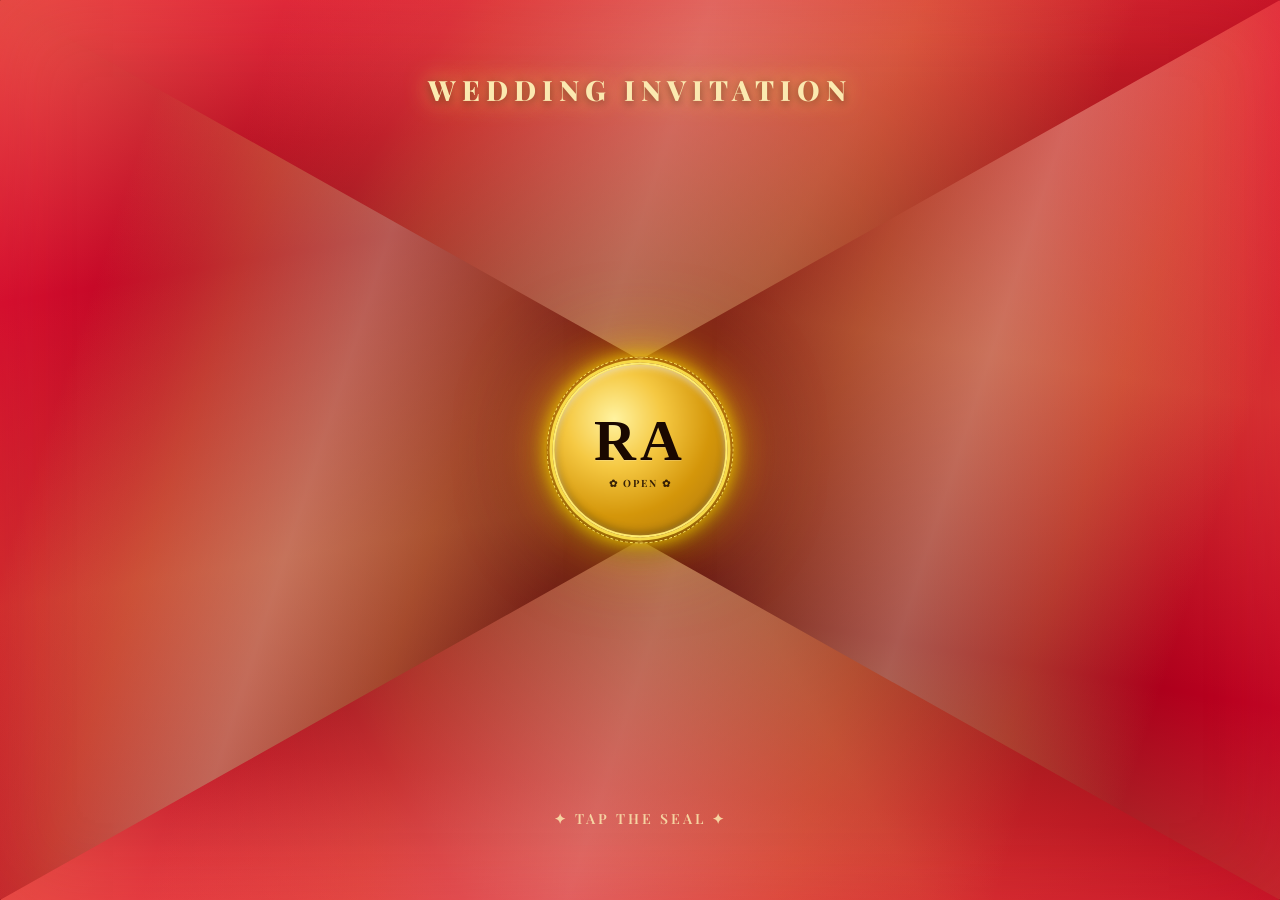
<file: index.html>
<!DOCTYPE html>
<html lang="en">
<head>
<meta charset="UTF-8">
<meta name="viewport" content="width=device-width, initial-scale=1.0, minimum-scale=1.0, maximum-scale=1.0, user-scalable=no, viewport-fit=cover">
<script>
(function(){
  // Reset zoom if browser allows pinch — snap viewport back
  function resetViewport() {
    var mv = document.querySelector('meta[name=viewport]');
    if (!mv) return;
    mv.setAttribute('content', 'width=device-width,initial-scale=1.0,minimum-scale=1.0,maximum-scale=1.0,user-scalable=no,viewport-fit=cover');
  }
  if (window.visualViewport) {
    var _zrt = null;
    window.visualViewport.addEventListener('resize', function() {
      if (Math.abs(window.visualViewport.scale - 1) > 0.05) {
        if (_zrt) clearTimeout(_zrt);
        _zrt = setTimeout(function() {
          resetViewport();
          window.scrollTo(0, 0);
          document.documentElement.scrollTop = 0;
          document.body.scrollTop = 0;
        }, 300);
      }
    });
  }
})();

// ── CSS `inset` polyfill for older Android / Samsung Internet ──
// Chrome <87, Samsung Internet <14, older WebViews don't support inset shorthand
(function(){
  var testEl = document.createElement('div');
  testEl.style.inset = '0px';
  if (testEl.style.inset !== '0px') {
    // Browser doesn't support inset — patch all elements with inset style after DOM load
    document.addEventListener('DOMContentLoaded', function() {
      var all = document.querySelectorAll('*');
      for (var i = 0; i < all.length; i++) {
        var s = all[i].getAttribute('style') || '';
        if (s.indexOf('inset:') !== -1 || s.indexOf('inset: ') !== -1) {
          // Replace inset:0 with explicit TRBL
          var fixed = s.replace(/\binset\s*:\s*([^;]+);?/g, function(_, val) {
            var v = val.trim();
            return 'top:'+v+';right:'+v+';bottom:'+v+';left:'+v+';';
          });
          all[i].setAttribute('style', fixed);
        }
      }
    });
  }
})();
</script>
<title>Rishabh & Ananya — Wedding Invitation</title>
<link rel="icon" href="favicon.svg" type="image/svg+xml">
<!-- Open Graph / WhatsApp preview -->
<meta property="og:type" content="website">
<meta property="og:url" content="https://wedding-invitation-two-peach.vercel.app">
<meta property="og:title" content="Rishabh &amp; Ananya are getting married! 🌸">
<meta property="og:description" content="We joyfully invite you to celebrate our wedding — 11th December 2026, 7:30 PM onwards · The Circle Club Banquet, Kolkata">
<meta name="twitter:card" content="summary">
<meta name="twitter:title" content="Rishabh &amp; Ananya are getting married! 🌸">
<meta name="twitter:description" content="We joyfully invite you to celebrate our wedding — 11th December 2026, 7:30 PM onwards · The Circle Club Banquet, Kolkata">
<link rel="preconnect" href="https://fonts.googleapis.com">
<link rel="preconnect" href="https://fonts.gstatic.com" crossorigin>
<link href="https://fonts.googleapis.com/css2?family=Cormorant+Garamond:ital,wght@0,300;0,400;0,500;0,600;1,300;1,400;1,600&family=Playfair+Display:ital,wght@0,400;0,700;0,900;1,400;1,700;1,900&display=swap" rel="stylesheet">
<style>
/* Font fallback — ensures serifs display on Android even before Google Fonts load */
body { font-family: 'Playfair Display', 'Cormorant Garamond', Georgia, 'Times New Roman', serif; }
/* Force swap so text is always visible even on slow connections */
@font-face { font-family: 'Playfair Display'; font-display: swap; src: local('Georgia'); }
@font-face { font-family: 'Cormorant Garamond'; font-display: swap; src: local('Georgia'); }
</style>
<style>
*, *::before, *::after { box-sizing: border-box; margin: 0; padding: 0; }
html, body {
  touch-action: pan-y;
  overscroll-behavior: none;
  -webkit-overflow-scrolling: touch; /* older Android WebView */
}
/* Global user-select — prevent text highlight on tap across all Android browsers */
* { -webkit-user-select: none; user-select: none; }

:root {
  --gold: #f5c842;
  --gold-light: #fbe9b0;
  --gold-dark: #c9960a;
  --red: #c0172a;
  --cream: #fffdf5;
}

html, body {
  width: 100%; height: 100%;
  overflow: hidden;
  background: #000;
  font-family: 'Playfair Display', Georgia, 'Times New Roman', serif;
  -webkit-tap-highlight-color: transparent;
  -webkit-text-size-adjust: 100%; /* prevent Android font scaling */
  text-size-adjust: 100%;
  user-select: none;
  -webkit-user-select: none;
}

/* ── LOADING SCREEN ── */
#screen-loader {
  position: fixed;
  inset: 0;
  z-index: -1;
  display: none;
  flex-direction: column;
  align-items: center;
  justify-content: center;
  transition: opacity 1s ease;
}
#screen-loader.hide {
  opacity: 0;
  pointer-events: none;
}
@keyframes seal-loader-breathe {
  0%,100% { box-shadow:0 0 0 4px rgba(255,230,80,0.9),0 0 60px rgba(255,210,0,0.7),0 0 120px rgba(255,180,0,0.35),0 12px 40px rgba(0,0,0,0.85),inset 0 4px 8px rgba(255,255,200,0.45),inset 0 -4px 8px rgba(0,0,0,0.3); transform:scale(1); }
  50%      { box-shadow:0 0 0 6px rgba(255,235,90,0.95),0 0 90px rgba(255,215,0,0.9),0 0 180px rgba(255,190,0,0.45),0 12px 40px rgba(0,0,0,0.85),inset 0 4px 8px rgba(255,255,200,0.45),inset 0 -4px 8px rgba(0,0,0,0.3); transform:scale(1.025); }
}
@keyframes seal-halo-spin { to { transform:rotate(360deg); } }
.seal-dust {
  position:absolute;
  width:3px;height:3px;border-radius:50%;
  background:rgba(245,200,66,0.8);
  box-shadow:0 0 5px rgba(245,200,66,0.9);
  animation:seal-dust-rise 5s ease-in-out infinite;
}
@keyframes seal-dust-rise {
  0%   { opacity:0; transform:translateY(0) scale(0.8); }
  20%  { opacity:0.9; }
  60%  { opacity:0.4; transform:translateY(-28px) scale(1.5); }
  100% { opacity:0; transform:translateY(-50px) scale(0.5); }
}
.loader-florals {
  position: relative;
  width: 260px;
  height: 260px;
  margin-bottom: 32px;
  margin-top: -40px;
}
.loader-petal {
  position: absolute;
  top: 50%; left: 50%;
  width: 54px; height: 86px;
  margin-left: -27px; margin-top: -43px;
  transform-origin: 50% 100%;
  animation: petal-bloom 3s ease-in-out infinite;
}
.loader-petal svg { width: 100%; height: 100%; }
.loader-petal:nth-child(1)  { transform: rotate(0deg);    animation-delay: 0s; }
.loader-petal:nth-child(2)  { transform: rotate(45deg);   animation-delay: 0.15s; }
.loader-petal:nth-child(3)  { transform: rotate(90deg);   animation-delay: 0.3s; }
.loader-petal:nth-child(4)  { transform: rotate(135deg);  animation-delay: 0.45s; }
.loader-petal:nth-child(5)  { transform: rotate(180deg);  animation-delay: 0.6s; }
.loader-petal:nth-child(6)  { transform: rotate(225deg);  animation-delay: 0.75s; }
.loader-petal:nth-child(7)  { transform: rotate(270deg);  animation-delay: 0.9s; }
.loader-petal:nth-child(8)  { transform: rotate(315deg);  animation-delay: 1.05s; }
@keyframes petal-bloom {
  0%,100% { opacity: 0.3; transform: rotate(var(--r)) scaleY(0.7); }
  50%      { opacity: 1;   transform: rotate(var(--r)) scaleY(1.1); }
}
.loader-petal:nth-child(1)  { --r: 0deg; }
.loader-petal:nth-child(2)  { --r: 45deg; }
.loader-petal:nth-child(3)  { --r: 90deg; }
.loader-petal:nth-child(4)  { --r: 135deg; }
.loader-petal:nth-child(5)  { --r: 180deg; }
.loader-petal:nth-child(6)  { --r: 225deg; }
.loader-petal:nth-child(7)  { --r: 270deg; }
.loader-petal:nth-child(8)  { --r: 315deg; }
.loader-center-dot {
  position: absolute;
  top: 50%; left: 50%;
  width: 26px; height: 26px;
  margin: -13px 0 0 -13px;
  border-radius: 50%;
  background: radial-gradient(circle, #ffe080, #f5c842);
  box-shadow: 0 0 18px 6px rgba(245,200,66,0.5);
  animation: dot-pulse 2s ease-in-out infinite;
}
@keyframes dot-pulse {
  0%,100% { transform: scale(1); box-shadow: 0 0 18px 6px rgba(245,200,66,0.5); }
  50%      { transform: scale(1.3); box-shadow: 0 0 28px 10px rgba(245,200,66,0.7); }
}
.loader-title {
  font-family: 'Cormorant Garamond', serif;
  font-size: 22px;
  font-weight: 300;
  letter-spacing: 0.18em;
  color: #f5c842;
  margin-bottom: 8px;
  opacity: 0.9;
}
.loader-subtitle {
  font-family: 'Cormorant Garamond', serif;
  font-size: 13px;
  letter-spacing: 0.25em;
  color: rgba(245,200,66,0.5);
  margin-bottom: 36px;
  text-transform: uppercase;
}
.loader-bar-wrap {
  width: 200px;
  height: 2px;
  background: rgba(245,200,66,0.15);
  border-radius: 2px;
  overflow: hidden;
  margin-bottom: 40px;
}
.loader-bar {
  height: 100%;
  width: 0%;
  background: linear-gradient(90deg, #c9960a, #f5c842, #ffe080);
  border-radius: 2px;
  transition: width 0.3s ease;
  box-shadow: 0 0 8px rgba(245,200,66,0.6);
}
.loader-open-btn { display: none; }
.loader-countdown {
  display: none;
  flex-direction: column;
  align-items: center;
  gap: 10px;
}
.loader-countdown-label {
  font-family: 'Cormorant Garamond', serif;
  font-size: 15px;
  letter-spacing: 4px;
  text-transform: uppercase;
  color: rgba(245,200,66,0.7);
}
.loader-countdown-number {
  font-family: 'Playfair Display', serif;
  font-size: 72px;
  font-weight: 700;
  color: #f5c842;
  line-height: 1;
  animation: countdown-pulse 1s ease-in-out;
}
@keyframes countdown-pulse {
  0%   { transform: scale(1.4); opacity: 0; }
  40%  { transform: scale(1.05); opacity: 1; }
  100% { transform: scale(1); opacity: 1; }
}
@keyframes seal-locked-dim {
  0%,100% { opacity:0.45; box-shadow:0 0 0 2px rgba(255,230,80,0.3),0 0 15px rgba(255,210,0,0.2),0 8px 20px rgba(0,0,0,0.7),inset 0 3px 6px rgba(255,255,255,0.2),inset 0 -3px 8px rgba(0,0,0,0.3); }
  50%      { opacity:0.55; box-shadow:0 0 0 3px rgba(255,230,80,0.4),0 0 25px rgba(255,210,0,0.3),0 8px 20px rgba(0,0,0,0.7),inset 0 3px 6px rgba(255,255,255,0.2),inset 0 -3px 8px rgba(0,0,0,0.3); }
}
@keyframes seal-ready-glow {
  0%,100% { opacity:1; box-shadow:0 0 0 3px rgba(255,230,80,0.9),0 0 40px rgba(255,210,0,0.9),0 0 90px rgba(255,180,0,0.6),0 8px 30px rgba(0,0,0,0.7),inset 0 3px 6px rgba(255,255,255,0.5),inset 0 -3px 8px rgba(0,0,0,0.3); }
  50%      { opacity:1; box-shadow:0 0 0 5px rgba(255,240,90,0.95),0 0 70px rgba(255,215,0,1),0 0 140px rgba(255,190,0,0.7),0 8px 30px rgba(0,0,0,0.7),inset 0 3px 6px rgba(255,255,255,0.5),inset 0 -3px 8px rgba(0,0,0,0.3); }
}
.wax-seal.ready .seal-outer { animation: seal-ready-glow 2.5s ease-in-out infinite !important; }
.wax-seal.ready:active { transform: scale(0.91) !important; transition: transform 0.08s ease !important; }
@keyframes bounce-arrow {
  0%, 100% { transform: translateY(0); }
  50%       { transform: translateY(6px); }
}

/* ── SCREEN SYSTEM ── */
.screen {
  position: fixed;
  top: 0; right: 0; bottom: 0; left: 0; /* inset:0 fallback for older Android */
  display: flex;
  flex-direction: column;
  align-items: center;
  justify-content: center;
  opacity: 0;
  pointer-events: none;
  transition: opacity 0.6s ease;
}
.event-screen {
  transition: none !important;
}
.screen.active {
  opacity: 1;
  pointer-events: all;
}

/* ══════════════════════════════════════════
   SCREEN 1 — ENVELOPE
══════════════════════════════════════════ */
#screen-envelope {
  background:
    radial-gradient(ellipse at 50% 50%, #8a0020 0%, #560012 45%, #2a0008 100%);
  overflow: hidden;
  z-index: 10;
}

/* Warm luxury glow at center — gold candle light */
#screen-envelope::before {
  content: '';
  position: absolute;
  inset: 0;
  background: radial-gradient(ellipse at 50% 48%,
    rgba(255,220,100,0.32) 0%,
    rgba(255,60,80,0.18) 30%,
    transparent 60%);
  z-index: 0;
  animation: env-breathe 3s ease-in-out infinite;
}
@keyframes env-breathe {
  0%,100% { opacity: 0.6; transform: scale(1); }
  50%      { opacity: 1;   transform: scale(1.08); }
}

/* The 4 envelope flaps */
.env-flap {
  position: absolute;
  transition: transform 4.5s cubic-bezier(0.16, 1, 0.3, 1),
              opacity 3.5s ease 1.2s;
  z-index: 5;
  will-change: transform;
}

/* Shimmer overlay on all flaps */
.env-flap::before {
  content: '';
  position: absolute;
  inset: 0;
  background: linear-gradient(135deg,
    rgba(255,220,100,0.18) 0%,
    transparent 40%,
    rgba(255,200,60,0.08) 70%,
    transparent 100%
  );
  z-index: 1;
  pointer-events: none;
}

/* Gold seam line on all flaps */
.env-flap::after {
  content: '';
  position: absolute;
  inset: 0;
  box-shadow: inset 0 0 0 1.5px rgba(201,168,76,0.3);
  z-index: 2;
  pointer-events: none;
}

/* All flaps share the base luxury crimson — gold foil shimmer on top */
.env-flap-top {
  top: 0; left: 0; right: 0; height: 50%;
  clip-path: polygon(0 0, 100% 0, 60% 100%, 50% 92%, 40% 100%);
  background:
    linear-gradient(120deg, rgba(255,240,120,0.28) 0%, transparent 30%, rgba(255,220,80,0.18) 60%, transparent 100%),
    linear-gradient(175deg, #e8193a 0%, #b5001e 30%, #7a000f 65%, #350008 100%);
  transform-origin: top center;
  box-shadow: 0 20px 80px rgba(220,10,40,0.85);
}
.env-flap-bottom {
  bottom: 0; left: 0; right: 0; height: 50%;
  clip-path: polygon(40% 0, 50% 8%, 60% 0, 100% 100%, 0 100%);
  background:
    linear-gradient(60deg, rgba(255,240,120,0.28) 0%, transparent 30%, rgba(255,220,80,0.18) 60%, transparent 100%),
    linear-gradient(5deg, #e8193a 0%, #b5001e 30%, #7a000f 65%, #350008 100%);
  transform-origin: bottom center;
  box-shadow: 0 -20px 80px rgba(220,10,40,0.85);
}
.env-flap-left {
  top: 0; left: 0; bottom: 0; width: 50%;
  clip-path: polygon(0 0, 100% 40%, 92% 50%, 100% 60%, 0 100%);
  background:
    linear-gradient(170deg, rgba(255,240,120,0.28) 0%, transparent 30%, rgba(255,220,80,0.18) 60%, transparent 100%),
    linear-gradient(105deg, #e8193a 0%, #b5001e 30%, #7a000f 65%, #350008 100%);
  transform-origin: left center;
  box-shadow: 20px 0 80px rgba(220,10,40,0.85);
}
.env-flap-right {
  top: 0; right: 0; bottom: 0; width: 50%;
  clip-path: polygon(0 40%, 100% 0, 100% 100%, 0 60%, 8% 50%);
  background:
    linear-gradient(10deg, rgba(255,240,120,0.28) 0%, transparent 30%, rgba(255,220,80,0.18) 60%, transparent 100%),
    linear-gradient(255deg, #e8193a 0%, #b5001e 30%, #7a000f 65%, #350008 100%);
  transform-origin: right center;
  box-shadow: -20px 0 80px rgba(220,10,40,0.85);
}

/* No visible border — seamless blend */
.env-flap::after {
  box-shadow:
    inset 0 0 80px rgba(180,5,25,0.2);
}

/* Fine brocade shimmer — diagonal highlight sweep */
.env-flap::before {
  background: linear-gradient(
    108deg,
    transparent 20%,
    rgba(255,230,120,0.22) 35%,
    rgba(255,255,200,0.35) 50%,
    rgba(255,230,120,0.22) 65%,
    transparent 80%
  );
  animation: brocade 4s ease-in-out infinite;
}
@keyframes brocade {
  0%,100% { opacity: 0.4; transform: translateX(-8px); }
  50%      { opacity: 1;   transform: translateX(8px); }
}

/* ── Open state — flaps fly outward ── */
#screen-envelope.opening .env-flap-top {
  transform: translateY(-105%);
}
#screen-envelope.opening .env-flap-bottom {
  transform: translateY(105%);
}
#screen-envelope.opening .env-flap-left {
  transform: translateX(-105%);
}
#screen-envelope.opening .env-flap-right {
  transform: translateX(105%);
}
#screen-envelope.opening .env-flap {
  opacity: 0;
}

/* Centre of envelope — wax seal lives here */
.env-center {
  position: absolute;
  inset: 0;
  z-index: 10;
}

.invite-label {
  position: absolute;
  top: 72px;
  left: 0; right: 0;
  font-size: 28px;
  letter-spacing: 6px;
  color: var(--gold-light);
  text-transform: uppercase;
  font-weight: 800;
  text-shadow: 0 0 24px rgba(255,220,80,0.9), 0 2px 8px rgba(0,0,0,0.5);
  text-align: center;
  line-height: 1.3;
}

.wax-seal {
  width: 175px; height: 175px;
  cursor: pointer;
  position: absolute;
  top: 50%; left: 50%;
  transform: translate(-50%, -50%);
  transition: transform 0.3s ease;
}
.wax-seal:active { transform: translate(-50%, -50%) scale(0.91); transition: transform 0.08s ease; }

/* ── Lotus bloom petals ── */
.lotus-layer {
  position: absolute;
  top: 50%; left: 50%;
  width: 0; height: 0;
  pointer-events: none;
  z-index: 20;
}
.lotus-petal {
  position: absolute;
  border-radius: 50% 50% 30% 30% / 60% 60% 40% 40%;
  transform-origin: 50% 100%;
  transform: rotate(var(--ang)) scaleY(0) scaleX(0.2);
  opacity: 0;
  pointer-events: none;
}
/* Outer ring: big rose petals */
.lotus-petal.outer {
  background: radial-gradient(ellipse at 50% 30%,
    rgba(255,210,235,1) 0%,
    rgba(255,140,175,0.95) 45%,
    rgba(200,60,110,0.6) 80%,
    rgba(140,20,60,0.2) 100%);
  filter: drop-shadow(0 0 10px rgba(255,100,150,0.9));
  width: 90px; height: 170px;
  top: -170px; left: -45px;
}
/* Inner ring: golden petals */
.lotus-petal.inner {
  background: radial-gradient(ellipse at 50% 25%,
    rgba(255,255,210,1) 0%,
    rgba(255,220,80,0.95) 40%,
    rgba(220,150,20,0.6) 80%,
    rgba(150,80,0,0.2) 100%);
  filter: drop-shadow(0 0 8px rgba(255,200,50,1));
  width: 64px; height: 118px;
  top: -118px; left: -32px;
}

.lotus-petal.blooming {
  animation: lotus-unfurl var(--dur, 0.7s) cubic-bezier(0.2,1,0.4,1) var(--delay, 0s) forwards;
}
@keyframes lotus-unfurl {
  0%   { transform: rotate(var(--ang)) scaleY(0) scaleX(0.15); opacity: 0; }
  10%  { opacity: 1; }
  50%  { transform: rotate(var(--ang)) scaleY(1.15) scaleX(1.1); opacity: 1; }
  100% { transform: rotate(var(--ang)) scaleY(1.0) scaleX(1.0); opacity: 0.92; }
}

.seal-outer {
  width: 175px; height: 175px;
  border-radius: 50%;
  background: radial-gradient(circle at 35% 32%, #fff3a0, #f5c842 30%, #d4960a 60%, #a87010 100%);
  display: flex;
  flex-direction: column;
  align-items: center;
  justify-content: center;
  box-shadow:
    0 0 0 3px rgba(255,230,80,0.9),
    0 0 40px rgba(255,210,0,0.9),
    0 0 90px rgba(255,180,0,0.6),
    0 8px 30px rgba(0,0,0,0.7),
    inset 0 3px 6px rgba(255,255,255,0.5),
    inset 0 -3px 8px rgba(0,0,0,0.3);
  border: 2px solid rgba(255,240,120,0.95);
  position: relative;
  animation: seal-pulse 2.5s ease-in-out infinite;
}
@keyframes bounce-arrow {
  0%,100% { transform: translateY(0); opacity:0.85; }
  50%      { transform: translateY(7px); opacity:1; }
}
@keyframes seal-pulse {
  0%,100% { box-shadow: 0 0 0 3px rgba(255,230,80,0.9), 0 0 40px rgba(255,210,0,0.9), 0 0 90px rgba(255,180,0,0.6), 0 8px 30px rgba(0,0,0,0.7), inset 0 3px 6px rgba(255,255,255,0.5), inset 0 -3px 8px rgba(0,0,0,0.3); }
  50%      { box-shadow: 0 0 0 4px rgba(255,240,120,1),  0 0 65px rgba(255,220,0,1),   0 0 130px rgba(255,190,0,0.8), 0 8px 30px rgba(0,0,0,0.7), inset 0 3px 6px rgba(255,255,255,0.5), inset 0 -3px 8px rgba(0,0,0,0.3); }
}

.seal-ring {
  position: absolute;
  inset: -8px;
  border-radius: 50%;
  border: 1.5px dashed rgba(255,235,100,0.95);
  box-shadow: 0 0 16px rgba(255,215,0,0.7);
  animation: spin-slow 20s linear infinite;
}

@keyframes spin-slow {
  to { transform: rotate(360deg); }
}

.seal-monogram {
  font-size: 58px;
  color: #1a0800;
  font-weight: bold;
  letter-spacing: 4px;
  font-family: 'Georgia', serif;
  text-shadow: 0 1px 0 rgba(255,255,255,0.2);
  line-height: 1;
}

.seal-subtext {
  font-size: 10px;
  letter-spacing: 2px;
  color: rgba(26,8,0,0.85);
  text-transform: uppercase;
  margin-top: 6px;
  font-weight: 700;
}

#screen-ganesh ~ * .tap-hint, .tap-hint.hidden { display: none !important; }
.tap-hint {
  position: absolute;
  bottom: 72px;
  left: 0; right: 0;
  font-size: 14px;
  letter-spacing: 3px;
  color: var(--gold-light);
  text-transform: uppercase;
  opacity: 0.85;
  animation: breathe 2.5s ease-in-out infinite;
  font-weight: 600;
  text-align: center;
}

@keyframes breathe {
  0%, 100% { opacity: 0.25; }
  50% { opacity: 0.65; }
}

/* Gold corner ornaments on envelope */
.env-corner {
  position: absolute;
  color: #f0c840;
  opacity: 0.75;
  font-size: 22px;
  z-index: 8;
  pointer-events: none;
  text-shadow: 0 0 12px rgba(255,200,0,0.8);
}
.env-corner.tl { top: 16px; left: 16px; }
.env-corner.tr { top: 16px; right: 16px; }
.env-corner.bl { bottom: 16px; left: 16px; }
.env-corner.br { bottom: 16px; right: 16px; }

/* ── GANESH WORLD glowing behind the envelope ── */
#ganesh-world {
  position: absolute;
  inset: 0;
  z-index: 1;
  background: radial-gradient(ellipse at 50% 45%, #7a1500 0%, #420800 55%, #200400 100%);
  display: flex;
  flex-direction: column;
  align-items: center;
  justify-content: center;
  gap: 20px;
  opacity: 0;
  transition: opacity 0.5s ease 0.6s;
  pointer-events: none;
}

.gworld-text { display: none; }

#screen-envelope.opening #ganesh-world {
  opacity: 1;
}

.gworld-om {
  font-size: 56px;
  color: var(--gold);
  text-shadow: 0 0 60px rgba(201,168,76,0.8), 0 0 120px rgba(201,168,76,0.4);
  animation: om-pulse 2s ease-in-out infinite;
}

@keyframes om-pulse {
  0%, 100% { text-shadow: 0 0 40px rgba(201,168,76,0.6); }
  50% { text-shadow: 0 0 80px rgba(201,168,76,1), 0 0 160px rgba(201,168,76,0.5); }
}

.gworld-text {
  font-size: 12px;
  letter-spacing: 5px;
  color: var(--gold-light);
  text-transform: uppercase;
  opacity: 0.7;
}

/* ══════════════════════════════════════════
   PARTICLES
══════════════════════════════════════════ */
#particles {
  position: fixed;
  inset: 0;
  pointer-events: none;
  z-index: 999;
  overflow: hidden;
}

.petal {
  position: absolute;
  top: -20px;
  opacity: 0;
  animation: fall linear forwards;
  pointer-events: none;
}

@keyframes fall {
  0%   { opacity: 0; transform: translateY(-10px) rotate(0deg) scale(1); }
  10%  { opacity: 1; }
  80%  { opacity: 0.8; }
  100% { opacity: 0; transform: translateY(110vh) rotate(540deg) scale(0.6); }
}

/* ══════════════════════════════════════════
   FLOWER SHOWER — Ganesh screen
══════════════════════════════════════════ */
.flower-petal {
  position: absolute;
  top: -40px;
  width: 14px;
  height: 18px;
  border-radius: 50% 50% 40% 40% / 60% 60% 40% 40%;
  opacity: 0;
  pointer-events: none;
  z-index: 10;
  animation: petal-fall linear forwards;
}
@keyframes petal-fall {
  0%   { opacity: 0;   transform: translateY(0)    translateX(0)              rotate(0deg)   scale(0.7); }
  8%   { opacity: 0.9; }
  50%  { transform: translateY(55vh)   translateX(calc(var(--drift,0px) * 0.5)) rotate(260deg) scale(1.0); }
  85%  { opacity: 0.7; }
  100% { opacity: 0;   transform: translateY(112vh) translateX(var(--drift,0px)) rotate(520deg) scale(1.1); }
}
#flower-shower {
  position: absolute;
  inset: 0;
  pointer-events: none;
  z-index: 10;
  overflow: hidden;
}

/* ══════════════════════════════════════════
   SCREEN 2 — GANESH (full screen after reveal)
══════════════════════════════════════════ */
#screen-ganesh {
  background:
    radial-gradient(ellipse at 20% 0%, rgba(255,210,80,0.65) 0%, transparent 40%),
    radial-gradient(ellipse at 80% 0%, rgba(255,210,80,0.65) 0%, transparent 40%),
    radial-gradient(ellipse at 50% 45%, #f07000 0%, #c84800 40%, #8a2c00 70%, #4a1200 100%);
  overflow: hidden;
}

.ganesh-container {
  display: flex;
  flex-direction: column;
  align-items: center;
  gap: 14px;
  padding: 24px 24px 32px;
  animation: fade-rise 1s ease-out;
  width: 100%; max-width: 380px;
}

.ganesh-container .ganesh-title {
  margin-bottom: 16px;
}

@keyframes fade-rise {
  from { transform: translateY(18px); opacity: 0; }
  to   { transform: translateY(0);    opacity: 1; }
}

.om-symbol {
  font-size: 62px;
  color: #f0c840;
  text-shadow: 0 0 30px rgba(240,200,64,0.9), 0 0 70px rgba(240,200,64,0.4);
  animation: om-glow 3s ease-in-out infinite;
  line-height: 1;
}

@keyframes om-glow {
  0%,100% { text-shadow: 0 0 25px rgba(240,200,64,0.7), 0 0 50px rgba(240,200,64,0.3); }
  50%      { text-shadow: 0 0 55px rgba(240,200,64,1), 0 0 110px rgba(240,200,64,0.6); }
}

.ganesh-title {
  font-size: 13px;
  letter-spacing: 6px;
  color: var(--gold-light);
  text-transform: uppercase;
  opacity: 0.7;
  position: relative;
  height: 20px;
  display: flex;
  align-items: center;
  justify-content: center;
}

.ganesh-title span {
  position: absolute;
  transition: opacity 1s ease;
  white-space: nowrap;
}

.ganesh-title .title-en { opacity: 1; font-size: 13px; letter-spacing: 6px; }
.ganesh-title .title-hi { opacity: 0; font-size: 16px; letter-spacing: 3px; text-transform: none; font-weight: bold; }

/* Ganesh image with divine halo rings */
.ganesh-img-wrap {
  position: relative;
  width: min(240px, 62vw);
  height: min(240px, 62vw);
  display: flex; align-items: center; justify-content: center;
}

.halo-glow {
  position: absolute;
  inset: -40px;
  border-radius: 50%;
  background: radial-gradient(circle,
    rgba(255,245,150,0.95) 0%,
    rgba(255,210,50,0.75) 20%,
    rgba(255,160,0,0.45) 50%,
    rgba(255,80,0,0.15) 72%,
    transparent 88%
  );
  animation: pulse-glow 2s ease-in-out infinite;
  z-index: 1;
}
@keyframes pulse-glow {
  0%,100% { opacity: 0.85; transform: scale(1); }
  50%      { opacity: 1;    transform: scale(1.15); }
}

/* Outer divine sunburst */
.halo-outer-glow {
  position: absolute;
  inset: -90px;
  border-radius: 50%;
  background: radial-gradient(circle,
    rgba(255,220,80,0.45) 0%,
    rgba(255,170,20,0.25) 35%,
    rgba(255,100,0,0.12) 60%,
    transparent 78%
  );
  animation: pulse-glow 2s ease-in-out infinite reverse;
  z-index: 0;
}

.halo-ring {
  position: absolute;
  inset: -12px;
  border-radius: 50%;
  border: 2px dashed rgba(255,220,80,0.7);
  box-shadow: 0 0 12px rgba(255,200,0,0.5), inset 0 0 12px rgba(255,200,0,0.2);
  animation: spin-slow 18s linear infinite;
}

.halo-ring-2 {
  position: absolute;
  inset: -26px;
  border-radius: 50%;
  border: 1.5px solid rgba(255,180,40,0.45);
  box-shadow: 0 0 18px rgba(255,160,0,0.35);
  animation: spin-slow 30s linear infinite reverse;
}

.ganesh-real-img {
  width: 100%; height: 100%;
  object-fit: contain;
  position: relative;
  z-index: 3;
  filter: drop-shadow(0 0 18px rgba(255,200,80,0.6)) drop-shadow(0 0 50px rgba(255,140,0,0.3));
  animation: float 4s ease-in-out infinite;
  -webkit-mask-image: radial-gradient(ellipse 88% 92% at 50% 44%, black 70%, transparent 100%);
  mask-image: radial-gradient(ellipse 88% 92% at 50% 44%, black 70%, transparent 100%);
}

@keyframes float {
  0%,100% { transform: translateY(0); }
  50%      { transform: translateY(-8px); }
}

.gold-line {
  display: flex; align-items: center; gap: 10px;
  color: #c9a84c; opacity: 0.4; font-size: 13px;
}
.gold-line::before, .gold-line::after {
  content: '';
  width: 55px; height: 1px;
  background: linear-gradient(90deg, transparent, #c9a84c, transparent);
}

.ganesh-blessing {
  text-align: center;
  color: var(--gold-light);
  font-family: 'Cormorant Garamond', Georgia, serif;
  font-size: 17px;
  line-height: 2;
  opacity: 0.85;
  max-width: 300px;
  letter-spacing: 0.02em;
}

.ganesh-blessing .hindi {
  display: block;
  font-family: 'Cormorant Garamond', Georgia, serif;
  font-size: 24px;
  font-style: italic;
  color: #f0c840;
  margin-bottom: 10px;
  letter-spacing: 2px;
  text-shadow: 0 0 25px rgba(240,200,64,0.5);
}

.screen-tap-hint {
  font-size: 13px;
  letter-spacing: 3px;
  color: var(--gold-light);
  text-transform: uppercase;
  font-weight: 700;
  opacity: 0.85;
  animation: breathe 2.5s ease-in-out infinite;
  margin-top: 4px;
}

/* ── BACK BUTTON ── */
#back-btn {
  display: none !important; /* back is now inside the pill */
  position: fixed;
  top: 18px;
  left: 18px;
  z-index: 9999;
  width: 38px;
  height: 38px;
  border-radius: 50%;
  background: transparent;
  border: none;
  display: flex;
  align-items: center;
  justify-content: center;
  cursor: pointer;
  opacity: 0;
  pointer-events: none;
  transition: opacity 0.4s ease;
}
#back-btn.visible {
  opacity: 1;
  pointer-events: auto;
}
#back-btn svg {
  width: 16px;
  height: 16px;
  fill: none;
  stroke: #c9a84c;
  stroke-width: 2;
  stroke-linecap: round;
  stroke-linejoin: round;
}

/* ── HANGING DIYAS ── */
.diya-left, .diya-right {
  position: absolute;
  top: 0;
  z-index: 10;
  display: flex;
  flex-direction: column;
  align-items: center;
  pointer-events: none;
}
.diya-left  { left: 18px; top: 0px; }
.diya-right { right: 18px; top: 0px; }
/* Nail/hook at top edge */
.diya-hook {
  width: 8px; height: 8px;
  border-radius: 50%;
  background: radial-gradient(circle at 35% 35%, #ffe87a, #a07830);
  box-shadow: 0 0 4px rgba(255,210,50,0.5);
  margin-bottom: 2px;
}

/* Chain links */
.diya-chain {
  display: flex;
  flex-direction: column;
  align-items: center;
  gap: 0px;
}
.diya-chain-link {
  width: 2px;
  height: 6px;
  background: linear-gradient(180deg, #f0c840, #c9a84c, #f0c840);
  border-radius: 1px;
  opacity: 0.9;
}
.diya-chain-bead {
  width: 5px;
  height: 5px;
  border-radius: 50%;
  background: radial-gradient(circle at 35% 35%, #ffe87a, #c9a84c);
  box-shadow: 0 0 4px rgba(255,210,50,0.6);
}

/* Lantern body */
.diya-lantern {
  position: relative;
  width: 28px;
  display: flex;
  flex-direction: column;
  align-items: center;
  animation: diya-sway 3.5s ease-in-out infinite;
  transform-origin: top center;
}
.diya-right .diya-lantern {
  animation-delay: -1.2s;
}

@keyframes diya-sway {
  0%,100% { transform: rotate(-4deg); }
  50%      { transform: rotate(4deg); }
}

.diya-cap {
  width: 30px; height: 7px;
  background: linear-gradient(180deg, #f0c840 0%, #c9a84c 100%);
  border-radius: 3px 3px 0 0;
  box-shadow: 0 -2px 6px rgba(255,200,50,0.5);
}
.diya-body {
  width: 22px;
  height: 40px;
  background: linear-gradient(180deg,
    rgba(255,230,120,0.15) 0%,
    rgba(255,180,40,0.25) 40%,
    rgba(255,140,0,0.2) 100%
  );
  border: 1.5px solid rgba(255,200,60,0.7);
  border-top: none; border-bottom: none;
  position: relative;
  display: flex; align-items: center; justify-content: center;
  box-shadow:
    0 0 12px rgba(255,160,0,0.5),
    inset 0 0 10px rgba(255,200,80,0.3);
}
/* Vertical gold ribs */
.diya-body::before {
  content: '';
  position: absolute;
  inset: 0;
  background: repeating-linear-gradient(
    90deg,
    transparent 0px, transparent 4px,
    rgba(255,200,60,0.25) 4px, rgba(255,200,60,0.25) 5px
  );
}
/* Flame inside */
.diya-flame {
  position: relative;
  z-index: 2;
  font-size: 14px;
  line-height: 1;
  filter: drop-shadow(0 0 6px rgba(255,160,0,0.9));
  animation: flame-flicker 1.2s ease-in-out infinite;
}
.diya-right .diya-flame { animation-delay: -0.4s; }
@keyframes flame-flicker {
  0%,100% { transform: scale(1) translateY(0); opacity: 1; }
  30%      { transform: scale(1.1,1.2) translateY(-1px); opacity: 0.85; }
  60%      { transform: scale(0.95,1.1) translateY(-1px); opacity: 1; }
}
.diya-base {
  width: 30px; height: 7px;
  background: linear-gradient(180deg, #c9a84c 0%, #f0c840 100%);
  border-radius: 0 0 4px 4px;
  box-shadow: 0 4px 10px rgba(255,160,0,0.5), 0 0 20px rgba(255,140,0,0.3);
}
/* Warm glow cast on background */
.diya-glow {
  position: absolute;
  top: 30px;
  width: 80px; height: 80px;
  border-radius: 50%;
  background: radial-gradient(circle, rgba(255,150,0,0.25) 0%, transparent 70%);
  animation: diya-sway 3.5s ease-in-out infinite;
  transform-origin: top center;
  pointer-events: none;
  z-index: 0;
}
.diya-right .diya-glow { animation-delay: -1.2s; }

/* All placeholder screens keep same dark base */
/* ══════════════════════════════════════════
   EVENT SCREENS (Mehendi / Sangeet / Haldi / Wedding / Reception)
══════════════════════════════════════════ */
.event-screen {
  background: #0a0200;
  cursor: pointer;
  justify-content: flex-end;
  align-items: center;
  padding: 0;
}
/* Full-bleed image fills top 65% of screen */
.event-img-wrap {
  position: absolute;
  inset: 0;
  z-index: 0;
}
.event-img-wrap img {
  width: 100%;
  height: 100%;
  object-fit: cover;
  object-position: center top;
}
/* gradient scrim: image fades to dark at bottom for text readability */
.event-img-wrap::after {
  content: '';
  position: absolute;
  inset: 0;
  background: linear-gradient(
    to bottom,
    rgba(0,0,0,0.0) 0%,
    rgba(0,0,0,0.05) 40%,
    rgba(5,1,0,0.55) 62%,
    rgba(5,1,0,0.92) 76%,
    #060102 100%
  );
}
.event-wrap {
  position: relative;
  z-index: 2;
  display: flex;
  flex-direction: column;
  align-items: center;
  text-align: center;
  padding: 0 24px calc(16px + env(safe-area-inset-bottom, 0px));
  width: 100%;
  max-width: 420px;
  gap: 0;
  justify-content: flex-end;
}
.event-icon-big {
  display: none;
}
.event-tag {
  font-size: 13px;
  letter-spacing: 4px;
  text-transform: uppercase;
  border: 1.5px solid;
  border-radius: 20px;
  padding: 5px 18px;
  margin-bottom: 6px;
}
.event-title {
  font-family: 'Cormorant Garamond', 'Georgia', serif;
  font-size: 30px;
  font-weight: 700;
  color: #fff8e8;
  letter-spacing: 1px;
  margin-bottom: 1px;
  line-height: 1.1;
  text-shadow: 0 2px 20px rgba(0,0,0,0.6), 0 0 40px rgba(255,200,80,0.35);
}
.event-subtitle {
  font-size: 14px;
  color: rgba(232,213,163,0.6);
  letter-spacing: 1.5px;
  margin-bottom: 5px;
}
.event-divider-line {
  width: 50px;
  height: 1px;
  background: linear-gradient(90deg, transparent, rgba(201,168,76,0.5), transparent);
  margin-bottom: 5px;
}
.event-detail-row {
  display: flex;
  align-items: center;
  gap: 16px;
  margin-bottom: 5px;
}
.event-detail {
  display: flex;
  flex-direction: column;
  align-items: center;
  gap: 1px;
}
.event-detail-label {
  font-size: 12px;
  letter-spacing: 3px;
  text-transform: uppercase;
  color: rgba(201,168,76,0.6);
}
.event-detail-value {
  font-size: 17px;
  color: #ffe040;
  font-weight: 700;
  letter-spacing: 0.5px;
  text-shadow: 0 0 16px rgba(255,220,0,0.55);
}
.event-venue {
  font-size: 14px;
  color: rgba(201,168,76,0.85);
  letter-spacing: 1.5px;
  text-transform: uppercase;
  margin-top: 1px;
  margin-bottom: 4px;
}
.event-detail-sep {
  width: 1px;
  height: 24px;
  background: rgba(201,168,76,0.25);
}
.event-poem {
  font-size: 15px;
  color: rgba(232,213,163,0.75);
  line-height: 1.5;
  font-style: italic;
  margin-bottom: 0;
  padding: 0 8px;
  border-left: 2px solid rgba(201,168,76,0.45);
  text-align: left;
}
.event-poem-em {
  color: #f0c840;
  font-style: normal;
}
/* ══════════════════════════════════════════
   EVENT SCREEN ANIMATIONS
══════════════════════════════════════════ */

/* Shared: subtle ken-burns zoom on image */
.event-img-wrap img {
  animation: img-breathe 8s ease-in-out infinite alternate;
  transform-origin: center top;
}
@keyframes img-breathe {
  0%   { transform: scale(1); }
  100% { transform: scale(1.06); }
}

/* Floating particle layer inside each event screen */
.event-particles {
  position: absolute;
  inset: 0;
  pointer-events: none;
  z-index: 1;
  overflow: hidden;
}
.ep {
  position: absolute;
  opacity: 0;
  animation: ep-fall linear infinite;
  pointer-events: none;
}
@keyframes ep-fall {
  0%   { opacity: 0;   transform: translateY(-10px) rotate(0deg) scale(1); }
  10%  { opacity: 0.85; }
  85%  { opacity: 0.6; }
  100% { opacity: 0;   transform: translateY(105vh) rotate(360deg) scale(0.4); }
}

/* Wedding — white flower petals */
#screen-wedding .ep { color: rgba(255,255,255,0.95); font-size: 11px; }

/* Reception — pink bokeh circles */
#screen-reception .ep { color: #ff90c0; font-size: 12px; }

/* Glow pulse on event image overlay for each theme */
#screen-wedding .event-img-wrap::before {
  content: '';
  position: absolute;
  inset: 0;
  z-index: 1;
  background: radial-gradient(ellipse at 50% 60%, rgba(255,160,40,0.18) 0%, transparent 55%);
  animation: fire-pulse 1.8s ease-in-out infinite;
}
#screen-reception .event-img-wrap::before {
  content: '';
  position: absolute;
  inset: 0;
  z-index: 1;
  background: radial-gradient(ellipse at 50% 20%, rgba(255,120,200,0.18) 0%, transparent 50%);
  animation: theme-pulse 5s ease-in-out infinite;
}
@keyframes theme-pulse {
  0%,100% { opacity: 0.5; }
  50%      { opacity: 1; }
}
@keyframes fire-pulse {
  0%,100% { opacity: 0.4; transform: scale(1); }
  33%      { opacity: 1;   transform: scale(1.02) translateY(-2px); }
  66%      { opacity: 0.7; transform: scale(0.99) translateY(1px); }
}

/* Bengali note on Wedding screen */
.event-bengali-note {
  display: flex;
  flex-direction: column;
  align-items: center;
  gap: 2px;
  margin-bottom: 6px;
  padding: 6px 16px;
  border: 1px solid rgba(201,168,76,0.2);
  border-radius: 10px;
  background: rgba(255,200,60,0.04);
  width: 100%;
}
.event-bengali-char {
  font-size: 22px;
  color: #f0c840;
  letter-spacing: 2px;
  position: relative;
  height: 1.4em;
  overflow: hidden;
  width: 100%;
  text-align: center;
}
.event-bengali-sub {
  font-size: 11px;
  color: rgba(232,213,163,0.5);
  letter-spacing: 1px;
  line-height: 1.7;
  text-align: center;
}

#screen-hero {
  background: radial-gradient(ellipse at 50% 50%, #2a1000 0%, #150600 100%);
}

/* ══════════════════════════════════════════
   SCREEN COUNTDOWN
══════════════════════════════════════════ */
#screen-countdown {
  background:
    radial-gradient(ellipse at 50% 50%, #7a2800 0%, #4a1400 55%, #200800 100%);
  cursor: pointer;
}
.countdown-wrap {
  display: flex;
  flex-direction: column;
  align-items: center;
  gap: 16px;
  padding: 40px 24px;
  width: 100%;
  max-width: 380px;
  text-align: center;
  animation: fade-rise 1s ease-out;
}
.cd-top-label {
  font-size: 10px;
  letter-spacing: 4px;
  text-transform: uppercase;
  color: var(--gold-light);
  opacity: 0.5;
}
.cd-date-display { display: flex; flex-direction: column; gap: 4px; }
.cd-date-en {
  font-size: 22px;
  color: #f0c840;
  letter-spacing: 1px;
  text-shadow: 0 0 24px rgba(240,200,64,0.4);
}
.cd-date-bn {
  font-size: 13px;
  color: var(--gold-light);
  opacity: 0.55;
  letter-spacing: 1px;
}
.cd-units {
  display: flex;
  align-items: center;
  gap: 6px;
  margin: 6px 0;
}
.cd-unit {
  display: flex;
  flex-direction: column;
  align-items: center;
  gap: 4px;
  background: rgba(255,200,60,0.14);
  border: 1px solid rgba(245,200,66,0.45);
  border-radius: 10px;
  padding: 8px 6px 6px;
  min-width: 44px;
}
.cd-num {
  font-size: 24px;
  font-weight: bold;
  color: #f0c840;
  font-family: 'Georgia', serif;
  line-height: 1;
  text-shadow: 0 0 24px rgba(240,200,64,0.5);
  letter-spacing: -1px;
  min-width: 2ch;
  text-align: center;
}
.cd-label {
  font-size: 8px;
  letter-spacing: 2px;
  text-transform: uppercase;
  color: var(--gold-light);
  opacity: 0.55;
  height: 14px;
  overflow: hidden;
  position: relative;
}
.cd-label span {
  display: block;
  animation: cd-lang-flip 4s infinite;
}
.cd-label span.bn {
  animation-delay: 2s;
  position: absolute;
  top: 0; left: 0; right: 0;
  opacity: 0;
}
@keyframes cd-lang-flip {
  0%,40% { opacity: 1; transform: translateY(0); }
  50%,90% { opacity: 0; transform: translateY(-6px); }
  100% { opacity: 1; transform: translateY(0); }
}
.cd-label span.bn {
  animation-name: cd-lang-flip-bn;
}
@keyframes cd-lang-flip-bn {
  0%,40% { opacity: 0; transform: translateY(6px); }
  50%,90% { opacity: 1; transform: translateY(0); }
  100% { opacity: 0; transform: translateY(6px); }
}
.cd-sep {
  font-size: 24px;
  color: #f0c840;
  opacity: 0.4;
  margin-bottom: 14px;
  font-weight: bold;
}
.cd-message {
  font-size: 13px;
  color: var(--gold-light);
  opacity: 0.55;
  letter-spacing: 2px;
  font-style: italic;
}
.cd-names {
  font-size: 20px;
  color: var(--gold-light);
  letter-spacing: 3px;
  opacity: 0.7;
}

/* ══════════════════════════════════════════
   SCREEN EXPLORE KOLKATA
══════════════════════════════════════════ */
#screen-kolkata {
  background:
    radial-gradient(ellipse at 50% 0%, rgba(255,200,60,0.4) 0%, transparent 50%),
    linear-gradient(175deg, #3a1200 0%, #200800 100%);
  overflow-y: auto;
  justify-content: flex-start;
}
.kolkata-wrap {
  width: 100%;
  max-width: 420px;
  padding: 40px 20px 60px;
  animation: fade-rise 0.9s ease-out;
}
.kolkata-header {
  text-align: center;
  margin-bottom: 24px;
}
.kolkata-title {
  font-size: 26px;
  color: #f0c840;
  letter-spacing: 2px;
  text-shadow: 0 0 24px rgba(240,200,64,0.35);
  margin-bottom: 6px;
}
.kolkata-sub {
  font-size: 11px;
  letter-spacing: 3px;
  color: var(--gold-light);
  opacity: 0.45;
  text-transform: uppercase;
}
.kolkata-list {
  display: flex;
  flex-direction: column;
  gap: 10px;
}
.kolkata-card {
  display: flex;
  align-items: center;
  gap: 14px;
  background: rgba(255,200,60,0.1);
  border: 1px solid rgba(245,200,66,0.35);
  border-radius: 10px;
  padding: 14px 16px;
  text-decoration: none;
  transition: background 0.2s, border-color 0.2s;
}
.kolkata-card:active {
  background: rgba(255,200,60,0.1);
  border-color: rgba(201,168,76,0.35);
}
.kolkata-card-icon { font-size: 26px; flex-shrink: 0; }
.kolkata-card-info { flex: 1; }
.kolkata-card-name {
  font-size: 15px;
  color: #f0c840;
  margin-bottom: 3px;
  letter-spacing: 0.5px;
}
.kolkata-card-desc {
  font-size: 11px;
  color: var(--gold-light);
  opacity: 0.55;
  line-height: 1.5;
}
.kolkata-card-arrow {
  color: var(--gold);
  opacity: 0.4;
  font-size: 16px;
  flex-shrink: 0;
}

.placeholder-text {
  color: var(--gold-light);
  font-size: 14px;
  letter-spacing: 3px;
  opacity: 0.5;
  text-transform: uppercase;
}

/* ══════════════════════════════════════════
   SCREEN RSVP
══════════════════════════════════════════ */
#screen-rsvp {
  background:
    radial-gradient(ellipse at 50% 0%, rgba(255,220,80,0.45) 0%, transparent 50%),
    linear-gradient(175deg, #3e1200 0%, #220800 100%);
  overflow-y: auto;
  overflow-x: hidden;
  -webkit-overflow-scrolling: touch;
  justify-content: flex-start;
  align-items: center;
  display: block;
}
.rsvp-wrap {
  display: flex;
  flex-direction: column;
  align-items: center;
  gap: 20px;
  padding: 72px 28px 100px;
  width: 100%;
  max-width: 380px;
  margin: 0 auto;
  box-sizing: border-box;
  animation: fade-rise 0.9s ease-out;
  text-align: center;
  flex-shrink: 0;
}
.rsvp-ornament {
  font-size: 22px;
  color: var(--gold);
  opacity: 0.4;
  letter-spacing: 12px;
}
.rsvp-title {
  font-size: 28px;
  color: #f0c840;
  letter-spacing: 1px;
  text-shadow: 0 0 30px rgba(240,200,64,0.4);
}
.rsvp-sub {
  font-size: 13px;
  color: var(--gold-light);
  opacity: 0.6;
  letter-spacing: 1px;
  line-height: 1.6;
  max-width: 260px;
}
.rsvp-name-display {
  font-size: 15px;
  color: var(--gold-light);
  opacity: 0.75;
  letter-spacing: 1px;
  min-height: 20px;
}
.rsvp-buttons {
  display: flex;
  flex-direction: column;
  gap: 14px;
  width: 100%;
  max-width: 280px;
}
.rsvp-btn {
  display: flex;
  align-items: center;
  justify-content: center;
  gap: 10px;
  width: 100%;
  padding: 16px;
  border: none;
  border-radius: 10px;
  font-family: 'Georgia', serif;
  font-size: 16px;
  letter-spacing: 1px;
  cursor: pointer;
  transition: transform 0.2s, opacity 0.2s;
}
.rsvp-btn:active { transform: scale(0.96); }
.rsvp-yes {
  background: linear-gradient(135deg, #d4a020, #f0c840, #d4a020);
  color: #1a0800;
  font-weight: bold;
  box-shadow: 0 4px 20px rgba(240,200,64,0.35);
}
.rsvp-no {
  background: transparent;
  color: var(--gold-light);
  border: 1px solid rgba(201,168,76,0.3);
  opacity: 0.75;
}
.rsvp-btn-icon { font-size: 18px; }
.rsvp-done {
  display: flex;
  flex-direction: column;
  align-items: center;
  gap: 14px;
  animation: fade-rise 0.6s ease-out;
}
.rsvp-done-icon { font-size: 52px; }
.rsvp-done-text {
  font-size: 20px;
  color: var(--gold-light);
  line-height: 1.6;
  max-width: 300px;
  opacity: 0.95;
  font-weight: 500;
}
.rsvp-name-input-wrap {
  width: 100%;
  max-width: 280px;
}
.rsvp-name-input {
  width: 100%;
  background: rgba(255,200,60,0.07);
  border: 1px solid rgba(201,168,76,0.35);
  border-radius: 8px;
  color: #e8d5a3;
  font-family: 'Georgia', serif;
  font-size: 16px;
  padding: 12px 16px;
  text-align: center;
  outline: none;
}
.rsvp-name-input::placeholder { opacity: 0.4; }
.rsvp-name-input:focus { border-color: rgba(240,200,64,0.6); }
.rsvp-done-tap {
  font-size: 9px;
  letter-spacing: 3px;
  color: var(--gold-light);
  text-transform: uppercase;
  opacity: 0.35;
  animation: breathe 2.5s ease-in-out infinite;
  cursor: pointer;
  margin-top: 8px;
}
.meal-pick {
  flex: 1;
  background: rgba(201,168,76,0.07);
  border: 1px solid rgba(201,168,76,0.25);
  border-radius: 20px;
  color: var(--gold-light);
  font-family: Georgia, serif;
  font-size: 12px;
  padding: 8px 4px;
  cursor: pointer;
  transition: background 0.2s, border-color 0.2s;
}
.meal-pick.selected {
  background: rgba(201,168,76,0.22);
  border-color: var(--gold);
  color: #f0c840;
}

/* ══════════════════════════════════════════
   SCREEN 3 — PERSONALISED INVITE
══════════════════════════════════════════ */
#screen-invite {
  background:
    radial-gradient(ellipse at 50% 0%, rgba(255,240,140,0.55) 0%, transparent 40%),
    radial-gradient(ellipse at 0% 50%, rgba(220,20,70,0.85) 0%, transparent 45%),
    radial-gradient(ellipse at 100% 50%, rgba(220,20,70,0.85) 0%, transparent 45%),
    radial-gradient(ellipse at 50% 110%, rgba(240,80,10,0.75) 0%, transparent 50%),
    linear-gradient(180deg, #3a0a20 0%, #520c2a 30%, #3c0818 65%, #200410 100%);
  overflow: hidden;
}
#screen-invite::before {
  content: '';
  position: absolute;
  inset: 0;
  background: radial-gradient(ellipse at 50% 42%, rgba(255,200,80,0.11) 0%, transparent 60%);
  pointer-events: none;
  animation: act1-breathe 5s ease-in-out infinite;
}
@keyframes act1-breathe {
  0%,100% { opacity: 0.7; transform: scale(1); }
  50% { opacity: 1; transform: scale(1.06); }
}
@keyframes act1-shimmer {
  0%,100% { opacity: 0.12; }
  50% { opacity: 0.22; }
}
@keyframes act1-kenburns {
  0% { transform: scale(1) translate(0,0); }
  100% { transform: scale(1.14) translate(-1.5%,-2%); }
}
@keyframes act2-kenburns {
  0% { transform: scale(1) translate(0,0); }
  100% { transform: scale(1.12) translate(1.5%,-1.5%); }
}
@keyframes act3-kenburns {
  0% { transform: scale(1) translate(0,0); }
  100% { transform: scale(1.1) translate(-1%,1.5%); }
}
@keyframes float-sparkle {
  0%   { transform: translate(0,0) rotate(0deg);   opacity:0; }
  10%  { opacity:1; }
  90%  { opacity:0.6; }
  100% { transform: translate(var(--sx),var(--sy)) rotate(var(--sr));  opacity:0; }
}
@keyframes shimmer-sweep {
  0%   { background-position: -200% center; }
  100% { background-position: 300% center; }
}
@keyframes name-reveal {
  0%   { opacity:0; letter-spacing: 2px; transform: translateY(12px); }
  100% { opacity:1; letter-spacing: 0px; transform: translateY(0); }
}
@keyframes act2-grand-enter {
  0%   { opacity:0; transform: scale(0.68) translateY(28px); -webkit-filter: blur(8px); filter: blur(8px); }
  60%  { -webkit-filter: blur(0px); filter: blur(0px); }
  100% { opacity:1; transform: scale(1) translateY(0); -webkit-filter: blur(0px); filter: blur(0px); }
}
@keyframes act2-glow-pulse {
  0%,100% { text-shadow: 0 0 80px rgba(249,224,96,0.7), 0 0 140px rgba(255,160,0,0.4), 0 3px 0 rgba(0,0,0,0.6); }
  50%      { text-shadow: 0 0 120px rgba(249,224,96,1),  0 0 200px rgba(255,160,0,0.7), 0 3px 0 rgba(0,0,0,0.6); }
}
@keyframes act1-text-dramatic {
  0%   { opacity:0; transform: translateY(36px); }
  100% { opacity:1; transform: translateY(0); }
}
#screen-invite-bg-zoom {
  position:absolute;inset:-8%;pointer-events:none;z-index:0;
  will-change:transform;
}
#screen-invite2-bg-zoom {
  position:absolute;inset:-8%;pointer-events:none;z-index:0;
  will-change:transform;
}
#screen-invite3-bg-zoom {
  position:absolute;inset:-8%;pointer-events:none;z-index:0;
  will-change:transform;
}
#screen-invite-bg-zoom.zooming  { animation: act1-kenburns 6s ease-out forwards; }
#screen-invite2-bg-zoom.zooming { animation: act2-kenburns 4.5s ease-out forwards; }
#screen-invite3-bg-zoom.zooming { animation: act3-kenburns 5s ease-out forwards; }
.shimmer-name {
  display:inline-block;
  background: linear-gradient(100deg, #f9e060 20%, #fff8c0 45%, #f9e060 55%, #c9a84c 80%);
  background-size: 200% auto;
  -webkit-background-clip: text;
  -webkit-text-fill-color: transparent;
  background-clip: text;
  animation: shimmer-sweep 3s linear 1.2s infinite;
}
.act1-corner {
  position: absolute;
  width: 140px;
  height: 140px;
  pointer-events: none;
  opacity: 0.88;
}
.act1-corner svg { width: 100%; height: 100%; }
/* Royal border frame — animated SVG drawing border */
.royal-frame {
  position: absolute;
  top: 0; right: 0; bottom: 0; left: 0;
  pointer-events: none;
  z-index: 5;
}
.royal-frame svg {
  position: absolute;
  top: 0; left: 0;
  width: 100%; height: 100%;
  pointer-events: none;
}
.royal-frame svg * {
  pointer-events: none;
}

/* ══════════════════════════════════════════
   SCREEN 3b — ACT 2 (You are one)
══════════════════════════════════════════ */
#screen-invite2 {
  background:
    radial-gradient(ellipse at 50% 50%, rgba(255,240,140,0.5) 0%, transparent 50%),
    radial-gradient(ellipse at 0% 55%, rgba(220,20,70,0.85) 0%, transparent 45%),
    radial-gradient(ellipse at 100% 55%, rgba(220,20,70,0.85) 0%, transparent 45%),
    radial-gradient(ellipse at 50% 0%, rgba(160,40,0,0.65) 0%, transparent 40%),
    linear-gradient(180deg, #320818 0%, #4a0e28 30%, #340610 65%, #1c0408 100%);
  overflow: hidden;
}
#screen-invite2::before {
  content: '';
  position: absolute;
  inset: 0;
  background: radial-gradient(ellipse at 50% 50%, rgba(255,210,80,0.13) 0%, transparent 55%);
  pointer-events: none;
  animation: act2-pulse 4s ease-in-out infinite;
}
@keyframes act2-pulse {
  0%,100% { opacity: 0.5; transform: scale(0.96); }
  50% { opacity: 1; transform: scale(1.06); }
}

/* ══════════════════════════════════════════
   SCREEN 3c — ACT 3 (Names + families)
══════════════════════════════════════════ */
#screen-invite3 {
  background:
    radial-gradient(ellipse at 50% 12%, rgba(255,240,140,0.55) 0%, transparent 40%),
    radial-gradient(ellipse at 5% 70%, rgba(220,20,70,0.85) 0%, transparent 42%),
    radial-gradient(ellipse at 95% 70%, rgba(220,20,70,0.85) 0%, transparent 42%),
    radial-gradient(ellipse at 50% 105%, rgba(220,60,0,0.70) 0%, transparent 48%),
    linear-gradient(180deg, #380a20 0%, #520e2c 28%, #3a0818 58%, #200410 100%);
  overflow: hidden;
}

.invite-screen-wrap {
  display: flex;
  flex-direction: column;
  align-items: center;
  gap: 10px;
  padding: 72px 28px 28px;
  width: 100%;
  max-width: 380px;
  animation: fade-rise 0.9s ease-out;
  text-align: center;
}

/* Top decorative border */
.invite-top-border {
  width: 100%;
  display: flex;
  align-items: center;
  gap: 10px;
  color: var(--gold);
  font-size: 13px;
  letter-spacing: 2px;
  opacity: 0.6;
}
.invite-top-border::before,
.invite-top-border::after {
  content: '';
  flex: 1;
  height: 1px;
  background: linear-gradient(90deg, transparent, #c9a84c, transparent);
}

/* "With joy in our hearts" */
.invite-preamble {
  font-size: 13px;
  letter-spacing: 4px;
  text-transform: uppercase;
  color: var(--gold-light);
  opacity: 0.55;
}

/* Dear [Name] */
.invite-dear {
  font-size: 17px;
  letter-spacing: 2px;
  color: var(--gold-light);
  opacity: 0.75;
}
.invite-name {
  font-size: 36px;
  font-family: 'Georgia', serif;
  color: #f0c840;
  letter-spacing: 1px;
  text-shadow:
    0 0 30px rgba(240,200,64,0.5),
    0 0 60px rgba(255,160,0,0.25);
  animation: name-glow 3s ease-in-out infinite;
  line-height: 1.15;
  margin: 2px 0 6px;
}
@keyframes name-glow {
  0%,100% { text-shadow: 0 0 20px rgba(240,200,64,0.4), 0 0 50px rgba(255,140,0,0.2); }
  50%      { text-shadow: 0 0 35px rgba(240,200,64,0.7), 0 0 80px rgba(255,160,0,0.35); }
}

.invite-divider {
  width: 100%;
  max-width: 280px;
  height: 18px;
  display: flex;
  align-items: center;
  justify-content: center;
  gap: 0;
  position: relative;
  margin: 2px 0;
}
.invite-divider::before,
.invite-divider::after {
  content: '';
  flex: 1;
  height: 1px;
  background: linear-gradient(90deg, transparent, rgba(201,168,76,0.55), rgba(201,168,76,0.85));
}
.invite-divider::after {
  background: linear-gradient(90deg, rgba(201,168,76,0.85), rgba(201,168,76,0.55), transparent);
}
.invite-divider-diamond {
  width: 8px; height: 8px;
  background: #c9a84c;
  transform: rotate(45deg);
  margin: 0 8px;
  flex-shrink: 0;
  box-shadow: 0 0 6px rgba(249,224,96,0.5);
}

/* "You are one of those people" star shine */
@keyframes starshine {
  0%   { opacity: 0.7; text-shadow: 0 0 6px rgba(255,220,100,0.3); font-size: 16px; }
  50%  { opacity: 1;   text-shadow: 0 0 18px rgba(255,220,100,0.9), 0 0 32px rgba(255,180,50,0.5); font-size: 19px; }
  100% { opacity: 0.7; text-shadow: 0 0 6px rgba(255,220,100,0.3); font-size: 16px; }
}
.you-are-one {
  display: inline-block;
  color: #ffe580;
  font-style: italic;
  font-weight: 600;
  animation: starshine 2.4s ease-in-out infinite;
  letter-spacing: 0.5px;
}

/* Main body text */
.invite-body {
  font-size: 15px;
  line-height: 1.75;
  color: var(--gold-light);
  opacity: 0.85;
  max-width: 310px;
}
.invite-body .highlight {
  color: #f0c840;
  font-style: italic;
}

/* Parents' names */
.invite-parents {
  background: linear-gradient(135deg, rgba(255,200,60,0.07), rgba(120,20,40,0.18), rgba(255,140,0,0.04));
  border: 1px solid rgba(201,168,76,0.45);
  border-radius: 4px;
  padding: 14px 20px 16px;
  width: 100%;
  max-width: 310px;
  position: relative;
  box-shadow: 0 0 18px rgba(201,168,76,0.08), inset 0 0 20px rgba(201,168,76,0.03);
}
.invite-parents::before {
  content: '';
  position: absolute;
  inset: 4px;
  border: 1px solid rgba(201,168,76,0.15);
  border-radius: 2px;
  pointer-events: none;
}
.invite-parents-label {
  font-size: 13px;
  letter-spacing: 3px;
  text-transform: uppercase;
  color: var(--gold);
  opacity: 0.85;
  margin-bottom: 12px;
  display: flex;
  align-items: center;
  justify-content: center;
  gap: 8px;
}
.invite-parents-label::before,
.invite-parents-label::after {
  content: '';
  flex: 1;
  height: 1px;
  background: linear-gradient(90deg, transparent, rgba(201,168,76,0.45));
  max-width: 30px;
}
.invite-parents-label::after {
  background: linear-gradient(90deg, rgba(201,168,76,0.45), transparent);
}
.invite-family {
  display: flex;
  justify-content: space-around;
  gap: 12px;
}
.invite-family-side {
  flex: 1;
  text-align: center;
}
.invite-family-names {
  font-size: 15px;
  color: var(--gold-light);
  line-height: 1.7;
  opacity: 0.9;
}
.invite-family-relation {
  font-size: 13px;
  letter-spacing: 2px;
  text-transform: uppercase;
  color: var(--gold);
  opacity: 0.8;
  margin-top: 4px;
}
.invite-family-divider {
  width: 1px;
  background: linear-gradient(180deg, transparent, rgba(201,168,76,0.3), transparent);
  align-self: stretch;
}

.invite-bottom-ornament {
  font-size: 16px;
  color: var(--gold);
  opacity: 0.4;
  letter-spacing: 8px;
}
</style>
</head>
<body>
<!-- Global back button -->
<div id="back-btn" onclick="goBack()">
  <svg viewBox="0 0 24 24"><polyline points="15 18 9 12 15 6"></polyline></svg>
</div>

<div id="particles"></div>
<audio id="bgmusic" preload="auto" playsinline><source src="Ranjha.mp3" type="audio/mpeg"></audio>

<!-- ── TOP CONTROL BAR: X · II · ♪ in one royal pill ── -->
<style>
@keyframes shimmer-ring {
  0%,100% { box-shadow: 0 0 0 0 rgba(201,168,76,0.0), 0 0 5px 2px rgba(201,168,76,0.2), inset 0 0 4px rgba(201,168,76,0.05); }
  50%      { box-shadow: 0 0 0 4px rgba(201,168,76,0.12), 0 0 14px 5px rgba(201,168,76,0.42), inset 0 0 8px rgba(201,168,76,0.12); }
}
@keyframes ctrl-bar-glow {
  0%,100% { box-shadow: 0 2px 20px rgba(0,0,0,0.55), 0 0 8px rgba(201,168,76,0.12); }
  50%      { box-shadow: 0 2px 28px rgba(0,0,0,0.65), 0 0 18px rgba(201,168,76,0.28); }
}
.ctrl-btn {
  position: relative;
  width: 34px; height: 34px;
  display: flex; align-items: center; justify-content: center;
  cursor: pointer;
  border-radius: 50%;
  background: linear-gradient(145deg, rgba(30,10,15,0.72), rgba(15,5,8,0.82));
  border: 1.5px solid rgba(201,168,76,0.55);
  transition: border-color 0.3s, background 0.2s;
  animation: shimmer-ring 3s ease-in-out infinite;
  flex-shrink: 0;
}
.ctrl-btn:nth-child(2) { animation-delay: 0.75s; }
.ctrl-btn:nth-child(3) { animation-delay: 1.5s; }
.ctrl-btn:nth-child(4) { animation-delay: 2.25s; }
.ctrl-btn:active { background: linear-gradient(145deg, rgba(50,25,10,0.85), rgba(25,10,5,0.9)); border-color: rgba(245,200,66,0.85); }
/* Compact nav for wedding fullcard — smaller buttons, less intrusion */
#ctrl-bar.ctrl-compact { padding: 3px 8px; gap: 5px !important; }
#ctrl-bar.ctrl-compact .ctrl-btn { width: 22px; height: 22px; border-width: 1px; }
#ctrl-bar.ctrl-compact .ctrl-btn svg { width: 10px; height: 10px; }
#ctrl-bar.ctrl-compact #music-icon,
#ctrl-bar.ctrl-compact #music-icon-muted { font-size: 10px; }
#ctrl-bar {
  background: linear-gradient(135deg, rgba(18,5,10,0.78), rgba(10,3,6,0.85));
  border: 1px solid rgba(201,168,76,0.35);
  border-radius: 30px;
  padding: 5px 12px;
  gap: 8px !important;
  animation: ctrl-bar-glow 4s ease-in-out infinite;
}
/* subtle inner top highlight */
#ctrl-bar::before {
  content:'';
  position:absolute;
  inset:0;
  border-radius:30px;
  background:linear-gradient(180deg,rgba(255,220,100,0.07) 0%,transparent 55%);
  pointer-events:none;
}
@keyframes hint-fade {
  0%   { opacity:0; transform:translateX(-50%) translateY(-4px); }
  15%  { opacity:1; transform:translateX(-50%) translateY(0); }
  70%  { opacity:1; transform:translateX(-50%) translateY(0); }
  100% { opacity:0; transform:translateX(-50%) translateY(4px); }
}
#ctrl-hint {
  position:fixed;
  top:60px;
  left:50%;
  transform:translateX(-50%);
  z-index:9998;
  display:none;
  white-space:nowrap;
  font-family:'Cormorant Garamond',Georgia,serif;
  font-size:11px;
  letter-spacing:1.2px;
  color:rgba(245,215,120,0.8);
  background:rgba(12,4,8,0.68);
  border:1px solid rgba(201,168,76,0.18);
  border-radius:16px;
  padding:3px 11px;
  -webkit-backdrop-filter:blur(8px);
  backdrop-filter:blur(8px);
  pointer-events:none;
  animation:hint-fade 4s ease forwards;
}
</style>
<div id="ctrl-hint">❚❚ pause to read &nbsp;·&nbsp; ✕ close</div>
<div id="ctrl-bar" style="position:fixed;top:14px;left:50%;transform:translateX(-50%);z-index:9999;display:none;align-items:center;gap:8px;-webkit-backdrop-filter:blur(10px) saturate(1.4);backdrop-filter:blur(10px) saturate(1.4);">
  <!-- back -->
  <div id="pill-back-btn" class="ctrl-btn" onclick="goBack()">
    <svg viewBox="0 0 24 24" width="16" height="16" stroke="#c9a84c" stroke-width="2.5" fill="none" stroke-linecap="round" stroke-linejoin="round"><polyline points="15 18 9 12 15 6"/></svg>
  </div>
  <!-- X close -->
  <div id="close-btn" class="ctrl-btn" onclick="returnToSeal()">
    <svg viewBox="0 0 24 24" width="15" height="15" stroke="#c9a84c" stroke-width="2.2" fill="none" stroke-linecap="round"><line x1="18" y1="6" x2="6" y2="18"/><line x1="6" y1="6" x2="18" y2="18"/></svg>
  </div>
  <!-- pause/play — hidden unless on a pauseable screen -->
  <div id="pause-btn" class="ctrl-btn" onclick="toggleVideoPause()" style="display:none;">
    <svg id="pause-btn-icon" viewBox="0 0 24 24" width="15" height="15" fill="#c9a84c"><rect x="6" y="4" width="4" height="16"/><rect x="14" y="4" width="4" height="16"/></svg>
  </div>
  <!-- music on/off -->
  <div id="music-btn" class="ctrl-btn" onclick="toggleMusic()">
    <span id="music-icon" style="font-size:16px;line-height:1;color:#c9a84c;font-family:system-ui,sans-serif;transition:opacity 0.3s;">♪</span>
    <span id="music-icon-muted" style="font-size:16px;line-height:1;color:rgba(201,168,76,0.4);font-family:system-ui,sans-serif;display:none;text-decoration:line-through;">♪</span>
  </div>
</div>

<!-- ══════════════════════════════════════════
     SCREEN 1 — ENVELOPE
══════════════════════════════════════════ -->
<!-- ══ LOADING SCREEN ══ -->
<!-- Open in browser banner — shown only inside WhatsApp/Instagram in-app browser -->
<div id="open-browser-banner" style="display:none;position:fixed;top:0;left:0;right:0;z-index:99999;background:linear-gradient(135deg,#1a0008,#3a0010);border-bottom:1px solid rgba(245,200,66,0.4);padding:14px 20px;text-align:center;">
  <div style="font-family:'Playfair Display',serif;font-size:14px;color:#ffe87a;margin-bottom:8px;">⚠️ For the best experience, open in your browser</div>
  <div style="font-size:11px;color:rgba(245,200,66,0.65);letter-spacing:1px;margin-bottom:10px;">Tap the ⋯ menu → "Open in Browser" / "Open in Chrome" / "Open in Safari"</div>
  <button onclick="document.getElementById('open-browser-banner').style.display='none'" style="background:rgba(245,200,66,0.15);border:1px solid rgba(245,200,66,0.4);border-radius:20px;color:rgba(245,200,66,0.8);font-size:11px;padding:6px 18px;cursor:pointer;">Dismiss</button>
</div>

<div id="screen-loader">
  <!-- Deep red/gold radial bg -->
  <div style="position:absolute;inset:0;background:radial-gradient(ellipse at 50% 50%,#1a0008 0%,#0d0004 100%);"></div>

  <!-- Slow rotating outer glow ring -->
  <div style="position:absolute;width:320px;height:320px;border-radius:50%;
    background:conic-gradient(from 0deg,transparent 60%,rgba(245,200,66,0.18) 80%,transparent 100%);
    animation:seal-halo-spin 6s linear infinite;pointer-events:none;"></div>

  <!-- Floating gold dust particles -->
  <div style="position:absolute;inset:0;overflow:hidden;pointer-events:none;">
    <div class="seal-dust" style="left:22%;top:30%;animation-delay:0s;"></div>
    <div class="seal-dust" style="left:70%;top:25%;animation-delay:1.1s;"></div>
    <div class="seal-dust" style="left:80%;top:62%;animation-delay:2.3s;"></div>
    <div class="seal-dust" style="left:15%;top:68%;animation-delay:0.6s;"></div>
    <div class="seal-dust" style="left:50%;top:80%;animation-delay:1.8s;"></div>
    <div class="seal-dust" style="left:35%;top:15%;animation-delay:3.1s;"></div>
    <div class="seal-dust" style="left:88%;top:40%;animation-delay:2.7s;"></div>
    <div class="seal-dust" style="left:8%;top:45%;animation-delay:1.5s;"></div>
  </div>

  <!-- The R&A seal — same wax-seal styling as envelope, just displayed here too -->
  <div style="position:relative;z-index:1;display:flex;flex-direction:column;align-items:center;gap:0;">
    <div style="width:210px;height:210px;border-radius:50%;
      background:radial-gradient(circle at 35% 32%,#fff3a0,#f5c842 30%,#d4960a 60%,#a87010 100%);
      display:flex;flex-direction:column;align-items:center;justify-content:center;
      box-shadow:0 0 0 4px rgba(255,230,80,0.9),0 0 60px rgba(255,210,0,0.7),0 0 120px rgba(255,180,0,0.35),0 12px 40px rgba(0,0,0,0.85),inset 0 4px 8px rgba(255,255,200,0.45),inset 0 -4px 8px rgba(0,0,0,0.3);
      border:2px solid rgba(255,240,120,0.95);
      animation:seal-loader-breathe 3s ease-in-out infinite;">
      <!-- Decorative inner rings -->
      <div style="position:absolute;inset:12px;border-radius:50%;border:1.5px solid rgba(180,120,10,0.5);"></div>
      <div style="position:absolute;inset:20px;border-radius:50%;border:0.8px solid rgba(180,120,10,0.3);"></div>
      <!-- Monogram -->
      <div style="font-family:'Playfair Display',serif;font-size:52px;font-weight:900;font-style:italic;letter-spacing:-2px;color:#3a1200;text-shadow:0 2px 4px rgba(255,220,80,0.5),0 -1px 2px rgba(0,0,0,0.5);line-height:1;">R&amp;A</div>
      <div style="font-family:'Cormorant Garamond',serif;font-size:10px;letter-spacing:5px;text-transform:uppercase;color:rgba(58,18,0,0.6);margin-top:4px;">✦ ✦ ✦</div>
    </div>
  </div>

  <!-- "from Rishabh & Ananya" at bottom -->
  <div style="position:absolute;bottom:44px;left:0;right:0;text-align:center;z-index:1;">
    <div style="font-family:'Cormorant Garamond',serif;font-size:11px;letter-spacing:5px;text-transform:uppercase;color:rgba(245,200,66,0.3);">from</div>
    <div style="font-family:'Playfair Display',serif;font-size:20px;font-weight:700;font-style:italic;color:rgba(249,224,96,0.55);letter-spacing:1px;margin-top:5px;">Rishabh &amp; Ananya</div>
  </div>
</div>

<div id="screen-envelope" class="screen active">

  <!-- Ganesh world glows behind as flaps open — just a radiant OM -->
  <div id="ganesh-world" style="opacity:0">
    <div class="gworld-om">ॐ</div>
  </div>

  <!-- Four flaps -->
  <div class="env-flap env-flap-top"></div>
  <div class="env-flap env-flap-bottom"></div>
  <div class="env-flap env-flap-left"></div>
  <div class="env-flap env-flap-right"></div>

  <!-- Centre wax seal -->
  <div class="env-center">
    <div class="invite-label">Wedding Invitation</div>
    <div class="wax-seal" onclick="openEnvelope()" id="seal">
      <div class="seal-outer">
        <div class="seal-ring"></div>
        <div class="seal-monogram">RA</div>
        <div class="seal-subtext">✿ open ✿</div>
      </div>
    </div>
    <!-- Lotus petals — centred over the seal via JS, fixed position -->
    <div class="lotus-layer" id="lotus-layer">
      <!-- Outer ring: 8 rose petals — fast burst -->
      <div class="lotus-petal outer" style="--ang:0deg;--delay:0s;--dur:0.65s"></div>
      <div class="lotus-petal outer" style="--ang:45deg;--delay:0.03s;--dur:0.65s"></div>
      <div class="lotus-petal outer" style="--ang:90deg;--delay:0.06s;--dur:0.65s"></div>
      <div class="lotus-petal outer" style="--ang:135deg;--delay:0.09s;--dur:0.65s"></div>
      <div class="lotus-petal outer" style="--ang:180deg;--delay:0.03s;--dur:0.65s"></div>
      <div class="lotus-petal outer" style="--ang:225deg;--delay:0.06s;--dur:0.65s"></div>
      <div class="lotus-petal outer" style="--ang:270deg;--delay:0.09s;--dur:0.65s"></div>
      <div class="lotus-petal outer" style="--ang:315deg;--delay:0.12s;--dur:0.65s"></div>
      <!-- Inner ring: 8 golden petals, offset 22.5deg -->
      <div class="lotus-petal inner" style="--ang:22.5deg;--delay:0.05s;--dur:0.55s"></div>
      <div class="lotus-petal inner" style="--ang:67.5deg;--delay:0.08s;--dur:0.55s"></div>
      <div class="lotus-petal inner" style="--ang:112.5deg;--delay:0.11s;--dur:0.55s"></div>
      <div class="lotus-petal inner" style="--ang:157.5deg;--delay:0.05s;--dur:0.55s"></div>
      <div class="lotus-petal inner" style="--ang:202.5deg;--delay:0.08s;--dur:0.55s"></div>
      <div class="lotus-petal inner" style="--ang:247.5deg;--delay:0.11s;--dur:0.55s"></div>
      <div class="lotus-petal inner" style="--ang:292.5deg;--delay:0.14s;--dur:0.55s"></div>
      <div class="lotus-petal inner" style="--ang:337.5deg;--delay:0.17s;--dur:0.55s"></div>
    </div>
    <div class="tap-hint">✦ tap the seal ✦</div>
  </div>


</div>

<!-- Seal toast — outside envelope so overflow:hidden doesn't clip it -->
<div id="seal-toast" style="position:fixed;top:0;left:0;right:0;bottom:0;z-index:9999;pointer-events:none;display:none;flex-direction:column;align-items:center;justify-content:flex-end;padding-bottom:140px;transition:opacity 0.6s ease;opacity:0;">
  <div style="display:flex;flex-direction:column;align-items:center;gap:8px;">
    <div style="background:rgba(20,5,0,0.88);border:1.5px solid rgba(245,200,66,0.6);border-radius:40px;padding:16px 32px;display:flex;align-items:center;gap:12px;box-shadow:0 4px 32px rgba(245,200,66,0.25);">
      <span style="font-size:30px;">👆</span>
      <span style="font-family:'Playfair Display',serif;font-size:18px;color:#ffe87a;font-style:italic;letter-spacing:1px;">Tap the Seal to Open</span>
    </div>
    <div style="font-family:'Cormorant Garamond',serif;font-size:12px;letter-spacing:3px;text-transform:uppercase;color:rgba(245,200,66,0.7);">✦ tap to reveal your invitation ✦</div>
  </div>
</div>

<!-- ══════════════════════════════════════════
     SCREEN 2 — GANESH
══════════════════════════════════════════ -->
<div id="screen-ganesh" class="screen" onclick="safeGoTo('screen-invite')">

  <!-- Flower shower overlay -->
  <div id="flower-shower"></div>

  <!-- Hanging diya — left corner -->
  <div class="diya-left">
    <div class="diya-glow"></div>
    <div class="diya-hook"></div>
    <div class="diya-chain">
      <div class="diya-chain-bead"></div>
      <div class="diya-chain-link"></div>
      <div class="diya-chain-bead"></div>
      <div class="diya-chain-link"></div>
      <div class="diya-chain-bead"></div>
      <div class="diya-chain-link"></div>
      <div class="diya-chain-bead"></div>
      <div class="diya-chain-link"></div>
      <div class="diya-chain-bead"></div>
      <div class="diya-chain-link"></div>
      <div class="diya-chain-bead"></div>
      <div class="diya-chain-link"></div>
      <div class="diya-chain-bead"></div>
      <div class="diya-chain-link"></div>
      <div class="diya-chain-bead"></div>
      <div class="diya-chain-link"></div>
      <div class="diya-chain-bead"></div>
      <div class="diya-chain-link"></div>
      <div class="diya-chain-bead"></div>
    </div>
    <div class="diya-lantern">
      <div class="diya-cap"></div>
      <div class="diya-body"><div class="diya-flame">🔥</div></div>
      <div class="diya-base"></div>
    </div>
  </div>

  <!-- Hanging diya — right corner -->
  <div class="diya-right">
    <div class="diya-glow"></div>
    <div class="diya-hook"></div>
    <div class="diya-chain">
      <div class="diya-chain-bead"></div>
      <div class="diya-chain-link"></div>
      <div class="diya-chain-bead"></div>
      <div class="diya-chain-link"></div>
      <div class="diya-chain-bead"></div>
      <div class="diya-chain-link"></div>
      <div class="diya-chain-bead"></div>
      <div class="diya-chain-link"></div>
      <div class="diya-chain-bead"></div>
      <div class="diya-chain-link"></div>
      <div class="diya-chain-bead"></div>
      <div class="diya-chain-link"></div>
      <div class="diya-chain-bead"></div>
      <div class="diya-chain-link"></div>
      <div class="diya-chain-bead"></div>
      <div class="diya-chain-link"></div>
      <div class="diya-chain-bead"></div>
      <div class="diya-chain-link"></div>
      <div class="diya-chain-bead"></div>
    </div>
    <div class="diya-lantern">
      <div class="diya-cap"></div>
      <div class="diya-body"><div class="diya-flame">🔥</div></div>
      <div class="diya-base"></div>
    </div>
  </div>

  <div class="ganesh-container">
    <div class="om-symbol">ॐ</div>
    <div class="ganesh-title">
      <span class="title-en">Shubh Aarambh</span>
      <span class="title-hi">শুভ আরম্ভ</span>
    </div>

    <div class="ganesh-img-wrap">
      <div class="halo-outer-glow"></div>
      <div class="halo-glow"></div>
      <div class="halo-ring-2"></div>
      <div class="halo-ring"></div>
      <img class="ganesh-real-img" src="ganesh.webp" alt="Lord Ganesha">
    </div>

    <div class="gold-line">✦</div>

    <div class="ganesh-blessing">
      <span id="ganesh-chant" class="hindi">Sri Ganeshay Namah</span>
      May Lord Ganesha bless this sacred union<br>with joy, love &amp; endless prosperity
    </div>


  </div>
</div>

<!-- ══════════════════════════════════════════
     SCREEN 3a — INVITE ACT 1 (poem)
══════════════════════════════════════════ -->
<div id="screen-invite" class="screen">
  <div id="screen-invite-bg-zoom" style="background: radial-gradient(ellipse at 50% 0%, rgba(255,215,100,0.22) 0%, transparent 45%), radial-gradient(ellipse at 0% 50%, rgba(140,10,40,0.55) 0%, transparent 50%), radial-gradient(ellipse at 100% 50%, rgba(140,10,40,0.55) 0%, transparent 50%), radial-gradient(ellipse at 50% 110%, rgba(180,50,0,0.5) 0%, transparent 55%), linear-gradient(180deg, #0e0408 0%, #1e0610 30%, #160308 65%, #0a0205 100%);"></div>
  <div class="royal-frame" id="rf-invite1"></div>
  <!-- Royal corner filigree -->



<div style="position:absolute;inset:0;z-index:1;display:flex;flex-direction:column;align-items:center;justify-content:space-between;padding:15vh 56px 8vh;box-sizing:border-box;">

    <!-- "a letter to you" label — sits ABOVE the ornament -->
    <div id="invite-act1-label" style="text-align:center;opacity:0;transition:opacity 1.8s ease;">
      <span style="font-size:15px;font-weight:700;letter-spacing:0.18em;text-transform:uppercase;color:rgba(245,200,66,0.5);font-family:'Playfair Display',serif;display:block;">— a letter to you —</span>
    </div>

    <!-- Royal top motif -->
    <div id="invite-act1-ornament" style="opacity:0;transform:scale(0.82);transition:opacity 1.8s ease,transform 1.8s cubic-bezier(0.16,1,0.3,1);">
      <svg width="260" height="52" viewBox="0 0 260 52" xmlns="http://www.w3.org/2000/svg" style="max-width:100%;display:block;">
        <!-- outer lines -->
        <line x1="0" y1="26" x2="88" y2="26" stroke="#c9a84c" stroke-width="0.9" opacity="0.55"/>
        <line x1="172" y1="26" x2="260" y2="26" stroke="#c9a84c" stroke-width="0.9" opacity="0.55"/>
        <!-- inner arcs -->
        <path d="M88 26 Q100 10 114 26 M146 26 Q160 10 172 26" stroke="#c9a84c" stroke-width="1" fill="none" opacity="0.6"/>
        <!-- centre lotus -->
        <circle cx="130" cy="26" r="10" fill="none" stroke="#f0c840" stroke-width="1.4" opacity="0.9"/>
        <circle cx="130" cy="26" r="5" fill="none" stroke="#c9a84c" stroke-width="0.8" opacity="0.7"/>
        <circle cx="130" cy="26" r="2.5" fill="#f9e060" opacity="0.85"/>
        <!-- petal marks -->
        <path d="M130 16 L130 20 M130 36 L130 32 M120 26 L124 26 M140 26 L136 26" stroke="#f0c840" stroke-width="1" opacity="0.6"/>
        <path d="M123 19 L125.8 21.8 M137 19 L134.2 21.8 M123 33 L125.8 30.2 M137 33 L134.2 30.2" stroke="#f0c840" stroke-width="0.8" opacity="0.45"/>
        <!-- side medallions -->
        <circle cx="114" cy="26" r="5" fill="none" stroke="#c9a84c" stroke-width="0.9" opacity="0.6"/>
        <circle cx="114" cy="26" r="2" fill="#c9a84c" opacity="0.45"/>
        <circle cx="146" cy="26" r="5" fill="none" stroke="#c9a84c" stroke-width="0.9" opacity="0.6"/>
        <circle cx="146" cy="26" r="2" fill="#c9a84c" opacity="0.45"/>
        <!-- wave motifs -->
        <path d="M18 26 Q26 16 34 26 Q42 36 50 26 M210 26 Q218 16 226 26 Q234 36 242 26" stroke="#c9a84c" stroke-width="0.7" fill="none" opacity="0.35"/>
        <!-- small diamonds -->
        <path d="M66 26 L70 22 L74 26 L70 30 Z M186 26 L190 22 L194 26 L190 30 Z" stroke="#c9a84c" stroke-width="0.7" fill="none" opacity="0.45"/>
        <!-- top/bottom small marks -->
        <text x="130" y="10" text-anchor="middle" fill="#f0c840" font-size="8" opacity="0.55" font-family="serif">✦</text>
        <text x="130" y="50" text-anchor="middle" fill="#f0c840" font-size="8" opacity="0.55" font-family="serif">✦</text>
      </svg>
    </div>

    <div id="invite-act1-text" style="text-align:center;transform:translateY(36px);font-family:'Playfair Display','Cormorant Garamond',Georgia,serif;font-size:27px;font-weight:400;line-height:1.85;letter-spacing:0.02em;color:#e8cfa0;opacity:0;will-change:transform,opacity;">
      <span style="font-family:'Playfair Display',serif;font-size:clamp(20px,5.5vw,30px);font-style:italic;font-weight:400;color:#e8cfa0;letter-spacing:0.01em;line-height:1.7;display:block;width:100%;">A wedding is only as beautiful<br>as the people who fill it.</span>
    </div>

    <!-- Honour line — HERO — fades in separately after headline settles -->
    <div id="invite-act1-honour" style="opacity:0;transform:translateY(18px);transition:opacity 1.4s ease,transform 1.4s cubic-bezier(0.16,1,0.3,1);text-align:center;pointer-events:none;">
      <span style="font-family:'Playfair Display',serif;font-size:clamp(28px,7.5vw,40px);font-style:italic;font-weight:700;color:#ffe84d;letter-spacing:-0.01em;line-height:1.4;display:block;text-shadow:0 0 40px rgba(255,232,77,0.9),0 0 90px rgba(255,200,0,0.6),0 0 160px rgba(255,160,0,0.35);">We would be honoured<br>by your presence.</span>
    </div>

    <!-- Tap hint -->
    <!-- Bottom divider -->
    <div id="invite-act1-divider" style="opacity:0;transition:opacity 2s ease 0.5s;">
      <svg width="200" height="22" viewBox="0 0 200 22" xmlns="http://www.w3.org/2000/svg">
        <line x1="0" y1="11" x2="76" y2="11" stroke="#c9a84c" stroke-width="0.9" opacity="0.45"/>
        <line x1="124" y1="11" x2="200" y2="11" stroke="#c9a84c" stroke-width="0.9" opacity="0.45"/>
        <path d="M76 11 L88 4 L100 11 L88 18 Z" stroke="#c9a84c" stroke-width="0.8" fill="none" opacity="0.5"/>
        <text x="100" y="15" text-anchor="middle" fill="#f0c840" font-size="10" opacity="0.75" font-family="serif">✦</text>
        <path d="M100 11 L112 4 L124 11 L112 18 Z" stroke="#c9a84c" stroke-width="0.8" fill="none" opacity="0.5"/>
      </svg>
    </div>
  </div>
</div>

<!-- ══════════════════════════════════════════
     SCREEN 3b — INVITE ACT 2 (you are one)
══════════════════════════════════════════ -->
<div id="screen-invite2" class="screen">
  <div id="screen-invite2-bg-zoom" style="background: radial-gradient(ellipse at 50% 0%, rgba(255,215,100,0.22) 0%, transparent 45%), radial-gradient(ellipse at 0% 50%, rgba(140,10,40,0.55) 0%, transparent 50%), radial-gradient(ellipse at 100% 50%, rgba(140,10,40,0.55) 0%, transparent 50%), radial-gradient(ellipse at 50% 110%, rgba(180,50,0,0.5) 0%, transparent 55%), linear-gradient(180deg, #0e0408 0%, #1e0610 30%, #160308 65%, #0a0205 100%);"></div>
  <div class="royal-frame" id="rf-invite2"></div>



<div style="display:flex;flex-direction:column;align-items:center;justify-content:space-evenly;position:absolute;inset:0;padding:clamp(60px,14vh,110px) 64px clamp(50px,10vh,90px);text-align:center;z-index:1;box-sizing:border-box;width:100%;">

    <!-- Top ornament -->
    <div id="act2-top-orn" style="opacity:0;transition:opacity 1.8s ease;">
      <svg width="220" height="36" viewBox="0 0 220 36" xmlns="http://www.w3.org/2000/svg">
        <line x1="0" y1="18" x2="76" y2="18" stroke="#c9a84c" stroke-width="0.9" opacity="0.5"/>
        <line x1="144" y1="18" x2="220" y2="18" stroke="#c9a84c" stroke-width="0.9" opacity="0.5"/>
        <path d="M76 18 Q88 4 100 18 M120 18 Q132 4 144 18" stroke="#c9a84c" stroke-width="1" fill="none" opacity="0.55"/>
        <circle cx="110" cy="18" r="8" fill="none" stroke="#f0c840" stroke-width="1.3" opacity="0.85"/>
        <circle cx="110" cy="18" r="3.5" fill="#f0c840" opacity="0.65"/>
        <circle cx="100" cy="18" r="4" fill="none" stroke="#c9a84c" stroke-width="0.9" opacity="0.55"/>
        <circle cx="120" cy="18" r="4" fill="none" stroke="#c9a84c" stroke-width="0.9" opacity="0.55"/>
        <path d="M40 18 Q50 8 60 18 M160 18 Q170 8 180 18" stroke="#c9a84c" stroke-width="0.7" fill="none" opacity="0.3"/>
        <text x="110" y="8" text-anchor="middle" fill="#f0c840" font-size="9" opacity="0.6" font-family="serif">✦</text>
      </svg>
    </div>

    <!-- Main text -->
    <div id="invite-act2-text" class="you-are-one" style="font-family:'Playfair Display','Cormorant Garamond',Georgia,serif;font-size:clamp(20px,5vw,26px);font-weight:900;font-style:italic;letter-spacing:-0.01em;line-height:1.5;color:#f9e8b0;text-shadow:0 0 80px rgba(249,224,96,0.7),0 0 140px rgba(255,160,0,0.4),0 3px 0 rgba(0,0,0,0.6);opacity:0;transform:scale(0.68) translateY(28px);filter:blur(8px);will-change:transform,opacity,filter;">We would be honoured<br><span style="font-size:clamp(22px,5.5vw,28px);color:#f9e060;">by your presence.</span></div>

    <!-- Bottom ornament -->
    <div id="act2-bot-orn" style="opacity:0;transition:opacity 1.8s ease 0.5s;">
      <svg width="220" height="36" viewBox="0 0 220 36" xmlns="http://www.w3.org/2000/svg">
        <line x1="0" y1="18" x2="76" y2="18" stroke="#c9a84c" stroke-width="0.9" opacity="0.5"/>
        <line x1="144" y1="18" x2="220" y2="18" stroke="#c9a84c" stroke-width="0.9" opacity="0.5"/>
        <path d="M76 18 Q88 32 100 18 M120 18 Q132 32 144 18" stroke="#c9a84c" stroke-width="1" fill="none" opacity="0.55"/>
        <circle cx="110" cy="18" r="8" fill="none" stroke="#f0c840" stroke-width="1.3" opacity="0.85"/>
        <circle cx="110" cy="18" r="3.5" fill="#f0c840" opacity="0.65"/>
        <circle cx="100" cy="18" r="4" fill="none" stroke="#c9a84c" stroke-width="0.9" opacity="0.55"/>
        <circle cx="120" cy="18" r="4" fill="none" stroke="#c9a84c" stroke-width="0.9" opacity="0.55"/>
        <text x="110" y="30" text-anchor="middle" fill="#f0c840" font-size="9" opacity="0.6" font-family="serif">✦</text>
      </svg>
    </div>
  </div>
</div>

<!-- ══════════════════════════════════════════
     SCREEN 3c — INVITE ACT 3 (names + families)
══════════════════════════════════════════ -->
<div id="screen-invite3" class="screen" style="cursor:pointer;">
  <!-- Dark fallback background -->
  <div style="position:absolute;inset:0;background:#080210;z-index:0;"></div>
  <!-- Video plays dimly behind the card -->
  <video id="invite3-video" muted playsinline preload="none" loop
    style="position:absolute;inset:0;width:100%;height:100%;object-fit:cover;z-index:1;opacity:0.22;transition:opacity 1.2s ease;">
    <source src="wedding.mp4" type="video/mp4">
  </video>
  <!-- Dark overlay for readability -->
  <div style="position:absolute;inset:0;z-index:2;background:linear-gradient(180deg,rgba(4,1,12,0.72) 0%,rgba(4,1,12,0.55) 50%,rgba(4,1,12,0.72) 100%);pointer-events:none;"></div>
  <div class="royal-frame" id="rf-invite3"></div>

  <!-- Card content fades in over the video -->
  <div id="invite3-tap-zone" style="display:flex;flex-direction:column;align-items:center;justify-content:space-evenly;height:100%;padding:calc(env(safe-area-inset-top,0px) + 72px) 28px calc(env(safe-area-inset-bottom,0px) + 16px);text-align:center;position:absolute;inset:0;z-index:3;cursor:pointer;opacity:0;transition:opacity 1.8s ease;">

    <!-- "WEDDING INVITATION" — large and bright at top -->
    <div style="font-family:'Cormorant Garamond',serif;font-size:clamp(14px,4vw,20px);font-weight:700;letter-spacing:7px;text-transform:uppercase;color:#f9e060;text-shadow:0 0 30px rgba(249,224,96,0.6),0 0 60px rgba(249,224,96,0.2);">✦ Wedding Invitation ✦</div>

    <!-- Full names — large and italic -->
    <div style="font-family:'Playfair Display',serif;font-size:clamp(36px,10vw,56px);font-weight:700;font-style:italic;line-height:1.1;letter-spacing:-0.01em;">
      <span style="color:#f9e060;display:block;text-shadow:0 0 60px rgba(249,224,96,0.5),0 0 20px rgba(249,224,96,0.3);">Rishabh Chattopadhyay</span>
      <span style="font-size:clamp(16px,4.5vw,22px);font-weight:400;color:rgba(255,255,255,0.45);font-style:normal;display:block;margin:6px 0;letter-spacing:8px;">— &amp; —</span>
      <span style="color:#f9e060;display:block;text-shadow:0 0 60px rgba(249,224,96,0.5),0 0 20px rgba(249,224,96,0.3);">Ananya Dash <em style="font-size:0.58em;opacity:0.75;">(Acharya)</em></span>
    </div>

    <!-- Parents section -->
    <div style="display:flex;align-items:flex-start;justify-content:center;gap:20px;width:100%;max-width:360px;">
      <div style="flex:1;text-align:center;">
        <div style="font-family:'Cormorant Garamond',serif;font-size:9.5px;letter-spacing:3px;text-transform:uppercase;color:rgba(245,200,66,0.6);margin-bottom:8px;">Groom's Parents</div>
        <div style="font-family:'Playfair Display',serif;font-size:12.5px;color:rgba(255,255,255,0.88);line-height:1.8;font-weight:500;">Partha Sarathi<br>Chattopadhyay<br><span style="color:rgba(245,200,66,0.4);font-size:11px;">&amp;</span><br>Soma Chattopadhyay</div>
      </div>
      <div style="width:1px;background:linear-gradient(180deg,transparent,rgba(245,200,66,0.4) 30%,rgba(245,200,66,0.4) 70%,transparent);align-self:stretch;margin:4px 0;"></div>
      <div style="flex:1;text-align:center;">
        <div style="font-family:'Cormorant Garamond',serif;font-size:9.5px;letter-spacing:3px;text-transform:uppercase;color:rgba(245,200,66,0.6);margin-bottom:8px;">Bride's Parents</div>
        <div style="font-family:'Playfair Display',serif;font-size:12.5px;color:rgba(255,255,255,0.88);line-height:1.8;font-weight:500;">Atanu Kumar Dash<br><span style="font-size:11px;opacity:0.65;">(Acharya)</span><br><span style="color:rgba(245,200,66,0.4);font-size:11px;">&amp;</span><br>Aparna Dash <span style="font-size:11px;opacity:0.65;">(Acharya)</span></div>
      </div>
    </div>

    <!-- Date + Venue box -->
    <div style="display:flex;align-items:stretch;border:1px solid rgba(245,200,66,0.45);border-radius:8px;overflow:hidden;background:rgba(0,0,0,0.35);-webkit-backdrop-filter:blur(6px);backdrop-filter:blur(6px);max-width:310px;width:100%;">
      <div style="background:rgba(245,200,66,0.14);padding:12px 16px;display:flex;align-items:center;justify-content:center;min-width:50px;">
        <span style="font-family:'Playfair Display',serif;font-size:28px;font-weight:700;color:#f9e060;line-height:1;">11</span>
      </div>
      <div style="width:1px;background:rgba(245,200,66,0.3);"></div>
      <div style="padding:12px 14px;text-align:left;flex:1;">
        <div style="font-family:'Cormorant Garamond',serif;font-size:14px;font-weight:600;letter-spacing:2px;color:#f9e060;text-transform:uppercase;">December 2026</div>
        <div style="font-family:'Cormorant Garamond',serif;font-size:11.5px;letter-spacing:1px;color:rgba(255,255,255,0.5);margin-top:2px;">Kolkata</div>
      </div>
      <div style="width:1px;background:rgba(245,200,66,0.3);"></div>
      <div style="padding:12px 14px;text-align:left;">
        <div style="font-family:'Cormorant Garamond',serif;font-size:13px;color:rgba(255,255,255,0.85);line-height:1.4;">The Circle Club Banquet</div>
        <div style="font-family:'Cormorant Garamond',serif;font-size:11px;color:rgba(255,255,255,0.45);margin-top:2px;">7:30 PM onwards</div>
        <div style="font-family:'Cormorant Garamond',serif;font-size:10px;color:rgba(245,200,66,0.55);margin-top:3px;font-style:italic;">Auspicious moment 2:30 AM · 12th Dec</div>
      </div>
    </div>

    <!-- Countdown row -->
    <div style="display:flex;align-items:center;gap:10px;">
      <div style="text-align:center;">
        <div id="si-days" style="font-family:'Playfair Display',serif;font-size:clamp(28px,8vw,38px);font-weight:700;color:#fff;line-height:1;text-shadow:0 0 20px rgba(255,255,255,0.2);">50</div>
        <div style="font-size:9px;letter-spacing:3px;color:rgba(245,200,66,0.65);text-transform:uppercase;margin-top:4px;">Days</div>
      </div>
      <div style="font-size:26px;color:rgba(245,200,66,0.45);font-weight:300;padding-bottom:16px;">:</div>
      <div style="text-align:center;">
        <div id="si-hours" style="font-family:'Playfair Display',serif;font-size:clamp(28px,8vw,38px);font-weight:700;color:#fff;line-height:1;text-shadow:0 0 20px rgba(255,255,255,0.2);">07</div>
        <div style="font-size:9px;letter-spacing:3px;color:rgba(245,200,66,0.65);text-transform:uppercase;margin-top:4px;">Hours</div>
      </div>
      <div style="font-size:26px;color:rgba(245,200,66,0.45);font-weight:300;padding-bottom:16px;">:</div>
      <div style="text-align:center;">
        <div id="si-mins" style="font-family:'Playfair Display',serif;font-size:clamp(28px,8vw,38px);font-weight:700;color:#fff;line-height:1;text-shadow:0 0 20px rgba(255,255,255,0.2);">12</div>
        <div style="font-size:9px;letter-spacing:3px;color:rgba(245,200,66,0.65);text-transform:uppercase;margin-top:4px;">Mins</div>
      </div>
      <div style="font-size:26px;color:rgba(245,200,66,0.45);font-weight:300;padding-bottom:16px;">:</div>
      <div style="text-align:center;">
        <div id="si-secs" style="font-family:'Playfair Display',serif;font-size:clamp(28px,8vw,38px);font-weight:700;color:#fff;line-height:1;text-shadow:0 0 20px rgba(255,255,255,0.2);">54</div>
        <div style="font-size:9px;letter-spacing:3px;color:rgba(245,200,66,0.65);text-transform:uppercase;margin-top:4px;">Secs</div>
      </div>
    </div>

    <!-- Auto-advances, no tap hint needed -->

  </div>
  <!-- hidden stubs so existing JS refs don't break -->
  <div id="invite-act3-text" style="display:none;"></div>
  <div id="act3-lotus-orn" style="display:none;"></div>
  <div id="name-rishabh" style="display:none;"></div>
  <div id="names-amp" style="display:none;"></div>
  <div id="name-ananya" style="display:none;"></div>
  <div id="name-acharya" style="display:none;"></div>
  <div id="act3-divider" style="display:none;"></div>
  <div id="act3-parents" style="display:none;"></div>
</div>
<!-- ══════════════════════════════════════════
     SCREEN BRIDGE (Invite 3 → Wedding)
══════════════════════════════════════════ -->
<div id="screen-bridge" class="screen">
  <!-- Warm royal background — lighter than before -->
  <div style="position:absolute;inset:0;background:radial-gradient(ellipse at 50% 20%, rgba(255,210,80,0.32) 0%, transparent 50%), radial-gradient(ellipse at 20% 70%, rgba(180,30,50,0.45) 0%, transparent 55%), radial-gradient(ellipse at 80% 70%, rgba(180,30,50,0.45) 0%, transparent 55%), radial-gradient(ellipse at 50% 100%, rgba(200,80,10,0.35) 0%, transparent 50%), linear-gradient(180deg,#1a0608 0%,#2e0d14 35%,#261009 65%,#160506 100%);"></div>
  <!-- Subtle gold shimmer vignette -->
  <div style="position:absolute;inset:0;background:radial-gradient(ellipse at 50% 50%, rgba(255,215,80,0.07) 0%, transparent 70%);pointer-events:none;"></div>
  <!-- Royal frame -->
  <div class="royal-frame"></div>

  <div style="position:absolute;inset:0;display:flex;flex-direction:column;align-items:center;justify-content:center;text-align:center;padding:clamp(60px,12vh,100px) 44px;z-index:1;gap:clamp(18px,4vh,32px);">

    <!-- Label — sits ABOVE the ornament, matching "a letter to you" style -->
    <div id="bridge-label" style="opacity:0;transition:opacity 1.4s ease;">
      <span style="font-size:15px;font-weight:700;letter-spacing:0.18em;text-transform:uppercase;color:rgba(245,200,66,0.5);font-family:'Playfair Display',serif;display:block;">— and so it begins —</span>
    </div>

    <!-- Top ornament -->
    <div id="bridge-top-orn" style="opacity:0;transition:opacity 1.6s ease;">
      <svg width="240" height="44" viewBox="0 0 240 44" xmlns="http://www.w3.org/2000/svg">
        <line x1="0" y1="22" x2="84" y2="22" stroke="#c9a84c" stroke-width="0.9" opacity="0.55"/>
        <line x1="156" y1="22" x2="240" y2="22" stroke="#c9a84c" stroke-width="0.9" opacity="0.55"/>
        <path d="M84 22 Q97 6 110 22 M130 22 Q143 6 156 22" stroke="#c9a84c" stroke-width="1.1" fill="none" opacity="0.6"/>
        <circle cx="120" cy="22" r="9" fill="none" stroke="#f0c840" stroke-width="1.4" opacity="0.9"/>
        <circle cx="120" cy="22" r="4" fill="#f0c840" opacity="0.7"/>
        <circle cx="108" cy="22" r="4.5" fill="none" stroke="#c9a84c" stroke-width="0.9" opacity="0.55"/>
        <circle cx="132" cy="22" r="4.5" fill="none" stroke="#c9a84c" stroke-width="0.9" opacity="0.55"/>
        <path d="M44 22 Q56 10 68 22 M172 22 Q184 10 196 22" stroke="#c9a84c" stroke-width="0.7" fill="none" opacity="0.3"/>
        <text x="120" y="10" text-anchor="middle" fill="#f0c840" font-size="10" opacity="0.65" font-family="serif">✦</text>
      </svg>
    </div>

    <!-- Main text — typed word by word -->
    <div id="bridge-line" style="opacity:1;min-height:3.2em;">
      <div id="bridge-typed" style="font-family:'Playfair Display',serif;font-size:clamp(28px,7.5vw,42px);font-style:italic;font-weight:700;color:#f9e060;line-height:1.45;text-shadow:0 0 60px rgba(249,224,96,0.8),0 0 120px rgba(255,160,0,0.5),0 2px 0 rgba(0,0,0,0.5);"></div>
    </div>

    <!-- Bottom ornament -->
    <div id="bridge-bot-orn" style="opacity:0;transition:opacity 1.6s ease 0.6s;">
      <svg width="160" height="28" viewBox="0 0 160 28" xmlns="http://www.w3.org/2000/svg">
        <line x1="0" y1="14" x2="58" y2="14" stroke="#c9a84c" stroke-width="0.8" opacity="0.45"/>
        <line x1="102" y1="14" x2="160" y2="14" stroke="#c9a84c" stroke-width="0.8" opacity="0.45"/>
        <path d="M58 14 Q70 24 80 14 Q90 24 102 14" stroke="#c9a84c" stroke-width="1" fill="none" opacity="0.5"/>
        <circle cx="80" cy="14" r="4" fill="none" stroke="#f0c840" stroke-width="1" opacity="0.7"/>
        <text x="80" y="26" text-anchor="middle" fill="#f0c840" font-size="8" opacity="0.55" font-family="serif">✦</text>
      </svg>
    </div>

  </div>
</div>
<!-- ══════════════════════════════════════════
     SCREEN RSVP
══════════════════════════════════════════ -->
<div id="screen-rsvp" class="screen">
  <div class="rsvp-wrap">
    <div class="rsvp-title" style="font-size:22px;margin-bottom:6px;">Please Join Us</div>
    <div class="rsvp-sub" style="margin-bottom:18px;line-height:1.7;">Your presence is our greatest gift.<br>We can't wait to celebrate with you.</div>

    <!-- Venue map buttons -->
    <div style="display:flex;flex-direction:column;align-items:center;gap:10px;margin-top:2px;margin-bottom:24px;width:100%;max-width:300px;">
      <!-- Marriage (always shown) -->
      <div style="text-align:center;width:100%;">
        <div id="rsvp-marriage-label" style="font-family:'Cormorant Garamond',serif;font-size:13px;letter-spacing:4px;text-transform:uppercase;color:rgba(245,200,66,0.8);margin-bottom:7px;">Marriage Venue</div>
        <a href="https://www.google.com/maps/search/?api=1&query=The+Circle+Club+Banquet+Kolkata" target="_blank" rel="noopener" style="display:inline-flex;align-items:center;gap:7px;padding:9px 20px;border:1.5px solid #c9a84c;border-radius:30px;background:linear-gradient(135deg,#c9a84c,#f0c840);color:#1a0a00;font-size:12px;font-weight:700;letter-spacing:2px;text-transform:uppercase;text-decoration:none;transition:filter 0.2s,transform 0.15s;box-shadow:0 2px 18px rgba(201,168,76,0.45);" ontouchstart="" onmousedown="this.style.filter='brightness(1.12)';this.style.transform='scale(0.97)'" onmouseup="this.style.filter='';this.style.transform=''" onmouseleave="this.style.filter='';this.style.transform=''">
          <svg width="13" height="13" viewBox="0 0 24 24" fill="none" xmlns="http://www.w3.org/2000/svg"><path d="M12 2C8.13 2 5 5.13 5 9c0 5.25 7 13 7 13s7-7.75 7-13c0-3.87-3.13-7-7-7zm0 9.5c-1.38 0-2.5-1.12-2.5-2.5s1.12-2.5 2.5-2.5 2.5 1.12 2.5 2.5-1.12 2.5-2.5 2.5z" fill="#1a0a00"/></svg>
          The Circle Club Banquet, Kolkata
        </a>
      </div>
      <!-- Reception (VIP only — hidden by JS if not VIP) -->
      <div id="rsvp-reception-venue" style="text-align:center;width:100%;display:none;">
        <div style="font-family:'Cormorant Garamond',serif;font-size:13px;letter-spacing:4px;text-transform:uppercase;color:rgba(245,200,66,0.8);margin-bottom:7px;">Reception Venue</div>
        <a href="https://www.google.com/maps/search/?api=1&query=The+Citi+Residenci+Durgapur" target="_blank" rel="noopener" style="display:inline-flex;align-items:center;gap:7px;padding:9px 20px;border:1.5px solid #c9a84c;border-radius:30px;background:linear-gradient(135deg,#c9a84c,#f0c840);color:#1a0a00;font-size:12px;font-weight:700;letter-spacing:2px;text-transform:uppercase;text-decoration:none;transition:filter 0.2s,transform 0.15s;box-shadow:0 2px 18px rgba(201,168,76,0.45);" ontouchstart="" onmousedown="this.style.filter='brightness(1.12)';this.style.transform='scale(0.97)'" onmouseup="this.style.filter='';this.style.transform=''" onmouseleave="this.style.filter='';this.style.transform=''">
          <svg width="13" height="13" viewBox="0 0 24 24" fill="none" xmlns="http://www.w3.org/2000/svg"><path d="M12 2C8.13 2 5 5.13 5 9c0 5.25 7 13 7 13s7-7.75 7-13c0-3.87-3.13-7-7-7zm0 9.5c-1.38 0-2.5-1.12-2.5-2.5s1.12-2.5 2.5-2.5 2.5 1.12 2.5 2.5-1.12 2.5-2.5 2.5z" fill="#1a0a00"/></svg>
          The Citi Residenci, Durgapur
        </a>
      </div>
    </div>

    <!-- 4 action circles -->
    <div style="display:grid;grid-template-columns:1fr 1fr;gap:18px;justify-items:center;max-width:240px;margin:0 auto 24px;">
      <!-- Send RSVP WhatsApp -->
      <a id="rsvp-wa-link" href="https://wa.me/919673028654?text=Hi%20Rishabh%20%26%20Ananya%2C%20I%20will%20be%20joining%20your%20wedding%20on%2011th%20December%202026%21%20%F0%9F%8E%89" target="_blank" rel="noopener" style="text-decoration:none;display:flex;flex-direction:column;align-items:center;gap:7px;">
        <div style="width:72px;height:72px;border-radius:50%;background:rgba(37,211,102,0.15);border:2px solid rgba(37,211,102,0.5);display:flex;align-items:center;justify-content:center;font-size:30px;">💬</div>
        <span style="color:#25d366;font-size:10px;letter-spacing:1px;text-transform:uppercase;">Send RSVP</span>
      </a>
      <!-- Add to Calendar -->
      <button onclick="addToCalendar()" style="background:none;border:none;padding:0;cursor:pointer;display:flex;flex-direction:column;align-items:center;gap:7px;">
        <div style="width:72px;height:72px;border-radius:50%;background:rgba(201,168,76,0.15);border:2px solid rgba(201,168,76,0.5);display:flex;align-items:center;justify-content:center;font-size:30px;">📅</div>
        <span style="color:#c9a84c;font-size:10px;letter-spacing:1px;text-transform:uppercase;">Calendar</span>
      </button>
      <!-- Countdown -->
      <button onclick="goTo('screen-countdown')" style="background:none;border:none;padding:0;cursor:pointer;display:flex;flex-direction:column;align-items:center;gap:7px;">
        <div style="width:72px;height:72px;border-radius:50%;background:rgba(201,168,76,0.15);border:2px solid rgba(201,168,76,0.5);display:flex;align-items:center;justify-content:center;font-size:30px;">⏳</div>
        <span style="color:#c9a84c;font-size:10px;letter-spacing:1px;text-transform:uppercase;">Countdown</span>
      </button>
      <!-- Explore Kolkata -->
      <button onclick="goTo('screen-kolkata')" style="background:none;border:none;padding:0;cursor:pointer;display:flex;flex-direction:column;align-items:center;gap:7px;">
        <div style="width:72px;height:72px;border-radius:50%;background:rgba(201,168,76,0.15);border:2px solid rgba(201,168,76,0.5);display:flex;align-items:center;justify-content:center;font-size:30px;">🗺️</div>
        <span style="color:#c9a84c;font-size:10px;letter-spacing:1px;text-transform:uppercase;">Explore</span>
      </button>
    </div>

    <!-- Close Invitation -->
    <div style="display:flex;justify-content:center;">
      <button onclick="closeInvitation();" style="background:none;border:1px solid rgba(255,255,255,0.12);border-radius:20px;color:rgba(255,255,255,0.3);font-family:inherit;font-size:11px;letter-spacing:1.5px;text-transform:uppercase;cursor:pointer;padding:7px 18px;">
        Close Invitation
      </button>
    </div>

  </div>
</div>

<!-- ══════════════════════════════════════════
     SCREEN WEDDING
══════════════════════════════════════════ -->
<div id="screen-wedding" class="screen event-screen">
  <!-- Video plays at full opacity during playback -->
  <video id="wedding-video" muted playsinline preload="none"
    style="position:absolute;inset:0;width:100%;height:100%;object-fit:cover;z-index:1;opacity:1;transition:opacity 1.5s ease;">
    <source src="wedding.mp4" type="video/mp4">
  </video>
  <div class="event-img-wrap" id="wedding-bg-img" style="z-index:0;display:none;">
    <img src="4-wedding_4k.jpg" alt="Wedding" loading="lazy">
  </div>
  <div class="event-particles" id="ep-wedding" style="z-index:2;"></div>

  <!-- STEP 2: Panel slides up from bottom after video ends -->
  <div id="wedding-panel" style="position:absolute;inset:0;z-index:3;background:linear-gradient(to bottom,transparent 0%,transparent 30%,rgba(4,1,0,0.45) 55%,rgba(4,1,0,0.78) 75%);display:flex;flex-direction:column;align-items:center;justify-content:flex-end;padding-bottom:56px;transform:translateY(100%);pointer-events:none;transition:transform 1.6s cubic-bezier(0.22,1,0.36,1);">
    <div style="font-family:'Cormorant Garamond',serif;font-style:italic;font-size:18px;color:rgba(240,224,176,0.85);letter-spacing:1px;margin-bottom:12px;">Two families. One beautiful beginning.</div>
    <div style="display:flex;align-items:center;gap:10px;margin-bottom:16px;width:200px;">
      <div style="flex:1;height:1px;background:linear-gradient(to right,transparent,#c9a84c);"></div>
      <div style="font-size:12px;color:#c9a84c;">✦</div>
      <div style="flex:1;height:1px;background:linear-gradient(to left,transparent,#c9a84c);"></div>
    </div>
    <div style="font-size:13px;letter-spacing:5px;text-transform:uppercase;color:#e8c96a;font-family:'Cormorant Garamond',serif;margin-bottom:12px;">With joy, we invite you</div>
    <div style="font-family:'Playfair Display',serif;font-size:42px;color:#ffffff;letter-spacing:2px;text-shadow:0 4px 30px rgba(0,0,0,0.9);">Rishabh &amp; Ananya</div>
  </div>

  <!-- STEP 3: Full invitation card fades in over entire screen, video at 30% behind -->
  <div id="wedding-fullcard" style="position:absolute;inset:0;z-index:4;background:rgba(4,1,0,0.58);display:flex;flex-direction:column;align-items:center;justify-content:space-between;padding:72px 24px 38px;opacity:0;pointer-events:none;transition:opacity 1.8s ease;overflow:hidden;">
    <!-- Ornamental border SVG — corner flourishes + lines -->
    <svg style="position:absolute;inset:0;width:100%;height:100%;pointer-events:none;" viewBox="0 0 360 700" preserveAspectRatio="none" xmlns="http://www.w3.org/2000/svg">
      <defs>
        <style>
          .ob { fill:none; stroke:#c9a84c; stroke-width:0.8; opacity:0.7; }
          .of { fill:#c9a84c; opacity:0.75; }
        </style>
      </defs>
      <!-- Outer rectangle border -->
      <rect x="10" y="10" width="340" height="680" class="ob" stroke-width="0.6"/>
      <rect x="14" y="14" width="332" height="672" class="ob" stroke-width="0.3"/>

      <!-- TOP-LEFT corner flourish -->
      <g transform="translate(10,10)">
        <!-- horizontal line from corner -->
        <line x1="28" y1="0" x2="166" y2="0" class="ob" stroke-width="0.7"/>
        <!-- vertical line from corner -->
        <line x1="0" y1="28" x2="0" y2="336" class="ob" stroke-width="0.7"/>
        <!-- corner swirl paths -->
        <path d="M4,4 Q8,2 12,4 Q18,8 14,14 Q10,20 4,18 Q-1,14 2,9 Q5,5 10,6 Q14,8 12,13" class="ob" stroke-width="1.1" fill="none"/>
        <path d="M0,0 Q6,0 10,4 Q16,10 10,16 Q4,22 0,16" class="ob" stroke-width="0.9"/>
        <path d="M16,0 Q20,4 18,8 Q24,6 26,2" class="ob" stroke-width="0.8"/>
        <path d="M0,16 Q4,20 8,22 Q4,26 2,26" class="ob" stroke-width="0.8"/>
        <circle cx="10" cy="10" r="1.2" class="of"/>
        <circle cx="18" cy="4" r="0.7" class="of"/>
        <circle cx="4" cy="18" r="0.7" class="of"/>
        <path d="M20,0 Q28,0 30,4 Q28,2 24,2" class="ob" stroke-width="0.6"/>
        <path d="M0,20 Q0,28 4,30 Q2,28 2,24" class="ob" stroke-width="0.6"/>
      </g>

      <!-- TOP-RIGHT corner flourish (mirror X) -->
      <g transform="translate(350,10) scale(-1,1)">
        <line x1="28" y1="0" x2="166" y2="0" class="ob" stroke-width="0.7"/>
        <line x1="0" y1="28" x2="0" y2="336" class="ob" stroke-width="0.7"/>
        <path d="M4,4 Q8,2 12,4 Q18,8 14,14 Q10,20 4,18 Q-1,14 2,9 Q5,5 10,6 Q14,8 12,13" class="ob" stroke-width="1.1" fill="none"/>
        <path d="M0,0 Q6,0 10,4 Q16,10 10,16 Q4,22 0,16" class="ob" stroke-width="0.9"/>
        <path d="M16,0 Q20,4 18,8 Q24,6 26,2" class="ob" stroke-width="0.8"/>
        <path d="M0,16 Q4,20 8,22 Q4,26 2,26" class="ob" stroke-width="0.8"/>
        <circle cx="10" cy="10" r="1.2" class="of"/>
        <circle cx="18" cy="4" r="0.7" class="of"/>
        <circle cx="4" cy="18" r="0.7" class="of"/>
        <path d="M20,0 Q28,0 30,4 Q28,2 24,2" class="ob" stroke-width="0.6"/>
        <path d="M0,20 Q0,28 4,30 Q2,28 2,24" class="ob" stroke-width="0.6"/>
      </g>

      <!-- BOTTOM-LEFT corner flourish (mirror Y) -->
      <g transform="translate(10,690) scale(1,-1)">
        <line x1="28" y1="0" x2="166" y2="0" class="ob" stroke-width="0.7"/>
        <line x1="0" y1="28" x2="0" y2="336" class="ob" stroke-width="0.7"/>
        <path d="M4,4 Q8,2 12,4 Q18,8 14,14 Q10,20 4,18 Q-1,14 2,9 Q5,5 10,6 Q14,8 12,13" class="ob" stroke-width="1.1" fill="none"/>
        <path d="M0,0 Q6,0 10,4 Q16,10 10,16 Q4,22 0,16" class="ob" stroke-width="0.9"/>
        <path d="M16,0 Q20,4 18,8 Q24,6 26,2" class="ob" stroke-width="0.8"/>
        <path d="M0,16 Q4,20 8,22 Q4,26 2,26" class="ob" stroke-width="0.8"/>
        <circle cx="10" cy="10" r="1.2" class="of"/>
        <circle cx="18" cy="4" r="0.7" class="of"/>
        <circle cx="4" cy="18" r="0.7" class="of"/>
        <path d="M20,0 Q28,0 30,4 Q28,2 24,2" class="ob" stroke-width="0.6"/>
        <path d="M0,20 Q0,28 4,30 Q2,28 2,24" class="ob" stroke-width="0.6"/>
      </g>

      <!-- BOTTOM-RIGHT corner flourish (mirror X+Y) -->
      <g transform="translate(350,690) scale(-1,-1)">
        <line x1="28" y1="0" x2="166" y2="0" class="ob" stroke-width="0.7"/>
        <line x1="0" y1="28" x2="0" y2="336" class="ob" stroke-width="0.7"/>
        <path d="M4,4 Q8,2 12,4 Q18,8 14,14 Q10,20 4,18 Q-1,14 2,9 Q5,5 10,6 Q14,8 12,13" class="ob" stroke-width="1.1" fill="none"/>
        <path d="M0,0 Q6,0 10,4 Q16,10 10,16 Q4,22 0,16" class="ob" stroke-width="0.9"/>
        <path d="M16,0 Q20,4 18,8 Q24,6 26,2" class="ob" stroke-width="0.8"/>
        <path d="M0,16 Q4,20 8,22 Q4,26 2,26" class="ob" stroke-width="0.8"/>
        <circle cx="10" cy="10" r="1.2" class="of"/>
        <circle cx="18" cy="4" r="0.7" class="of"/>
        <circle cx="4" cy="18" r="0.7" class="of"/>
        <path d="M20,0 Q28,0 30,4 Q28,2 24,2" class="ob" stroke-width="0.6"/>
        <path d="M0,20 Q0,28 4,30 Q2,28 2,24" class="ob" stroke-width="0.6"/>
      </g>

      <!-- Small diamond accents at midpoints of each side -->
      <path d="M180,11 l3,4 l-3,4 l-3,-4 Z" class="of" opacity="0.6"/>
      <path d="M180,681 l3,4 l-3,4 l-3,-4 Z" class="of" opacity="0.6"/>
      <path d="M11,350 l4,3 l4,-3 l-4,-3 Z" class="of" opacity="0.6"/>
      <path d="M341,350 l4,3 l4,-3 l-4,-3 Z" class="of" opacity="0.6"/>
    </svg>
    <!-- Fullcard content — luxury wedding invite -->

    <!-- TOP GROUP: Wedding Invitation + Families — all tight together -->
    <div style="display:flex;flex-direction:column;align-items:center;gap:8px;width:100%;">

    <!-- Wedding Invitation -->
    <div style="display:flex;align-items:center;justify-content:center;gap:10px;width:100%;">
      <span style="font-family:'Cormorant Garamond',serif;font-size:clamp(14px,3.5vw,18px);color:#f9e060;opacity:0.85;flex-shrink:0;">✦</span>
      <span style="font-family:'Cormorant Garamond',serif;font-size:clamp(18px,5.5vw,25px);font-weight:700;letter-spacing:3px;text-transform:uppercase;color:#f9e060;text-shadow:0 0 8px rgba(249,224,96,0.95),0 0 20px rgba(249,224,96,0.8),0 0 45px rgba(249,224,96,0.6),0 0 80px rgba(249,180,0,0.35);white-space:nowrap;">Wedding Invitation</span>
      <span style="font-family:'Cormorant Garamond',serif;font-size:clamp(14px,3.5vw,18px);color:#f9e060;opacity:0.85;flex-shrink:0;">✦</span>
    </div>

    <!-- Family columns -->
    <div style="display:flex;align-items:flex-start;justify-content:center;gap:10px;width:100%;max-width:340px;padding:0 4px;">
      <div style="flex:1;text-align:center;">
        <div style="font-family:'Cormorant Garamond',serif;font-size:11px;letter-spacing:3px;text-transform:uppercase;color:rgba(245,200,66,0.6);margin-bottom:5px;">Groom's Family</div>
        <div style="font-family:'Cormorant Garamond',serif;font-size:18px;color:rgba(255,255,255,0.88);line-height:1.35;font-style:italic;">
          Partha Sarathi<br>Chattopadhyay<br>
          <span style="color:rgba(245,200,66,0.4);font-size:15px;font-style:normal;">&amp;</span><br>
          Soma Chattopadhyay
        </div>
        <!-- Blessed by Didu + Love from — under groom's family -->
        <div style="margin-top:8px;padding-top:7px;border-top:1px solid rgba(245,200,66,0.15);">
          <div style="font-family:'Cormorant Garamond',serif;font-size:9px;letter-spacing:4px;text-transform:uppercase;color:rgba(245,200,66,0.45);">Blessed by</div>
          <div style="font-family:'Cormorant Garamond',serif;font-size:13px;font-style:italic;color:rgba(255,255,255,0.78);margin-top:2px;letter-spacing:0.2px;">Didu</div>
          <div style="margin-top:4px;font-family:'Cormorant Garamond',serif;font-size:9px;letter-spacing:4px;text-transform:uppercase;color:rgba(245,200,66,0.4);">Love from</div>
          <div style="font-family:'Cormorant Garamond',serif;font-size:13px;font-style:italic;color:rgba(255,255,255,0.78);margin-top:2px;letter-spacing:0.2px;">Sourish &amp; Somava<br>Chattopadhyay</div>
        </div>
      </div>
      <div style="width:1px;background:linear-gradient(180deg,transparent,rgba(245,200,66,0.35) 15%,rgba(245,200,66,0.35) 85%,transparent);align-self:stretch;"></div>
      <div style="flex:1;text-align:center;">
        <div style="font-family:'Cormorant Garamond',serif;font-size:11px;letter-spacing:3px;text-transform:uppercase;color:rgba(245,200,66,0.6);margin-bottom:5px;">Bride's Family</div>
        <div style="font-family:'Cormorant Garamond',serif;font-size:18px;color:rgba(255,255,255,0.88);line-height:1.35;font-style:italic;">
          Atanu Kumar Dash<br>
          <span style="font-size:13px;color:rgba(255,255,255,0.38);font-style:normal;">(Acharya)</span><br>
          <span style="color:rgba(245,200,66,0.4);font-size:15px;font-style:normal;">&amp;</span><br>
          Aparna Dash<br>
          <span style="font-size:13px;color:rgba(255,255,255,0.38);font-style:normal;">(Acharya)</span>
        </div>
      </div>
    </div>
    </div><!-- end top group -->

    <!-- Ornament divider -->
    <div style="display:flex;align-items:center;gap:8px;width:100%;max-width:280px;">
      <div style="flex:1;height:1px;background:linear-gradient(90deg,transparent,rgba(245,200,66,0.4));"></div>
      <div style="font-family:'Cormorant Garamond',serif;font-size:14px;color:rgba(245,200,66,0.6);letter-spacing:6px;">✦ ✦ ✦</div>
      <div style="flex:1;height:1px;background:linear-gradient(90deg,rgba(245,200,66,0.4),transparent);"></div>
    </div>

    <!-- Names — centrepiece: side by side -->
    <div style="display:flex;align-items:flex-start;justify-content:center;gap:8px;width:100%;">
      <!-- Rishabh -->
      <div style="text-align:center;flex:1;">
        <div style="font-family:'Playfair Display',serif;font-size:clamp(30px,9vw,44px);font-weight:700;font-style:italic;color:#ffe84d;text-shadow:0 0 50px rgba(255,232,77,0.5),0 0 100px rgba(255,160,0,0.2);letter-spacing:-0.01em;line-height:1;">Rishabh</div>
        <div style="font-family:'Cormorant Garamond',serif;font-size:17px;font-style:italic;font-weight:600;color:rgba(255,232,77,0.9);letter-spacing:1px;margin-top:3px;">Chattopadhyay</div>
      </div>
      <!-- & divider -->
      <div style="font-family:'Cormorant Garamond',serif;font-size:24px;color:rgba(255,255,255,0.28);padding-top:8px;flex-shrink:0;">&amp;</div>
      <!-- Ananya -->
      <div style="text-align:center;flex:1;">
        <div style="font-family:'Playfair Display',serif;font-size:clamp(30px,9vw,44px);font-weight:700;font-style:italic;color:#ffe84d;text-shadow:0 0 50px rgba(255,232,77,0.5),0 0 100px rgba(255,160,0,0.2);letter-spacing:-0.01em;line-height:1;">Ananya</div>
        <div style="font-family:'Cormorant Garamond',serif;font-size:17px;font-style:italic;font-weight:600;color:rgba(255,232,77,0.9);letter-spacing:1px;margin-top:3px;">Dash <span style="font-size:15px;opacity:0.9;">(Acharya)</span></div>
      </div>
    </div>

    <!-- Ornament divider -->
    <div style="display:flex;align-items:center;gap:8px;width:100%;max-width:280px;">
      <div style="flex:1;height:1px;background:linear-gradient(90deg,transparent,rgba(245,200,66,0.3));"></div>
      <div style="font-family:'Cormorant Garamond',serif;font-size:11px;color:rgba(245,200,66,0.45);letter-spacing:8px;">❧ ✦ ❧</div>
      <div style="flex:1;height:1px;background:linear-gradient(90deg,rgba(245,200,66,0.3),transparent);"></div>
    </div>

    <!-- Date & Venue -->
    <div style="text-align:center;">
      <div style="font-family:'Playfair Display',serif;font-size:46px;font-weight:700;color:#fff;line-height:1.1;">
        11<span style="font-size:0.38em;font-weight:400;vertical-align:super;color:rgba(255,255,255,0.7);">th</span> <span style="font-size:0.52em;font-weight:400;font-style:italic;color:rgba(255,255,255,0.55);letter-spacing:2px;">December</span> 2026
      </div>
      <div style="margin-top:6px;font-family:'Cormorant Garamond',serif;font-size:19px;font-style:italic;color:rgba(245,200,66,0.85);">Auspicious moment at 2:30 AM · 12th December</div>
      <div style="margin-top:7px;font-family:'Cormorant Garamond',serif;font-size:19px;font-style:italic;color:rgba(255,255,255,0.85);letter-spacing:0.5px;">The Circle Club Banquet, Kolkata</div>
      <div style="margin-top:5px;font-family:'Cormorant Garamond',serif;font-size:19px;color:rgba(245,200,66,0.75);letter-spacing:4px;text-transform:uppercase;">7 : 30 PM onwards</div>
    </div>

    <!-- Countdown -->
    <div style="display:flex;align-items:flex-start;gap:4px;width:100%;padding:0 6px;box-sizing:border-box;justify-content:center;">
      <div style="flex:1;text-align:center;background:rgba(245,200,66,0.06);border:1px solid rgba(245,200,66,0.18);border-radius:6px;padding:7px 2px;">
        <div id="wfc-days" style="font-family:'Playfair Display',serif;font-size:clamp(22px,6vw,30px);font-weight:700;color:#ffe84d;line-height:1;text-shadow:0 0 18px rgba(255,232,77,0.6);">--</div>
        <div style="font-size:8px;letter-spacing:2px;color:rgba(245,200,66,0.5);text-transform:uppercase;margin-top:3px;">Days</div>
      </div>
      <div style="font-size:16px;color:rgba(245,200,66,0.3);padding-top:6px;flex-shrink:0;">:</div>
      <div style="flex:1;text-align:center;background:rgba(245,200,66,0.06);border:1px solid rgba(245,200,66,0.18);border-radius:6px;padding:7px 2px;">
        <div id="wfc-hours" style="font-family:'Playfair Display',serif;font-size:clamp(22px,6vw,30px);font-weight:700;color:#ffe84d;line-height:1;text-shadow:0 0 18px rgba(255,232,77,0.6);">--</div>
        <div style="font-size:8px;letter-spacing:2px;color:rgba(245,200,66,0.5);text-transform:uppercase;margin-top:3px;">Hours</div>
      </div>
      <div style="font-size:16px;color:rgba(245,200,66,0.3);padding-top:6px;flex-shrink:0;">:</div>
      <div style="flex:1;text-align:center;background:rgba(245,200,66,0.06);border:1px solid rgba(245,200,66,0.18);border-radius:6px;padding:7px 2px;">
        <div id="wfc-mins" style="font-family:'Playfair Display',serif;font-size:clamp(22px,6vw,30px);font-weight:700;color:#ffe84d;line-height:1;text-shadow:0 0 18px rgba(255,232,77,0.6);">--</div>
        <div style="font-size:8px;letter-spacing:2px;color:rgba(245,200,66,0.5);text-transform:uppercase;margin-top:3px;">Mins</div>
      </div>
      <div style="font-size:16px;color:rgba(245,200,66,0.3);padding-top:6px;flex-shrink:0;">:</div>
      <div style="flex:1;text-align:center;background:rgba(245,200,66,0.06);border:1px solid rgba(245,200,66,0.18);border-radius:6px;padding:7px 2px;">
        <div id="wfc-secs" style="font-family:'Playfair Display',serif;font-size:clamp(22px,6vw,30px);font-weight:700;color:#ffe84d;line-height:1;text-shadow:0 0 18px rgba(255,232,77,0.6);">--</div>
        <div style="font-size:8px;letter-spacing:2px;color:rgba(245,200,66,0.5);text-transform:uppercase;margin-top:3px;">Secs</div>
      </div>
    </div>

  </div><!-- end wedding-fullcard -->
</div>

<!-- ══════════════════════════════════════════
     SCREEN RECEPTION (VIP only)
══════════════════════════════════════════ -->
<div id="screen-reception" class="screen event-screen">
  <video id="reception-video" muted playsinline preload="none" poster="reception_poster.jpg"
    style="position:absolute;inset:0;width:100%;height:100%;object-fit:cover;z-index:1;opacity:1;transition:opacity 1.5s ease;">
    <source src="reception.mp4" type="video/mp4">
  </video>
  <div class="event-img-wrap" id="reception-bg-img" style="z-index:0;display:none;">
    <img src="reception_poster.jpg" alt="Reception" loading="lazy">
  </div>
  <div class="event-particles" id="ep-reception" style="z-index:2;"></div>

  <!-- Full invitation card — identical to wedding-fullcard -->
  <div id="reception-fullcard" style="position:absolute;inset:0;z-index:4;background:rgba(4,1,0,0.58);display:flex;flex-direction:column;align-items:center;justify-content:space-between;padding:72px 24px 38px;opacity:0;pointer-events:none;transition:opacity 1.8s ease;overflow:hidden;">
    <!-- Ornamental border SVG — identical to wedding -->
    <svg style="position:absolute;inset:0;width:100%;height:100%;pointer-events:none;" viewBox="0 0 360 700" preserveAspectRatio="none" xmlns="http://www.w3.org/2000/svg">
      <defs>
        <style>.ob{fill:none;stroke:#c9a84c;stroke-width:0.8;opacity:0.7}.of{fill:#c9a84c;opacity:0.75}</style>
      </defs>
      <rect x="10" y="10" width="340" height="680" class="ob" stroke-width="0.6"/>
      <rect x="14" y="14" width="332" height="672" class="ob" stroke-width="0.3"/>
      <g transform="translate(10,10)">
        <line x1="28" y1="0" x2="166" y2="0" class="ob" stroke-width="0.7"/>
        <line x1="0" y1="28" x2="0" y2="336" class="ob" stroke-width="0.7"/>
        <path d="M4,4 Q8,2 12,4 Q18,8 14,14 Q10,20 4,18 Q-1,14 2,9 Q5,5 10,6 Q14,8 12,13" class="ob" stroke-width="1.1" fill="none"/>
        <path d="M0,0 Q6,0 10,4 Q16,10 10,16 Q4,22 0,16" class="ob" stroke-width="0.9"/>
        <path d="M16,0 Q20,4 18,8 Q24,6 26,2" class="ob" stroke-width="0.8"/>
        <path d="M0,16 Q4,20 8,22 Q4,26 2,26" class="ob" stroke-width="0.8"/>
        <circle cx="10" cy="10" r="1.2" class="of"/><circle cx="18" cy="4" r="0.7" class="of"/><circle cx="4" cy="18" r="0.7" class="of"/>
        <path d="M20,0 Q28,0 30,4 Q28,2 24,2" class="ob" stroke-width="0.6"/>
        <path d="M0,20 Q0,28 4,30 Q2,28 2,24" class="ob" stroke-width="0.6"/>
      </g>
      <g transform="translate(350,10) scale(-1,1)">
        <line x1="28" y1="0" x2="166" y2="0" class="ob" stroke-width="0.7"/>
        <line x1="0" y1="28" x2="0" y2="336" class="ob" stroke-width="0.7"/>
        <path d="M4,4 Q8,2 12,4 Q18,8 14,14 Q10,20 4,18 Q-1,14 2,9 Q5,5 10,6 Q14,8 12,13" class="ob" stroke-width="1.1" fill="none"/>
        <path d="M0,0 Q6,0 10,4 Q16,10 10,16 Q4,22 0,16" class="ob" stroke-width="0.9"/>
        <path d="M16,0 Q20,4 18,8 Q24,6 26,2" class="ob" stroke-width="0.8"/>
        <path d="M0,16 Q4,20 8,22 Q4,26 2,26" class="ob" stroke-width="0.8"/>
        <circle cx="10" cy="10" r="1.2" class="of"/><circle cx="18" cy="4" r="0.7" class="of"/><circle cx="4" cy="18" r="0.7" class="of"/>
        <path d="M20,0 Q28,0 30,4 Q28,2 24,2" class="ob" stroke-width="0.6"/>
        <path d="M0,20 Q0,28 4,30 Q2,28 2,24" class="ob" stroke-width="0.6"/>
      </g>
      <g transform="translate(10,690) scale(1,-1)">
        <line x1="28" y1="0" x2="166" y2="0" class="ob" stroke-width="0.7"/>
        <line x1="0" y1="28" x2="0" y2="336" class="ob" stroke-width="0.7"/>
        <path d="M4,4 Q8,2 12,4 Q18,8 14,14 Q10,20 4,18 Q-1,14 2,9 Q5,5 10,6 Q14,8 12,13" class="ob" stroke-width="1.1" fill="none"/>
        <path d="M0,0 Q6,0 10,4 Q16,10 10,16 Q4,22 0,16" class="ob" stroke-width="0.9"/>
        <path d="M16,0 Q20,4 18,8 Q24,6 26,2" class="ob" stroke-width="0.8"/>
        <path d="M0,16 Q4,20 8,22 Q4,26 2,26" class="ob" stroke-width="0.8"/>
        <circle cx="10" cy="10" r="1.2" class="of"/><circle cx="18" cy="4" r="0.7" class="of"/><circle cx="4" cy="18" r="0.7" class="of"/>
        <path d="M20,0 Q28,0 30,4 Q28,2 24,2" class="ob" stroke-width="0.6"/>
        <path d="M0,20 Q0,28 4,30 Q2,28 2,24" class="ob" stroke-width="0.6"/>
      </g>
      <g transform="translate(350,690) scale(-1,-1)">
        <line x1="28" y1="0" x2="166" y2="0" class="ob" stroke-width="0.7"/>
        <line x1="0" y1="28" x2="0" y2="336" class="ob" stroke-width="0.7"/>
        <path d="M4,4 Q8,2 12,4 Q18,8 14,14 Q10,20 4,18 Q-1,14 2,9 Q5,5 10,6 Q14,8 12,13" class="ob" stroke-width="1.1" fill="none"/>
        <path d="M0,0 Q6,0 10,4 Q16,10 10,16 Q4,22 0,16" class="ob" stroke-width="0.9"/>
        <path d="M16,0 Q20,4 18,8 Q24,6 26,2" class="ob" stroke-width="0.8"/>
        <path d="M0,16 Q4,20 8,22 Q4,26 2,26" class="ob" stroke-width="0.8"/>
        <circle cx="10" cy="10" r="1.2" class="of"/><circle cx="18" cy="4" r="0.7" class="of"/><circle cx="4" cy="18" r="0.7" class="of"/>
        <path d="M20,0 Q28,0 30,4 Q28,2 24,2" class="ob" stroke-width="0.6"/>
        <path d="M0,20 Q0,28 4,30 Q2,28 2,24" class="ob" stroke-width="0.6"/>
      </g>
      <path d="M180,11 l3,4 l-3,4 l-3,-4 Z" class="of" opacity="0.6"/>
      <path d="M180,681 l3,4 l-3,4 l-3,-4 Z" class="of" opacity="0.6"/>
      <path d="M11,350 l4,3 l4,-3 l-4,-3 Z" class="of" opacity="0.6"/>
      <path d="M341,350 l4,3 l4,-3 l-4,-3 Z" class="of" opacity="0.6"/>
    </svg>

    <!-- TOP GROUP -->
    <div style="display:flex;flex-direction:column;align-items:center;gap:8px;width:100%;">
      <div style="display:flex;align-items:center;justify-content:center;gap:10px;width:100%;">
        <span style="font-family:'Cormorant Garamond',serif;font-size:clamp(14px,3.5vw,18px);color:#f9e060;opacity:0.85;flex-shrink:0;">✦</span>
        <span style="font-family:'Cormorant Garamond',serif;font-size:clamp(18px,5.5vw,25px);font-weight:700;letter-spacing:3px;text-transform:uppercase;color:#f9e060;text-shadow:0 0 8px rgba(249,224,96,0.95),0 0 20px rgba(249,224,96,0.8),0 0 45px rgba(249,224,96,0.6),0 0 80px rgba(249,180,0,0.35);white-space:nowrap;">Reception Invitation</span>
        <span style="font-family:'Cormorant Garamond',serif;font-size:clamp(14px,3.5vw,18px);color:#f9e060;opacity:0.85;flex-shrink:0;">✦</span>
      </div>
      <div style="display:flex;align-items:flex-start;justify-content:center;gap:10px;width:100%;max-width:340px;padding:0 4px;">
        <div style="flex:1;text-align:center;">
          <div style="font-family:'Cormorant Garamond',serif;font-size:11px;letter-spacing:3px;text-transform:uppercase;color:rgba(245,200,66,0.6);margin-bottom:5px;">Groom's Family</div>
          <div style="font-family:'Cormorant Garamond',serif;font-size:18px;color:rgba(255,255,255,0.88);line-height:1.35;font-style:italic;">
            Partha Sarathi<br>Chattopadhyay<br>
            <span style="color:rgba(245,200,66,0.4);font-size:15px;font-style:normal;">&amp;</span><br>
            Soma Chattopadhyay
          </div>
          <!-- Blessed by Didu + Love from — under groom's family -->
          <div style="margin-top:8px;padding-top:7px;border-top:1px solid rgba(245,200,66,0.15);">
            <div style="font-family:'Cormorant Garamond',serif;font-size:9px;letter-spacing:4px;text-transform:uppercase;color:rgba(245,200,66,0.45);">Blessed by</div>
            <div style="font-family:'Cormorant Garamond',serif;font-size:13px;font-style:italic;color:rgba(255,255,255,0.78);margin-top:2px;letter-spacing:0.2px;">Didu</div>
            <div style="margin-top:4px;font-family:'Cormorant Garamond',serif;font-size:9px;letter-spacing:4px;text-transform:uppercase;color:rgba(245,200,66,0.4);">Love from</div>
            <div style="font-family:'Cormorant Garamond',serif;font-size:13px;font-style:italic;color:rgba(255,255,255,0.78);margin-top:2px;letter-spacing:0.2px;">Sourish &amp; Somava<br>Chattopadhyay</div>
          </div>
        </div>
        <div style="width:1px;background:linear-gradient(180deg,transparent,rgba(245,200,66,0.35) 15%,rgba(245,200,66,0.35) 85%,transparent);align-self:stretch;"></div>
        <div style="flex:1;text-align:center;">
          <div style="font-family:'Cormorant Garamond',serif;font-size:11px;letter-spacing:3px;text-transform:uppercase;color:rgba(245,200,66,0.6);margin-bottom:5px;">Bride's Family</div>
          <div style="font-family:'Cormorant Garamond',serif;font-size:18px;color:rgba(255,255,255,0.88);line-height:1.35;font-style:italic;">
            Atanu Kumar Dash<br>
            <span style="font-size:13px;color:rgba(255,255,255,0.38);font-style:normal;">(Acharya)</span><br>
            <span style="color:rgba(245,200,66,0.4);font-size:15px;font-style:normal;">&amp;</span><br>
            Aparna Dash<br>
            <span style="font-size:13px;color:rgba(255,255,255,0.38);font-style:normal;">(Acharya)</span>
          </div>
        </div>
      </div>
    </div>

    <!-- Ornament divider -->
    <div style="display:flex;align-items:center;gap:8px;width:100%;max-width:280px;">
      <div style="flex:1;height:1px;background:linear-gradient(90deg,transparent,rgba(245,200,66,0.4));"></div>
      <div style="font-family:'Cormorant Garamond',serif;font-size:14px;color:rgba(245,200,66,0.6);letter-spacing:6px;">✦ ✦ ✦</div>
      <div style="flex:1;height:1px;background:linear-gradient(90deg,rgba(245,200,66,0.4),transparent);"></div>
    </div>

    <!-- Names centrepiece -->
    <div style="display:flex;align-items:flex-start;justify-content:center;gap:8px;width:100%;">
      <div style="text-align:center;flex:1;">
        <div style="font-family:'Playfair Display',serif;font-size:clamp(30px,9vw,44px);font-weight:700;font-style:italic;color:#ffe84d;text-shadow:0 0 50px rgba(255,232,77,0.5),0 0 100px rgba(255,160,0,0.2);letter-spacing:-0.01em;line-height:1;">Rishabh</div>
        <div style="font-family:'Cormorant Garamond',serif;font-size:17px;font-style:italic;font-weight:600;color:rgba(255,232,77,0.9);letter-spacing:1px;margin-top:3px;">Chattopadhyay</div>
      </div>
      <div style="font-family:'Cormorant Garamond',serif;font-size:24px;color:rgba(255,255,255,0.28);padding-top:8px;flex-shrink:0;">&amp;</div>
      <div style="text-align:center;flex:1;">
        <div style="font-family:'Playfair Display',serif;font-size:clamp(30px,9vw,44px);font-weight:700;font-style:italic;color:#ffe84d;text-shadow:0 0 50px rgba(255,232,77,0.5),0 0 100px rgba(255,160,0,0.2);letter-spacing:-0.01em;line-height:1;">Ananya</div>
        <div style="font-family:'Cormorant Garamond',serif;font-size:17px;font-style:italic;font-weight:600;color:rgba(255,232,77,0.9);letter-spacing:1px;margin-top:3px;">Dash <span style="font-size:15px;opacity:0.9;">(Acharya)</span></div>
      </div>
    </div>

    <!-- Ornament divider -->
    <div style="display:flex;align-items:center;gap:8px;width:100%;max-width:280px;">
      <div style="flex:1;height:1px;background:linear-gradient(90deg,transparent,rgba(245,200,66,0.3));"></div>
      <div style="font-family:'Cormorant Garamond',serif;font-size:11px;color:rgba(245,200,66,0.45);letter-spacing:8px;">❧ ✦ ❧</div>
      <div style="flex:1;height:1px;background:linear-gradient(90deg,rgba(245,200,66,0.3),transparent);"></div>
    </div>

    <!-- Date & Venue -->
    <div style="text-align:center;">
      <div style="font-family:'Playfair Display',serif;font-size:46px;font-weight:700;color:#fff;line-height:1.1;">
        14<span style="font-size:0.38em;font-weight:400;vertical-align:super;color:rgba(255,255,255,0.7);">th</span> <span style="font-size:0.52em;font-weight:400;font-style:italic;color:rgba(255,255,255,0.55);letter-spacing:2px;">December</span> 2026
      </div>
      <div style="margin-top:6px;font-family:'Cormorant Garamond',serif;font-size:19px;font-style:italic;color:rgba(245,200,66,0.85);">Reception Invitation</div>
      <div style="margin-top:7px;font-family:'Cormorant Garamond',serif;font-size:19px;font-style:italic;color:rgba(255,255,255,0.85);letter-spacing:0.5px;">The Citi Residenci, Durgapur</div>
      <div style="margin-top:5px;font-family:'Cormorant Garamond',serif;font-size:19px;color:rgba(245,200,66,0.75);letter-spacing:4px;text-transform:uppercase;">7 : 30 PM onwards</div>
    </div>

    <!-- Reception Countdown -->
    <div style="display:flex;align-items:flex-start;gap:4px;width:100%;padding:0 6px;box-sizing:border-box;justify-content:center;">
      <div style="flex:1;text-align:center;background:rgba(245,200,66,0.06);border:1px solid rgba(245,200,66,0.18);border-radius:6px;padding:7px 2px;">
        <div id="rfc-days" style="font-family:'Playfair Display',serif;font-size:clamp(22px,6vw,30px);font-weight:700;color:#ffe84d;line-height:1;text-shadow:0 0 18px rgba(255,232,77,0.6);">--</div>
        <div style="font-size:8px;letter-spacing:2px;color:rgba(245,200,66,0.5);text-transform:uppercase;margin-top:3px;">Days</div>
      </div>
      <div style="font-size:16px;color:rgba(245,200,66,0.3);padding-top:6px;flex-shrink:0;">:</div>
      <div style="flex:1;text-align:center;background:rgba(245,200,66,0.06);border:1px solid rgba(245,200,66,0.18);border-radius:6px;padding:7px 2px;">
        <div id="rfc-hours" style="font-family:'Playfair Display',serif;font-size:clamp(22px,6vw,30px);font-weight:700;color:#ffe84d;line-height:1;text-shadow:0 0 18px rgba(255,232,77,0.6);">--</div>
        <div style="font-size:8px;letter-spacing:2px;color:rgba(245,200,66,0.5);text-transform:uppercase;margin-top:3px;">Hours</div>
      </div>
      <div style="font-size:16px;color:rgba(245,200,66,0.3);padding-top:6px;flex-shrink:0;">:</div>
      <div style="flex:1;text-align:center;background:rgba(245,200,66,0.06);border:1px solid rgba(245,200,66,0.18);border-radius:6px;padding:7px 2px;">
        <div id="rfc-mins" style="font-family:'Playfair Display',serif;font-size:clamp(22px,6vw,30px);font-weight:700;color:#ffe84d;line-height:1;text-shadow:0 0 18px rgba(255,232,77,0.6);">--</div>
        <div style="font-size:8px;letter-spacing:2px;color:rgba(245,200,66,0.5);text-transform:uppercase;margin-top:3px;">Mins</div>
      </div>
      <div style="font-size:16px;color:rgba(245,200,66,0.3);padding-top:6px;flex-shrink:0;">:</div>
      <div style="flex:1;text-align:center;background:rgba(245,200,66,0.06);border:1px solid rgba(245,200,66,0.18);border-radius:6px;padding:7px 2px;">
        <div id="rfc-secs" style="font-family:'Playfair Display',serif;font-size:clamp(22px,6vw,30px);font-weight:700;color:#ffe84d;line-height:1;text-shadow:0 0 18px rgba(255,232,77,0.6);">--</div>
        <div style="font-size:8px;letter-spacing:2px;color:rgba(245,200,66,0.5);text-transform:uppercase;margin-top:3px;">Secs</div>
      </div>
    </div>

  </div><!-- end reception-fullcard -->
</div>

<div id="screen-hero" class="screen">
  <div class="placeholder-text">Screen · Wedding Hero (coming soon)</div>
</div>

<!-- ══════════════════════════════════════════
     SCREEN COUNTDOWN
══════════════════════════════════════════ -->
<div id="screen-countdown" class="screen" onclick="goTo('screen-kolkata')">
  <div class="countdown-wrap">
    <div class="cd-names" style="margin-bottom:4px;">Rishabh &amp; Ananya</div>

    <!-- Marriage Countdown -->
    <div style="width:100%;text-align:center;">
      <div style="font-size:9px;letter-spacing:4px;text-transform:uppercase;color:rgba(245,200,66,0.55);margin-bottom:8px;">Marriage · 11th December 2026</div>
      <div class="cd-units">
        <div class="cd-unit">
          <div class="cd-num" id="cd-days">00</div>
          <div class="cd-label">Days</div>
        </div>
        <div class="cd-sep">:</div>
        <div class="cd-unit">
          <div class="cd-num" id="cd-hours">00</div>
          <div class="cd-label">Hours</div>
        </div>
        <div class="cd-sep">:</div>
        <div class="cd-unit">
          <div class="cd-num" id="cd-mins">00</div>
          <div class="cd-label">Minutes</div>
        </div>
        <div class="cd-sep">:</div>
        <div class="cd-unit">
          <div class="cd-num" id="cd-secs">00</div>
          <div class="cd-label">Seconds</div>
        </div>
      </div>
      <div class="cd-message" id="cd-message" style="font-size:11px;margin-top:4px;">until the wedding ✨</div>
    </div>

    <!-- Divider (VIP only) -->
    <div id="cd-reception-divider" style="display:none;align-items:center;gap:8px;width:100%;max-width:280px;margin:4px 0;">
      <div style="flex:1;height:1px;background:linear-gradient(90deg,transparent,rgba(245,200,66,0.25));"></div>
      <div style="font-family:'Cormorant Garamond',serif;font-size:11px;color:rgba(245,200,66,0.35);letter-spacing:6px;">✦ ✦ ✦</div>
      <div style="flex:1;height:1px;background:linear-gradient(90deg,rgba(245,200,66,0.25),transparent);"></div>
    </div>

    <!-- Reception Countdown (VIP only) -->
    <div id="cd-reception-block" style="display:none;width:100%;text-align:center;">
      <div style="font-size:9px;letter-spacing:4px;text-transform:uppercase;color:rgba(245,200,66,0.55);margin-bottom:8px;">Reception · 14th December 2026</div>
      <div class="cd-units">
        <div class="cd-unit">
          <div class="cd-num" id="cd-r-days">00</div>
          <div class="cd-label">Days</div>
        </div>
        <div class="cd-sep">:</div>
        <div class="cd-unit">
          <div class="cd-num" id="cd-r-hours">00</div>
          <div class="cd-label">Hours</div>
        </div>
        <div class="cd-sep">:</div>
        <div class="cd-unit">
          <div class="cd-num" id="cd-r-mins">00</div>
          <div class="cd-label">Minutes</div>
        </div>
        <div class="cd-sep">:</div>
        <div class="cd-unit">
          <div class="cd-num" id="cd-r-secs">00</div>
          <div class="cd-label">Seconds</div>
        </div>
      </div>
      <div id="cd-r-message" style="font-size:11px;margin-top:4px;color:rgba(245,200,66,0.7);font-family:'Cormorant Garamond',serif;font-style:italic;">until the reception ✨</div>
    </div>

    <div class="screen-tap-hint">tap to continue ✦</div>
  </div>
</div>

<!-- ══════════════════════════════════════════
     SCREEN EXPLORE KOLKATA
══════════════════════════════════════════ -->
<div id="screen-kolkata" class="screen">
  <div class="kolkata-wrap">
    <div class="kolkata-header">
      <div class="kolkata-title">Explore Kolkata</div>
      <div class="kolkata-sub">The City of Joy awaits you ✦</div>
    </div>
    <div class="kolkata-list">

      <a class="kolkata-card" href="https://maps.google.com/?q=Victoria+Memorial+Kolkata" target="_blank">
        <div class="kolkata-card-icon">🏛️</div>
        <div class="kolkata-card-info">
          <div class="kolkata-card-name">Victoria Memorial</div>
          <div class="kolkata-card-desc">Majestic white marble monument — a must-see at sunset</div>
        </div>
        <div class="kolkata-card-arrow">→</div>
      </a>

      <a class="kolkata-card" href="https://maps.google.com/?q=Howrah+Bridge+Kolkata" target="_blank">
        <div class="kolkata-card-icon">🌉</div>
        <div class="kolkata-card-info">
          <div class="kolkata-card-name">Howrah Bridge</div>
          <div class="kolkata-card-desc">Iconic cantilever bridge — stunning at dawn & dusk</div>
        </div>
        <div class="kolkata-card-arrow">→</div>
      </a>

      <a class="kolkata-card" href="https://maps.google.com/?q=Park+Street+Kolkata" target="_blank">
        <div class="kolkata-card-icon">🍽️</div>
        <div class="kolkata-card-info">
          <div class="kolkata-card-name">Park Street</div>
          <div class="kolkata-card-desc">The food & nightlife heart of Kolkata — eat, stroll, enjoy</div>
        </div>
        <div class="kolkata-card-arrow">→</div>
      </a>

      <a class="kolkata-card" href="https://maps.google.com/?q=Dakshineswar+Kali+Temple+Kolkata" target="_blank">
        <div class="kolkata-card-icon">🛕</div>
        <div class="kolkata-card-info">
          <div class="kolkata-card-name">Dakshineswar Kali Temple</div>
          <div class="kolkata-card-desc">Sacred riverside temple — spiritual & serene</div>
        </div>
        <div class="kolkata-card-arrow">→</div>
      </a>

      <a class="kolkata-card" href="https://maps.google.com/?q=College+Street+Kolkata" target="_blank">
        <div class="kolkata-card-icon">📚</div>
        <div class="kolkata-card-info">
          <div class="kolkata-card-name">College Street</div>
          <div class="kolkata-card-desc">World's largest secondhand book market — a bibliophile's dream</div>
        </div>
        <div class="kolkata-card-arrow">→</div>
      </a>

      <a class="kolkata-card" href="https://maps.google.com/?q=New+Market+Kolkata" target="_blank">
        <div class="kolkata-card-icon">🛍️</div>
        <div class="kolkata-card-info">
          <div class="kolkata-card-name">New Market</div>
          <div class="kolkata-card-desc">Kolkata's iconic bazaar — clothes, sweets, everything</div>
        </div>
        <div class="kolkata-card-arrow">→</div>
      </a>

      <a class="kolkata-card" href="https://maps.google.com/?q=Princep+Ghat+Kolkata" target="_blank">
        <div class="kolkata-card-icon">🌊</div>
        <div class="kolkata-card-info">
          <div class="kolkata-card-name">Prinsep Ghat</div>
          <div class="kolkata-card-desc">Riverside promenade — perfect for an evening walk</div>
        </div>
        <div class="kolkata-card-arrow">→</div>
      </a>

      <a class="kolkata-card" href="https://maps.google.com/?q=Kumartuli+Kolkata" target="_blank">
        <div class="kolkata-card-icon">🎨</div>
        <div class="kolkata-card-info">
          <div class="kolkata-card-name">Kumartuli</div>
          <div class="kolkata-card-desc">The potters' quarter — watch artisans craft clay idols</div>
        </div>
        <div class="kolkata-card-arrow">→</div>
      </a>

    </div>

  </div>
</div>

<!-- Restart + Close buttons — fixed at bottom, shown only on kolkata screen -->
<div id="restart-btn" style="display:none;position:fixed;bottom:28px;left:50%;transform:translateX(-50%);z-index:9999;flex-direction:row;align-items:center;gap:28px;">
<div onclick="closeTab()" style="display:flex;flex-direction:column;align-items:center;gap:8px;cursor:pointer;opacity:0.85;">
    <div style="width:52px;height:52px;border-radius:50%;border:1.5px solid rgba(255,255,255,0.2);display:flex;align-items:center;justify-content:center;font-size:22px;background:rgba(0,0,0,0.5);-webkit-backdrop-filter:blur(6px);backdrop-filter:blur(6px);">✕</div>
    <div style="font-size:12px;color:rgba(255,255,255,0.4);letter-spacing:1.5px;text-transform:uppercase;">Close</div>
  </div>
</div>

<script>
let current = 'screen-envelope';
let opened = false;
var _isVIP = /[?&]r=1/.test(location.search); // true = guest sees reception screen after wedding
var _guestRaw = '';
var _guestFull = '';

// ── Gate RSVP reception content for non-VIP ─────────────────────────────
// The RSVP screen is shared HTML. Show reception venue + dual-event WhatsApp
// only to VIP guests (?r=1). Non-VIP see wedding-only content.
(function(){
  if (_isVIP) {
    // Show reception venue button in RSVP
    var rv = document.getElementById('rsvp-reception-venue');
    if (rv) rv.style.display = 'block';
    // Update WhatsApp link to mention both events
    var wa = document.getElementById('rsvp-wa-link');
    if (wa) wa.href = 'https://wa.me/919673028654?text=Hi%20Rishabh%20%26%20Ananya%2C%20I%20will%20be%20joining%20your%20celebrations%21%20%F0%9F%8E%89%20%E2%80%94%20Wedding%20on%2011th%20December%20%26%20Reception%20on%2014th%20December%202026';
    // Show reception countdown + divider on countdown screen
    var cdDiv = document.getElementById('cd-reception-divider');
    if (cdDiv) cdDiv.style.display = 'flex';
    var cdBlock = document.getElementById('cd-reception-block');
    if (cdBlock) cdBlock.style.display = 'block';
  }
  // Non-VIP: reception venue, reception countdown, divider all hidden
})();

var _history = [];
var _navigatingBack = false;

// ── Android AudioContext unlock ──────────────────────────────────────────
// Android Chrome suspends AudioContext until user gesture. This silent unlock
// fires once on first touch/click so any subsequent audio.play() succeeds.
(function(){
  var _audioUnlocked = false;
  function _unlockAudio() {
    if (_audioUnlocked) return;
    _audioUnlocked = true;
    // Create a silent buffer and play it — unlocks AudioContext on Android
    try {
      var ctx = new (window.AudioContext || window.webkitAudioContext)();
      var buf = ctx.createBuffer(1, 1, 22050);
      var src = ctx.createBufferSource();
      src.buffer = buf;
      src.connect(ctx.destination);
      src.start(0);
      ctx.close();
    } catch(e) {}
    // Also resume the bgmusic element if it got stuck loading
    var music = document.getElementById('bgmusic');
    if (music && music.paused && window._musicStarted && !window._musicMutedByUser) {
      music.play().catch(function(){});
    }
  }
  document.addEventListener('touchstart', _unlockAudio, {once: true, passive: true, capture: true});
  document.addEventListener('click', _unlockAudio, {once: true, capture: true});
})();

// Global tap listener — resumes music if it should be playing but got suspended
// (browser audio contexts can silently pause after tab switches, lock screen, etc.)
(function() {
  function _resumeMusicIfNeeded() {
    var music = document.getElementById('bgmusic');
    if (!music) return;
    // Only auto-resume if we expect music to be playing (not muted by user, not on early screens)
    var earlyScreens = ['screen-envelope','screen-ganesh'];
    if (earlyScreens.indexOf(current) !== -1) return;
    // If music should be on (_musicMuted flag false) and it's paused unexpectedly, resume
    // Do NOT resume if user has manually paused via the pause button
    if (!window._musicMuted && !window._musicMutedByUser && !window._videoPaused && music.paused && !_musicPausedByHide && music.currentTime > 0) {
      music.play().catch(function(){});
    }
  }
  document.addEventListener('touchstart', _resumeMusicIfNeeded, {passive: true, capture: true});
  document.addEventListener('click', _resumeMusicIfNeeded, {capture: true});
})();

/* ── Wake Lock: keep screen on during auto-advance ── */
var _wakeLock = null;
var _musicPausedByHide = false;
async function requestWakeLock() {
  if ('wakeLock' in navigator) {
    try {
      _wakeLock = await navigator.wakeLock.request('screen');
    } catch(e) {}
  }
}
function releaseWakeLock() {
  if (_wakeLock) { _wakeLock.release(); _wakeLock = null; }
}
// Screens that need the wake lock (anything before RSVP/countdown)
var _noWakeLockScreens = ['screen-rsvp','screen-countdown','screen-envelope'];
// Re-acquire if page becomes visible again (e.g. tab switch, phone unlock)
document.addEventListener('visibilitychange', function() {
  var music = document.getElementById('bgmusic');
  if (document.visibilityState === 'hidden') {
    if (music && !music.paused) { music.pause(); _musicPausedByHide = true; }
    if (_wakeLock) { _wakeLock.release(); _wakeLock = null; }
  } else {
    if (music && _musicPausedByHide) { music.play().catch(function(){}); _musicPausedByHide = false; }
    // Re-acquire if we're on a screen that needs it
    if (_noWakeLockScreens.indexOf(current) === -1) { requestWakeLock(); }
  }
});

// Detect in-app browser (WhatsApp, Instagram, Facebook) and show open-in-browser prompt
(function(){
  var ua = navigator.userAgent || '';
  var isInApp = /FBAN|FBAV|Instagram|WhatsApp|Line\/|MicroMessenger|GSA\//.test(ua);
  if (isInApp) {
    var banner = document.getElementById('open-browser-banner');
    if (banner) banner.style.display = 'block';
  }
})();

var _navigating = false;
var _lastNavTime = 0;

// Block ALL multi-touch and zoom gestures
document.addEventListener('touchstart', function(e) {
  if (e.touches.length > 1) { e.preventDefault(); e.stopPropagation(); }
}, { passive: false, capture: true });
document.addEventListener('touchmove', function(e) {
  if (e.touches.length > 1) { e.preventDefault(); e.stopPropagation(); }
}, { passive: false, capture: true });
document.addEventListener('touchend', function(e) {
  if (e.changedTouches.length > 1 || e.touches.length > 0) { e.preventDefault(); }
}, { passive: false, capture: true });
// Block gesture events (iOS Safari pinch)
document.addEventListener('gesturestart', function(e) { e.preventDefault(); }, { passive: false });
document.addEventListener('gesturechange', function(e) { e.preventDefault(); }, { passive: false });
document.addEventListener('gestureend', function(e) { e.preventDefault(); }, { passive: false });
// Block wheel zoom (Ctrl+scroll on desktop)
document.addEventListener('wheel', function(e) {
  if (e.ctrlKey) e.preventDefault();
}, { passive: false });

function forceGoTo(id) {
  _navigating = false;
  _lastNavTime = 0;
  _videoPaused = false;
  document.body.style.pointerEvents = '';
  // Call through window.goTo so we get the latest wrapped version
  window.goTo(id);
}

// Letter-by-letter typewriter for bridge screen (natural keyboard feel)
var _typewriterTimer = null;
function startTypewriter() {
  var el = document.getElementById('bridge-typed');
  if (!el) return;
  clearTimeout(_typewriterTimer);
  el.innerHTML = '';
  var text = 'Some moments are written long before they happen...';
  var i = 0;
  function typeNext() {
    if (i >= text.length) return;
    el.textContent += text[i];
    i++;
    // Variable speed: pause longer after punctuation/spaces between words, fast within words
    var ch = text[i - 1];
    var delay = 55; // base typing speed
    if (ch === '.') delay = 280;       // pause at each dot in "..."
    else if (ch === ',') delay = 180;
    else if (ch === ' ') delay = 90;   // brief pause between words
    else delay = 45 + Math.random() * 40; // slight variation per letter
    _typewriterTimer = setTimeout(typeNext, delay);
  }
  typeNext();
}
function stopTypewriter() {
  clearTimeout(_typewriterTimer);
  var el = document.getElementById('bridge-typed');
  if (el) el.innerHTML = '';
}

function goTo(id) {
  var now = Date.now();
  if (_navigating) {
    // Don't drop — force-clear the lock and proceed immediately
    _navigating = false;
    document.body.style.pointerEvents = '';
  }
  if (!_navigatingBack && now - _lastNavTime < 400) return; // debounce rapid taps (skip for back-nav)
  const prev = document.getElementById(current);
  const next = document.getElementById(id);
  if (!next || id === current) return;
  _navigating = true;
  _lastNavTime = now;
  // Block all pointer events on entire page during transition
  var _navLockMs = 350;
  document.body.style.pointerEvents = 'none';
  setTimeout(function(){
    _navigating = false;
    document.body.style.pointerEvents = '';
  }, _navLockMs);
  try { window.navigator.vibrate([40]); } catch(e) {}
  // Animate royal frame border on screen enter
  if (next) {
    var rf = next.querySelector('.royal-frame');
    if (rf) animateRoyalFrame(rf);
  }

  // Reset invite screen animation states when re-entering
  (function resetInviteAnim(sid){
    if(sid==='screen-invite'){
      // Lazy-load all videos now that user has reached the invitation
      if (!window._videosLoading) {
        window._videosLoading = true;
        ['wedding-video','reception-video'].forEach(function(vid) {
          var v = document.getElementById(vid);
          if (v && v.preload === 'none') { v.preload = 'auto'; v.load(); }
        });
      }
      var bg=document.getElementById('screen-invite-bg-zoom');
      if(bg){bg.classList.remove('zooming');}
      var lbl=document.getElementById('invite-act1-label');
      if(lbl){lbl.style.transition='none';lbl.style.opacity='0';}
      var orn=document.getElementById('invite-act1-ornament');
      if(orn){orn.style.transition='none';orn.style.opacity='0';orn.style.transform='scale(0.82)';}
      var el=document.getElementById('invite-act1-text');
      if(el){el.style.animation='none';el.style.opacity='0';el.style.transform='translateY(36px)';}
      var div=document.getElementById('invite-act1-divider');
      if(div){div.style.transition='none';div.style.opacity='0';}
      var hon=document.getElementById('invite-act1-honour');
      if(hon){hon.style.transition='none';hon.style.opacity='0';hon.style.transform='translateY(18px)';}
    } else if(sid==='screen-invite2'){
      var bg2=document.getElementById('screen-invite2-bg-zoom');
      if(bg2){bg2.classList.remove('zooming');}
      var o1=document.getElementById('act2-top-orn');if(o1){o1.style.transition='none';o1.style.opacity='0';}
      var o2=document.getElementById('act2-bot-orn');if(o2){o2.style.transition='none';o2.style.opacity='0';}
      var el2=document.getElementById('invite-act2-text');
      if(el2){el2.style.animation='none';el2.style.opacity='0';el2.style.transform='scale(0.68) translateY(28px)';el2.style.webkitFilter='blur(8px)';el2.style.filter='blur(8px)';}
    } else if(sid==='screen-invite3'){
      // Reset card fade and stop video
      var tz3=document.getElementById('invite3-tap-zone');
      if(tz3){tz3.style.transition='none';tz3.style.opacity='0';}
      var i3v2=document.getElementById('invite3-video');
      if(i3v2){i3v2.pause();i3v2.style.opacity='0';}
    }
  })(id);
  // Never push envelope onto history — it has no back button
  if (id !== 'screen-envelope') _history.push(current);
  prev.classList.remove('active');
  next.classList.add('active');
  current = id;
  updateBackBtn();
  // Show/hide ctrl-bar and inner buttons
  var ctrlBar = document.getElementById('ctrl-bar');
  var pb = document.getElementById('pause-btn');
  var hideOn = ['screen-envelope','screen-ganesh'];
  // On back-nav to wedding/reception, card is already visible — no hint needed
  var noHintOn = ['screen-rsvp','screen-countdown'];
  if (_navigatingBack && (id === 'screen-wedding' || id === 'screen-reception')) {
    noHintOn.push(id);
  }
  var videoScreens = ['screen-wedding','screen-reception'];
  var pauseScreens = videoScreens.concat(['screen-invite']);
  if (ctrlBar) ctrlBar.style.display = hideOn.indexOf(id) === -1 ? 'flex' : 'none';
  if (pb) pb.style.display = pauseScreens.indexOf(id) !== -1 ? 'flex' : 'none';
  // Show floating hint only on screens that benefit from it (not RSVP/countdown)
  var hint = document.getElementById('ctrl-hint');
  var showHint = hideOn.indexOf(id) === -1 && noHintOn.indexOf(id) === -1;
  if (hint && showHint) {
    hint.style.display = 'block';
    hint.style.animation = 'none';
    void hint.offsetWidth; // force reflow to restart animation
    hint.style.animation = 'hint-fade 4s ease forwards';
    hint.addEventListener('animationend', function(){ hint.style.display='none'; }, {once:true});
  } else if (hint) {
    hint.style.display = 'none';
  }
  // Cancel any pending auto-advance timer from previous screen
  if (window._advanceTimer) { clearTimeout(window._advanceTimer); window._advanceTimer = null; }
  if (window._ganeshFadeInt) { clearInterval(window._ganeshFadeInt); window._ganeshFadeInt = null; }
  if (window._inviteFadeInt) { clearInterval(window._inviteFadeInt); window._inviteFadeInt = null; }
  // Reset pause state on every screen change
  _videoPaused = false;
  window._advanceCallback = null;
  window._advanceRemaining = 0;
  var pauseIcon = document.getElementById('pause-btn-icon');
  if (pauseIcon) pauseIcon.innerHTML = '<rect x="6" y="4" width="4" height="16"/><rect x="14" y="4" width="4" height="16"/>';
  // Release wake lock when reaching final screens (no more auto-advance)
  if (id === 'screen-rsvp' || id === 'screen-countdown') { releaseWakeLock(); }
  // Ganesh slide — start Ranjha once, play continuously through all slides
  if (id === 'screen-ganesh') {
    // Play Ranjha from beginning with fade-in — plays once, never stopped/restarted
    var _ganeshBg = document.getElementById('bgmusic');
    if (_ganeshBg && !window._musicMutedByUser && !window._musicStarted) {
      window._musicStarted = true;
      _ganeshBg.currentTime = 0;
      _ganeshBg.volume = 0;
      _ganeshBg.play().then(function(){
        var _gfi = setInterval(function(){
          if (_ganeshBg.volume >= 0.55) { _ganeshBg.volume = 0.55; clearInterval(_gfi); return; }
          _ganeshBg.volume = Math.min(0.55, _ganeshBg.volume + 0.05);
        }, 80);
      }).catch(function(){});
    }
    // Flower shower on Ganesh screen
    startFlowerShower();

    var _ganeshDelay = _navigatingBack ? 5000 : 5500;
    window._advanceCallback = function(){
      if (current !== 'screen-ganesh') return;
      forceGoTo('screen-invite');
    };
    window._advanceTimer = setTimeout(window._advanceCallback, _ganeshDelay);
    window._advanceStart = Date.now(); window._advanceDelay = _ganeshDelay; window._advanceRemaining = _ganeshDelay;
  }

  // Invite acts — cinematic trailer timing
  if (id === 'screen-invite') {
    // Music already playing from Ganesh slide — just ensure icon is shown
    (function(){
      var _iic = document.getElementById('music-icon');
      var _iim = document.getElementById('music-icon-muted');
      if (!window._musicMutedByUser) {
        if (_iic) _iic.style.display = 'inline';
        if (_iim) _iim.style.display = 'none';
      }
    })();
    // Start Ken Burns zoom (defer 1 frame so screen transition paints first)
    var bg1 = document.getElementById('screen-invite-bg-zoom');
    if(bg1){ requestAnimationFrame(function(){ bg1.classList.add('zooming'); }); }
    // Floating ambient sparkles — delayed past nav transition to avoid paint jank
    setTimeout(function(){(function spawnAmbientSparkles(){
      var shapes=['✦','✧','⋆','·','◆'];
      var colors=['#f0c840','#ffe580','#c9a84c','#fff0a0','#e8c060'];
      for(var i=0;i<18;i++){
        (function(i){
          setTimeout(function(){
            if(current!=='screen-invite') return;
            var p=document.createElement('div');
            p.textContent=shapes[Math.floor(Math.random()*shapes.length)];
            var x=5+Math.random()*90;
            var startY=110+Math.random()*20;
            var driftX=(Math.random()-0.5)*80;
            var riseY=-(90+Math.random()*120);
            var dur=3+Math.random()*2.5;
            var size=8+Math.random()*10;
            p.style.cssText='position:fixed;left:'+x+'%;top:'+startY+'%;font-size:'+size+'px;color:'+colors[Math.floor(Math.random()*colors.length)]+';z-index:2;pointer-events:none;opacity:0;will-change:transform,opacity;';
            var screen1=document.getElementById('screen-invite');
            if(screen1) screen1.appendChild(p);
            requestAnimationFrame(function(){requestAnimationFrame(function(){
              p.style.transition='transform '+dur+'s linear,opacity '+dur+'s ease';
              p.style.transform='translate('+driftX+'px,'+riseY+'px) rotate('+(Math.random()*360)+'deg)';
              p.style.opacity='0.55';
              setTimeout(function(){ p.style.opacity='0'; },dur*700);
            });});
            setTimeout(function(){if(p.parentNode)p.parentNode.removeChild(p);},(dur+0.2)*1000);
          },i*220);
        })(i);
      }
    })();}, 800);
    // Label + Ornament with scale-in
    setTimeout(function(){
      var lbl=document.getElementById('invite-act1-label');
      if(lbl){ lbl.style.transition='opacity 1.8s ease'; lbl.style.opacity='1'; }
      var orn=document.getElementById('invite-act1-ornament');
      if(orn){ orn.style.transition='opacity 1.8s ease, transform 1.8s cubic-bezier(0.16,1,0.3,1)'; orn.style.opacity='1'; orn.style.transform='scale(1)'; }
    }, 180);
    // Dramatic text entrance — custom keyframe via JS
    setTimeout(function(){
      var el=document.getElementById('invite-act1-text');
      if(el){
        el.style.animation='act1-text-dramatic 1.6s cubic-bezier(0.16,1,0.3,1) forwards';
      }
      var div=document.getElementById('invite-act1-divider');
      if(div){ div.style.opacity='1'; }
    }, 680);
    // Honour line + confetti burst after headline settles
    setTimeout(function(){
      if (current !== 'screen-invite') return;
      // Fade in honour line
      var hon=document.getElementById('invite-act1-honour');
      if(hon){
        hon.style.transition='opacity 1.4s ease,transform 1.4s cubic-bezier(0.16,1,0.3,1)';
        hon.style.opacity='1';
        hon.style.transform='translateY(0)';
      }
      // Golden confetti burst
      var shapes=['✦','✧','·','⋆','❋','◆','✿','❀'];
      var colors=['#f0c840','#ffe580','#ffd700','#c9a84c','#fff8dc','#ffec6e','#ffe4a0'];
      for(var ci=0;ci<220;ci++){
        (function(ci){
          setTimeout(function(){
            var p=document.createElement('div');
            p.textContent=shapes[Math.floor(Math.random()*shapes.length)];
            var x=2+Math.random()*96;
            var startY=60+Math.random()*30;
            var vx=(Math.random()-0.5)*480;
            var vy=-(60+Math.random()*260);
            var rot=(Math.random()-0.5)*900;
            var size=7+Math.random()*16;
            var dur=1.1+Math.random()*1.3;
            p.style.cssText='position:fixed;left:'+x+'%;top:'+startY+'%;font-size:'+size+'px;color:'+colors[Math.floor(Math.random()*colors.length)]+';z-index:9999;pointer-events:none;opacity:1;will-change:transform,opacity;';
            document.body.appendChild(p);
            requestAnimationFrame(function(){requestAnimationFrame(function(){
              p.style.transition='transform '+dur+'s cubic-bezier(.15,.85,.35,1),opacity '+dur+'s ease-in';
              p.style.transform='translate('+vx+'px,'+vy+'px) rotate('+rot+'deg)';
              p.style.opacity='0';
            });});
            setTimeout(function(){if(p.parentNode)p.parentNode.removeChild(p);},(dur+0.1)*1000);
          },ci*18);
        })(ci);
      }
    }, 3500);
    var _inv1Delay = _navigatingBack ? 5000 : 10000;
    window._advanceCallback = function(){ if(current==='screen-invite'){ forceGoTo('screen-bridge'); } };
    window._advanceTimer = setTimeout(window._advanceCallback, _inv1Delay);
    window._advanceStart = Date.now(); window._advanceDelay = _inv1Delay; window._advanceRemaining = _inv1Delay;
  }
  if (id === 'screen-invite2') {
    // Ken Burns zoom
    var bg2 = document.getElementById('screen-invite2-bg-zoom');
    if(bg2){ requestAnimationFrame(function(){ bg2.classList.add('zooming'); }); }
    setTimeout(function(){
      var o1=document.getElementById('act2-top-orn'); if(o1) o1.style.opacity='1';
      var o2=document.getElementById('act2-bot-orn'); if(o2) o2.style.opacity='1';
    }, 100);
    setTimeout(function(){
      var el=document.getElementById('invite-act2-text');
      if(el){
        el.style.webkitAnimation='act2-grand-enter 1.4s cubic-bezier(0.16,1,0.3,1) forwards';
        el.style.animation='act2-grand-enter 1.4s cubic-bezier(0.16,1,0.3,1) forwards';
        setTimeout(function(){ if(el){ el.style.webkitAnimation='act2-grand-enter 1.4s cubic-bezier(0.16,1,0.3,1) forwards, act2-glow-pulse 3s ease-in-out 1.4s infinite'; el.style.animation='act2-grand-enter 1.4s cubic-bezier(0.16,1,0.3,1) forwards, act2-glow-pulse 3s ease-in-out 1.4s infinite'; } }, 1400);
      }
      // Massive golden confetti burst + ambient golden rain
      var shapes = ['✦','✧','·','⋆','❋','◆','▲','✿','❀'];
      var colors = ['#f0c840','#ffe580','#ffd700','#c9a84c','#fff8dc','#ffec6e','#ffe4a0'];
      for(var i=0;i<90;i++){
        (function(i){
          setTimeout(function(){
            var p=document.createElement('div');
            p.textContent = shapes[Math.floor(Math.random()*shapes.length)];
            var x = 10 + Math.random()*80;
            var startY = 68 + Math.random()*20;
            var vx = (Math.random()-0.5)*280;
            var vy = -(100+Math.random()*180);
            var rot = (Math.random()-0.5)*900;
            var size = 9+Math.random()*16;
            var dur = 1.2+Math.random()*1.2;
            p.style.cssText='position:fixed;left:'+x+'%;top:'+startY+'%;font-size:'+size+'px;color:'+colors[Math.floor(Math.random()*colors.length)]+';z-index:9999;pointer-events:none;opacity:1;will-change:transform,opacity;';
            document.body.appendChild(p);
            requestAnimationFrame(function(){requestAnimationFrame(function(){
              p.style.transition='transform '+dur+'s cubic-bezier(.15,.85,.35,1),opacity '+dur+'s ease-in';
              p.style.transform='translate('+vx+'px,'+vy+'px) rotate('+rot+'deg)';
              p.style.opacity='0';
            });});
            setTimeout(function(){if(p.parentNode)p.parentNode.removeChild(p);},(dur+0.1)*1000);
          },i*15);
        })(i);
      }
    }, 200);
    var _inv2Delay = _navigatingBack ? 4000 : 9000;
    window._advanceCallback = function(){ if(current==='screen-invite2'){ forceGoTo('screen-invite3'); } };
    window._advanceTimer = setTimeout(window._advanceCallback, _inv2Delay);
    window._advanceStart = Date.now(); window._advanceDelay = _inv2Delay; window._advanceRemaining = _inv2Delay;
  }
  if (id === 'screen-bridge') {
    // Always reset pause state so stale _videoPaused can't block the advance timer
    _videoPaused = false;
    stopTypewriter();
    // Reset all bridge elements instantly
    var _bReset = ['bridge-top-orn','bridge-label','bridge-bot-orn'];
    _bReset.forEach(function(eid){
      var el = document.getElementById(eid);
      if (el) { el.style.transition='none'; el.style.opacity='0'; }
    });
    // Staggered entrance: ornament + label together, then main text, then bottom ornament
    setTimeout(function(){
      var bTop = document.getElementById('bridge-top-orn');
      var bLbl = document.getElementById('bridge-label');
      if (bTop) { bTop.style.transition='opacity 1.6s ease'; bTop.style.opacity='1'; }
      if (bLbl) { bLbl.style.transition='opacity 1.4s ease 0.2s'; bLbl.style.opacity='1'; }
    }, 200);
    setTimeout(function(){
      startTypewriter();
    }, 600);
    setTimeout(function(){
      var bBot = document.getElementById('bridge-bot-orn');
      if (bBot) { bBot.style.transition='opacity 1.6s ease'; bBot.style.opacity='1'; }
    }, 900);
    // Pre-prime wedding video silently so iOS allows play() when bridge auto-advances.
    // Always reset + play — ensures the video is primed even on repeat visits.
    var _wvBridge = document.getElementById('wedding-video');
    if (_wvBridge) {
      _wvBridge.volume = 0;
      _wvBridge._forcePaused = false;
      _wvBridge.currentTime = 0;
      var _wvp = _wvBridge.play();
      if (_wvp && _wvp.catch) _wvp.catch(function(){});
    }
    // Auto-advance to Wedding after 8s — use forceGoTo so it always fires
    (function(){
      var myBridgeEpoch = (window._bridgeEpoch = (window._bridgeEpoch||0)+1);
      window._advanceCallback = function(){
        if (current !== 'screen-bridge') return;
        if (window._bridgeEpoch !== myBridgeEpoch) return; // stale
        _videoPaused = false;
        forceGoTo('screen-wedding');
      };
    })();
    window._advanceTimer = setTimeout(window._advanceCallback, 8000);
    window._advanceStart = Date.now(); window._advanceDelay = 8000; window._advanceRemaining = 8000;
  }
  if (id === 'screen-invite3') {
    // Show control bar AND pause btn so guests can pause to read
    var _cb3 = document.getElementById('ctrl-bar');
    if (_cb3) _cb3.style.display = 'flex';
    var _pb3 = document.getElementById('pause-btn');
    if (_pb3) _pb3.style.display = 'inline-flex';
    // Always ensure timer runs — reset pause state
    _videoPaused = false;

    // Start background video (looping, dimmed)
    var i3v = document.getElementById('invite3-video');
    if (i3v) {
      i3v.style.opacity = '0';
      i3v.currentTime = 0;
      var i3vPlay = i3v.play();
      if (i3vPlay && i3vPlay.catch) i3vPlay.catch(function(){});
      setTimeout(function(){ if(i3v) i3v.style.opacity = '0.22'; }, 100);
    }

    // Card content fades in after a cinematic pause
    setTimeout(function(){
      var tz = document.getElementById('invite3-tap-zone');
      if (tz) tz.style.opacity = '1';
    }, 800);

    // Auto-advance after everything is visible
    var _inv3Delay = 15000;
    window._advanceCallback = function(){
      if (current !== 'screen-invite3') return;
      forceGoTo('screen-bridge');
    };
    window._advanceTimer = setTimeout(window._advanceCallback, _inv3Delay);
    window._advanceStart = Date.now(); window._advanceDelay = _inv3Delay; window._advanceRemaining = _inv3Delay;
  }
}

function closeTab() {
  // Stop music first
  var music = document.getElementById('bgmusic');
  if (music) { music.pause(); music.currentTime = 0; }
  // Best effort tab close — works when opened via WhatsApp/link
  // iOS Safari: open blank then close
  try { window.open('about:blank', '_self'); window.close(); } catch(e) {}
  // Android Chrome fallback
  setTimeout(function() {
    try { window.close(); } catch(e) {}
  }, 100);
}

function returnToSeal() {
  // Stop music and videos, then go back to RA seal screen
  var music = document.getElementById('bgmusic');
  if (music) { music.pause(); music.currentTime = 0; }
  window._musicStarted = false; // allow music to restart fresh on next seal tap
  ['wedding','reception'].forEach(function(n) {
    var v = document.getElementById(n + '-video');
    if (v) { try { v.pause(); v.currentTime = 0; } catch(e) {} }
  });
  var ctrlBar2 = document.getElementById('ctrl-bar');
  if (ctrlBar2) ctrlBar2.style.display = 'none';
  var pb2 = document.getElementById('pause-btn');
  if (pb2) pb2.style.display = 'none';
  var hint2 = document.getElementById('ctrl-hint');
  if (hint2) { hint2.style.display='none'; hint2.style.animation='none'; }
  _videoPaused = false;
  var env = document.getElementById('screen-envelope');
  if (env) env.classList.remove('opening');
  _history = [];
  goTo('screen-envelope');
}

function closeInvitation() {
  // Stop music and videos before closing
  var music = document.getElementById('bgmusic');
  if (music) { music.pause(); music.currentTime = 0; }
  ['wedding','reception'].forEach(function(n) {
    var v = document.getElementById(n + '-video');
    if (v) { try { v.pause(); v.currentTime = 0; } catch(e) {} }
  });
  // Try to close the tab (works in WhatsApp in-app browser)
  try { window.open('about:blank', '_self'); window.close(); } catch(e) {}
  // Fallback: if tab didn't close within 400ms, go back to seal
  setTimeout(function() {
    if (!document.hidden) {
      returnToSeal();
    }
  }, 400);
}

function goBack() {
  if (_history.length === 0) return;
  // If wedding/reception card is showing, back = replay the video (don't navigate away)
  if (current === 'screen-wedding' && window._weddingReplayVideo) {
    if (window._weddingReplayVideo()) return;
  }
  if (current === 'screen-reception' && window._receptionReplayVideo) {
    if (window._receptionReplayVideo()) return;
  }
  // Force-clear any nav lock so back never gets blocked
  _navigating = false;
  _lastNavTime = 0;
  document.body.style.pointerEvents = '';
  const prevId = _history[_history.length - 1];
  _navigatingBack = true;
  goTo(prevId);
  _history.pop(); // remove oldCurrent (just pushed by goTo)
  _history.pop(); // remove prevId (the peek we left)
  _navigatingBack = false;
}

function updateBackBtn() {
  const btn = document.getElementById('back-btn');
  if (!btn) return;
  /* Hide on the very first screen (envelope) */
  if (_history.length === 0) {
    btn.classList.remove('visible');
  } else {
    btn.classList.add('visible');
  }
}

function startFlowerShower() {
  var container = document.getElementById('flower-shower');
  if (!container) return;
  // Clear any previous petals
  container.innerHTML = '';
  var colors = [
    '#ffb3c6','#ff85a1','#ffc8dd',  // pinks
    '#ffef99','#ffd700','#ffe066',  // golds
    '#ff6b6b','#ff8fab',            // reds
    '#fff0a0','#ffcf77'             // warm yellows
  ];
  var total = 55;
  for (var i = 0; i < total; i++) {
    (function(idx) {
      var p = document.createElement('div');
      p.className = 'flower-petal';
      var size = 10 + Math.random() * 12;
      var left = Math.random() * 100;
      var delay = Math.random() * 3.2;
      var dur = 3.5 + Math.random() * 2.5;
      var color = colors[Math.floor(Math.random() * colors.length)];
      var drift = (Math.random() - 0.5) * 120;
      p.style.cssText = [
        'left:' + left + '%',
        'width:' + size + 'px',
        'height:' + (size * 1.3) + 'px',
        'background:' + color,
        'animation-duration:' + dur + 's',
        'animation-delay:' + delay + 's',
        'transform:rotate(' + (Math.random()*360) + 'deg)',
        '--drift:' + drift + 'px'
      ].join(';');
      container.appendChild(p);
    })(i);
  }
}

function startSealToast() {
  var toast = document.getElementById('seal-toast');
  if (!toast) return;
  toast.style.display = 'flex';
  setTimeout(function() { toast.style.opacity = '1'; }, 50);
  setTimeout(function() {
    toast.style.opacity = '0';
    setTimeout(function() { toast.style.display = 'none'; }, 600);
  }, 3000);
}

function openEnvelope() {
  try { window.navigator.vibrate([30, 50, 40]); } catch(e) {}
  if (opened) return;
  opened = true;
  requestWakeLock();

  var sealEl = document.getElementById('seal');
  var outerEl = sealEl ? sealEl.querySelector('.seal-outer') : null;
  var lotusLayer = document.getElementById('lotus-layer');

  // Position lotus layer exactly over the seal centre
  if (sealEl && lotusLayer) {
    var r = sealEl.getBoundingClientRect();
    var cx = r.left + r.width / 2;
    var cy = r.top + r.height / 2;
    lotusLayer.style.position = 'fixed';
    lotusLayer.style.left = cx + 'px';
    lotusLayer.style.top = cy + 'px';
    lotusLayer.style.zIndex = '9999';
  }

  // Music — starts IMMEDIATELY in this gesture (required for iOS)
  var bgm = document.getElementById('bgmusic');
  if (bgm && !window._musicStarted) {
    window._musicStarted = true;
    bgm.currentTime = 0;
    bgm.volume = 0.55;
    var playPromise = bgm.play();
    if (playPromise !== undefined) {
      playPromise.catch(function() {
        bgm.volume = 0;
        bgm.play().then(function() { bgm.volume = 0.55; }).catch(function(){});
      });
    }
  }

  // Pre-unlock videos using this user gesture — iOS requires a tap to allow video.play()
  // Also start loading now so videos are buffered by the time screens are reached
  ['wedding-video', 'reception-video'].forEach(function(vid) {
    var v = document.getElementById(vid);
    if (v) {
      v.muted = true;
      // Start buffering immediately
      if (v.preload === 'none') { v.preload = 'auto'; v.load(); }
      // Unlock autoplay: play then pause within this gesture so later .play() calls succeed on iOS
      var p = v.play();
      if (p && p.then) p.then(function() { v.pause(); v.currentTime = 0; }).catch(function(){});
      else { v.pause(); v.currentTime = 0; }
    }
  });

  // Hide hint + label immediately
  var hint = document.querySelector('.tap-hint');
  if (hint) hint.style.display = 'none';
  var invLabel = document.querySelector('.invite-label');
  if (invLabel) invLabel.style.display = 'none';

  // Step 1: Press feel — seal squishes down
  if (outerEl) {
    outerEl.style.transition = 'transform 0.12s ease, box-shadow 0.12s ease';
    outerEl.style.transform = 'scale(0.88)';
    outerEl.style.boxShadow = '0 0 0 8px rgba(255,255,200,0.95), 0 0 120px rgba(255,240,100,1), 0 0 200px rgba(255,220,60,0.8)';
  }

  // Step 2 (150ms): Bounce back — LOTUS BLOOMS NOW 🌸
  setTimeout(function() {
    if (outerEl) {
      outerEl.style.transition = 'transform 0.3s cubic-bezier(0.34,1.56,0.64,1)';
      outerEl.style.transform = 'scale(1.08)';
    }
    // Trigger all petals
    if (lotusLayer) {
      var petals = lotusLayer.querySelectorAll('.lotus-petal');
      petals.forEach(function(p) { p.classList.add('blooming'); });
    }
  }, 150);

  // Step 3 (380ms): Seal fades, lotus blooms BIG, flaps begin opening — slow veil reveal
  setTimeout(function() {
    if (outerEl) {
      outerEl.style.transition = 'transform 0.3s ease, opacity 0.25s ease';
      outerEl.style.transform = 'scale(2.5)';
      outerEl.style.opacity = '0';
    }
    document.getElementById('screen-envelope').classList.add('opening');
  }, 380);

  // Step 4 (1200ms): Ganesh — quick reveal
  setTimeout(function() {
    goTo('screen-ganesh');
    document.getElementById('screen-envelope').classList.remove('opening');
    var env2 = document.getElementById('screen-envelope');
    if (env2) { env2.style.background = ''; env2.style.zIndex = ''; }
    if (hint) { hint.style.display = ''; }
    if (invLabel) { invLabel.style.display = ''; }
    if (outerEl) { outerEl.style.transform=''; outerEl.style.opacity=''; outerEl.style.boxShadow=''; }
    // Reset lotus layer
    if (lotusLayer) {
      var petals = lotusLayer.querySelectorAll('.lotus-petal');
      petals.forEach(function(p) { p.classList.remove('blooming'); });
      lotusLayer.style.position = '';
      lotusLayer.style.left = '';
      lotusLayer.style.top = '';
    }
    opened = false;
  }, 1200);
}


function safeVideoPlay(video, onSkip) {
  if (!video) { if (onSkip) onSkip(); return; }

  // Clear any stale priming flag — if we're explicitly playing now, priming is done
  video._priming = false;

  // NOTE: do NOT clear video.onended here — the caller sets it before calling us.

  function doPlay() {
    if (video._forcePaused) return;
    var p = video.play();
    if (p !== undefined) { p.catch(function(){}); }
  }

  if (video.readyState === 0) {
    // Not loaded yet — wait for canplay, skip after 5s
    var skipped = false;
    function doSkip() {
      if (skipped) return;
      skipped = true;
      video.removeEventListener('canplay', onCanPlay);
      video.removeEventListener('error', onError);
      if (onSkip) onSkip();
    }
    var skipTimer = setTimeout(doSkip, 5000);
    function onCanPlay() { if (skipped) return; clearTimeout(skipTimer); doPlay(); }
    function onError() { clearTimeout(skipTimer); doSkip(); }
    video.addEventListener('canplay', onCanPlay, { once: true });
    video.addEventListener('error', onError, { once: true });
    video.load();
  } else {
    doPlay();
  }
}
function safeVideoPause(video) {
  if (!video) return;
  try { video.pause(); } catch(e) {}
}

document.addEventListener('DOMContentLoaded', function() {
  var weddingScreen = document.getElementById('screen-wedding');
  if (weddingScreen) {
    weddingScreen.onclick = function() {
      // Only navigate when the invite card is showing — not while video is playing
      if (!window._weddingCardShown || _videoPaused) return;
      if (_isVIP) {
        // Prime reception video inside this user gesture so iOS allows play()
        var rv0 = document.getElementById('reception-video');
        if (rv0 && rv0.paused) {
          rv0.currentTime = 0;
          rv0.volume = 0;
          var p0 = rv0.play();
          if (p0 && p0.catch) p0.catch(function(){});
        }
      }
      forceGoTo(_isVIP ? 'screen-reception' : 'screen-rsvp');
    };
  }
});

/* ── Wedding video logic ── */
(function(){
  var wv = document.getElementById('wedding-video');
  var wp = document.getElementById('wedding-panel');
  var wfc = document.getElementById('wedding-fullcard');
  var weddingShown = false;
  var weddingTimer = null;
  var weddingTimer2 = null;
  var _wEpoch = 0; // incremented each navigation away — stale timers check this

  function showWeddingInvite(epoch) {
    if (weddingShown) return;
    if (epoch !== _wEpoch) return; // stale — we've already navigated away
    weddingShown = true;
    window._weddingCardShown = true;
    if (weddingTimer) { clearTimeout(weddingTimer); weddingTimer = null; }
    var capturedEpoch = epoch;
    weddingTimer2 = setTimeout(function() {
      if (capturedEpoch !== _wEpoch) return; // navigated away during the 800ms
      if (wv) wv.style.opacity = '0.18';
      if (wfc) { wfc.style.opacity = '1'; wfc.style.pointerEvents = 'auto'; }
      var cb = document.getElementById('ctrl-bar');
      if (cb) cb.classList.add('ctrl-compact');
      if (_isVIP) {
        // Start reception video playing silently in background while wedding card is visible.
        // iOS allows play() here because showWeddingInvite is triggered by video onended (a
        // browser-driven event that iOS treats as sufficient). The video plays hidden behind
        // the wedding card — when we navigate to screen-reception it's already running.
        var rv1 = document.getElementById('reception-video');
        if (rv1) {
          rv1.currentTime = 0;
          rv1.muted = false; // keep audio off until screen-reception is active
          rv1.volume = 0;
          var rp1 = rv1.play();
          if (rp1 && rp1.catch) rp1.catch(function(){});
        }
        window._advanceCallback = function() {
          if (current === 'screen-wedding') forceGoTo('screen-reception');
        };
        window._advanceTimer = setTimeout(window._advanceCallback, 12000);
        window._advanceStart = Date.now();
        window._advanceDelay = 12000;
        window._advanceRemaining = 12000;
      } else {
        window._advanceCallback = function() {
          if (current === 'screen-wedding') forceGoTo('screen-rsvp');
        };
        window._advanceTimer = setTimeout(window._advanceCallback, 10000);
        window._advanceStart = Date.now();
        window._advanceDelay = 10000;
        window._advanceRemaining = 10000;
      }
    }, 800);
  }

  window.showWeddingInviteNow = function() {
    if (!weddingShown) { showWeddingInvite(_wEpoch); }
  };

  // Called by goBack() when card is showing — replays the video instead of navigating away
  window._weddingReplayVideo = function() {
    if (!weddingShown) return false; // card not showing, let normal back happen
    // Reset to video state
    _wEpoch++;
    var myEpoch = _wEpoch;
    weddingShown = false;
    window._weddingCardShown = false;
    if (weddingTimer) { clearTimeout(weddingTimer); weddingTimer = null; }
    if (weddingTimer2) { clearTimeout(weddingTimer2); weddingTimer2 = null; }
    if (window._advanceTimer) { clearTimeout(window._advanceTimer); window._advanceTimer = null; }
    window._advanceCallback = null; window._advanceRemaining = 0;
    var cb = document.getElementById('ctrl-bar');
    if (cb) cb.classList.remove('ctrl-compact');
    if (wfc) { wfc.style.opacity = '0'; wfc.style.pointerEvents = 'none'; }
    if (wv) {
      wv.style.opacity = '1';
      wv.volume = 1;
      wv.currentTime = 0;
      wv._forcePaused = false;
      wv.onended = function() { safeVideoPause(wv); showWeddingInvite(myEpoch); };
      wv.ontimeupdate = function() {
        if (wv.duration && wv.currentTime >= wv.duration - 0.3) {
          wv.ontimeupdate = null; safeVideoPause(wv); showWeddingInvite(myEpoch);
        }
      };
      safeVideoPlay(wv, function() { showWeddingInvite(myEpoch); });
      weddingTimer = setTimeout(function() { showWeddingInvite(myEpoch); }, 60000);
    }
    return true;
  };

  function resetWedding() {
    _wEpoch++; // invalidate all pending timers for this visit
    weddingShown = false;
    window._weddingCardShown = false;
    if (weddingTimer) { clearTimeout(weddingTimer); weddingTimer = null; }
    if (weddingTimer2) { clearTimeout(weddingTimer2); weddingTimer2 = null; }
    // Only clear the global advance timer if we're still on wedding — if we've already
    // navigated away (e.g. to bridge), the bridge has set its own advance timer and we
    // must NOT wipe it out.
    if (current === 'screen-wedding') {
      if (window._advanceTimer) { clearTimeout(window._advanceTimer); window._advanceTimer = null; }
      window._advanceCallback = null; window._advanceRemaining = 0;
    }
    if (wv) { wv.style.transition = 'none'; wv.style.opacity = '1'; safeVideoPause(wv); wv.ontimeupdate = null; wv.onended = null; wv.currentTime = 0; wv._forcePaused = false; }
    setTimeout(function() { if (wv) wv.style.transition = 'opacity 1.5s ease'; }, 50);
    if (wp) { wp.style.transition = 'none'; wp.style.transform = 'translateY(100%)'; wp.style.pointerEvents = 'none'; }
    setTimeout(function() { if (wp) wp.style.transition = 'transform 1.6s cubic-bezier(0.22,1,0.36,1)'; }, 50);
    if (wfc) { wfc.style.transition = 'none'; wfc.style.opacity = '0'; wfc.style.pointerEvents = 'none'; }
    setTimeout(function() { if (wfc) wfc.style.transition = 'opacity 1.8s ease'; }, 50);
    var cb = document.getElementById('ctrl-bar');
    if (cb) cb.classList.remove('ctrl-compact');
  }

  if (wv) {
    wv.loop = false;
    wv.addEventListener('error', function() { showWeddingInvite(_wEpoch); });
  }

  var _origGoTo4 = goTo;
  goTo = function(id) {
    var from = current;
    var _backToWedding = id === 'screen-wedding' && _navigatingBack && (from === 'screen-rsvp' || from === 'screen-reception');
    if (_backToWedding) {
      var _preCb = document.getElementById('ctrl-bar');
      if (_preCb) _preCb.classList.add('ctrl-compact');
    }
    _origGoTo4(id);
    if (from === 'screen-wedding' && id !== 'screen-wedding') {
      resetWedding();
    }
    if (id === 'screen-wedding') {
      // Reset state and bump epoch so any lingering timers from prior visit abort
      _wEpoch++;
      var myEpoch = _wEpoch;
      weddingShown = false;
      if (weddingTimer) { clearTimeout(weddingTimer); weddingTimer = null; }
      if (weddingTimer2) { clearTimeout(weddingTimer2); weddingTimer2 = null; }
      if (wp) { wp.style.transition = 'none'; wp.style.transform = 'translateY(110%)'; wp.style.pointerEvents = 'none'; }
      setTimeout(function() { if (wp) wp.style.transition = 'transform 1.6s cubic-bezier(0.22,1,0.36,1)'; }, 50);

      if (_backToWedding) {
        if (wv) { safeVideoPause(wv); wv.ontimeupdate = null; wv.onended = null; wv.currentTime = 0; wv.style.transition = 'none'; wv.style.opacity = '0.18'; setTimeout(function(){ if(wv) wv.style.transition = 'opacity 1.5s ease'; }, 50); }
        if (wfc) { wfc.style.transition = 'none'; wfc.style.opacity = '1'; wfc.style.pointerEvents = 'auto'; }
        var cb2 = document.getElementById('ctrl-bar');
        if (cb2) { cb2.classList.add('ctrl-compact'); }
        var hint2 = document.getElementById('ctrl-hint');
        if (hint2) { hint2.style.display = 'none'; hint2.style.animation = 'none'; }
        requestAnimationFrame(function() {
          if (myEpoch !== _wEpoch) return;
          var cb3 = document.getElementById('ctrl-bar');
          if (cb3) cb3.classList.add('ctrl-compact');
          var h3 = document.getElementById('ctrl-hint');
          if (h3) { h3.style.display = 'none'; h3.style.animation = 'none'; }
        });
        weddingShown = true;
        // Restart auto-advance timer so card doesn't get stuck on back-nav
        var _wBackDelay = _isVIP ? 12000 : 10000;
        window._advanceCallback = function() {
          if (current === 'screen-wedding') forceGoTo(_isVIP ? 'screen-reception' : 'screen-rsvp');
        };
        window._advanceTimer = setTimeout(window._advanceCallback, _wBackDelay);
        window._advanceStart = Date.now(); window._advanceDelay = _wBackDelay; window._advanceRemaining = _wBackDelay;
      } else {
        if (wv) { wv.style.transition = 'none'; wv.style.opacity = '1'; }
        setTimeout(function() { if (wv) wv.style.transition = 'opacity 1.5s ease'; }, 50);
        if (wfc) { wfc.style.transition = 'none'; wfc.style.opacity = '0'; wfc.style.pointerEvents = 'none'; }
        setTimeout(function() { if (wfc) wfc.style.transition = 'opacity 1.8s ease'; }, 50);
        if (wv) {
          wv.volume = 1;
          wv.currentTime = 0;
          wv.onended = function() { safeVideoPause(wv); showWeddingInvite(myEpoch); };
          wv.ontimeupdate = function() {
            if (wv.duration && wv.currentTime >= wv.duration - 0.3) {
              wv.ontimeupdate = null; safeVideoPause(wv); showWeddingInvite(myEpoch);
            }
          };
          // Always play — safeVideoPlay handles already-playing case gracefully
          safeVideoPlay(wv, function() { showWeddingInvite(myEpoch); });
          weddingTimer = setTimeout(function() { showWeddingInvite(myEpoch); }, 60000);
        } else {
          weddingTimer = setTimeout(function() { showWeddingInvite(myEpoch); }, 500);
        }
      }
    }
  };
})();

/* ── Reception video + fullcard logic (mirrors wedding exactly) ── */
(function(){
  var rv = document.getElementById('reception-video');
  var rfc = document.getElementById('reception-fullcard');
  var receptionShown = false;
  var receptionTimer = null;
  var receptionTimer2 = null;
  var _rEpoch = 0; // incremented each navigation away — stale timers check this

  function showReceptionInvite(epoch) {
    if (receptionShown) return;
    if (epoch !== _rEpoch) return; // stale — already navigated away
    receptionShown = true;
    if (receptionTimer) { clearTimeout(receptionTimer); receptionTimer = null; }
    var capturedEpoch = epoch;
    receptionTimer2 = setTimeout(function() {
      if (capturedEpoch !== _rEpoch) return; // navigated away during the 800ms
      if (rv) rv.style.opacity = '0.18';
      if (rfc) { rfc.style.opacity = '1'; rfc.style.pointerEvents = 'auto'; }
      var cb = document.getElementById('ctrl-bar');
      if (cb) cb.classList.add('ctrl-compact');
      window._advanceCallback = function() {
        if (current === 'screen-reception') forceGoTo('screen-rsvp');
      };
      window._advanceTimer = setTimeout(window._advanceCallback, 12000);
      window._advanceStart = Date.now();
      window._advanceDelay = 12000;
      window._advanceRemaining = 12000;
    }, 800);
  }

  window.showReceptionInviteNow = function() {
    if (!receptionShown) { showReceptionInvite(_rEpoch); }
  };

  // Called by goBack() when reception card is showing — replays the video
  window._receptionReplayVideo = function() {
    if (!receptionShown) return false;
    _rEpoch++;
    var myEpoch = _rEpoch;
    receptionShown = false;
    if (receptionTimer) { clearTimeout(receptionTimer); receptionTimer = null; }
    if (receptionTimer2) { clearTimeout(receptionTimer2); receptionTimer2 = null; }
    if (window._advanceTimer) { clearTimeout(window._advanceTimer); window._advanceTimer = null; }
    window._advanceCallback = null; window._advanceRemaining = 0;
    var cb = document.getElementById('ctrl-bar');
    if (cb) cb.classList.remove('ctrl-compact');
    var rfc = document.getElementById('reception-fullcard');
    if (rfc) { rfc.style.opacity = '0'; rfc.style.pointerEvents = 'none'; }
    if (rv) {
      rv.style.opacity = '1';
      rv.volume = 1;
      rv.currentTime = 0;
      rv._forcePaused = false;
      rv.onended = function() { safeVideoPause(rv); showReceptionInvite(myEpoch); };
      rv.ontimeupdate = function() {
        if (rv.duration && rv.currentTime >= rv.duration - 0.3) {
          rv.ontimeupdate = null; safeVideoPause(rv); showReceptionInvite(myEpoch);
        }
      };
      safeVideoPlay(rv, function() { showReceptionInvite(myEpoch); });
      receptionTimer = setTimeout(function() { showReceptionInvite(myEpoch); }, 60000);
    }
    return true;
  };

  function resetReception() {
    _rEpoch++; // invalidate all pending timers for this visit
    receptionShown = false;
    if (receptionTimer) { clearTimeout(receptionTimer); receptionTimer = null; }
    if (receptionTimer2) { clearTimeout(receptionTimer2); receptionTimer2 = null; }
    // Only clear global advance timer if still on reception — if we've already navigated
    // away, the destination screen may have set its own advance timer.
    if (current === 'screen-reception') {
      if (window._advanceTimer) { clearTimeout(window._advanceTimer); window._advanceTimer = null; }
      window._advanceCallback = null; window._advanceRemaining = 0;
    }
    if (rv) { rv.style.transition = 'none'; rv.style.opacity = '1'; safeVideoPause(rv); rv.ontimeupdate = null; rv.onended = null; rv.currentTime = 0; rv._forcePaused = false; }
    setTimeout(function() { if (rv) rv.style.transition = 'opacity 1.5s ease'; }, 50);
    if (rfc) { rfc.style.transition = 'none'; rfc.style.opacity = '0'; rfc.style.pointerEvents = 'none'; }
    setTimeout(function() { if (rfc) rfc.style.transition = 'opacity 1.8s ease'; }, 50);
    var cb = document.getElementById('ctrl-bar');
    if (cb) cb.classList.remove('ctrl-compact');
  }

  if (rv) {
    rv.loop = false;
    rv.addEventListener('error', function() { showReceptionInvite(_rEpoch); });
  }

  var _origGoTo5 = goTo;
  goTo = function(id) {
    var from = current;
    var _backToReception = id === 'screen-reception' && _navigatingBack && from === 'screen-rsvp';
    if (_backToReception) {
      var _preRcb = document.getElementById('ctrl-bar');
      if (_preRcb) _preRcb.classList.add('ctrl-compact');
    }
    _origGoTo5(id);
    if (from === 'screen-reception' && id !== 'screen-reception') {
      resetReception();
    }
    if (id === 'screen-reception') {
      requestWakeLock();
      // Bump epoch so any timers from the previous visit abort
      _rEpoch++;
      var myEpoch = _rEpoch;
      receptionShown = false;
      if (receptionTimer) { clearTimeout(receptionTimer); receptionTimer = null; }
      if (receptionTimer2) { clearTimeout(receptionTimer2); receptionTimer2 = null; }

      if (_backToReception) {
        if (rv) { safeVideoPause(rv); rv.ontimeupdate = null; rv.onended = null; rv.currentTime = 0; rv.style.transition = 'none'; rv.style.opacity = '0.18'; setTimeout(function(){ if(rv) rv.style.transition = 'opacity 1.5s ease'; }, 50); }
        if (rfc) { rfc.style.transition = 'none'; rfc.style.opacity = '1'; rfc.style.pointerEvents = 'auto'; }
        var rcb = document.getElementById('ctrl-bar');
        if (rcb) { rcb.classList.add('ctrl-compact'); }
        var rhint = document.getElementById('ctrl-hint');
        if (rhint) { rhint.style.display = 'none'; rhint.style.animation = 'none'; }
        requestAnimationFrame(function() {
          if (myEpoch !== _rEpoch) return;
          var rcb2 = document.getElementById('ctrl-bar');
          if (rcb2) rcb2.classList.add('ctrl-compact');
          var rh2 = document.getElementById('ctrl-hint');
          if (rh2) { rh2.style.display = 'none'; rh2.style.animation = 'none'; }
        });
        receptionShown = true;
        // Restart auto-advance timer so card doesn't get stuck on back-nav
        window._advanceCallback = function() {
          if (current === 'screen-reception') forceGoTo('screen-rsvp');
        };
        window._advanceTimer = setTimeout(window._advanceCallback, 12000);
        window._advanceStart = Date.now(); window._advanceDelay = 12000; window._advanceRemaining = 12000;
      } else {
        if (rv) { rv.style.transition = 'none'; rv.style.opacity = '1'; }
        setTimeout(function() { if (rv) rv.style.transition = 'opacity 1.5s ease'; }, 50);
        if (rfc) { rfc.style.transition = 'none'; rfc.style.opacity = '0'; rfc.style.pointerEvents = 'none'; }
        setTimeout(function() { if (rfc) rfc.style.transition = 'opacity 1.8s ease'; }, 50);
        if (rv) {
          rv.volume = 1;
          rv.currentTime = 0;
          rv.onended = function() { safeVideoPause(rv); showReceptionInvite(myEpoch); };
          rv.ontimeupdate = function() {
            if (rv.duration && rv.currentTime >= rv.duration - 0.3) {
              rv.ontimeupdate = null; safeVideoPause(rv); showReceptionInvite(myEpoch);
            }
          };
          // Always play from start — safeVideoPlay handles iOS priming
          safeVideoPlay(rv, function() { showReceptionInvite(myEpoch); });
          receptionTimer = setTimeout(function() { showReceptionInvite(myEpoch); }, 60000);
        } else {
          receptionTimer = setTimeout(function() { showReceptionInvite(myEpoch); }, 1000);
        }
      }
    }
  };
})();

/* ── Music fade on last screen + restart ── */
(function(){
  var _origGoTo5 = goTo;
  goTo = function(id) {
    _origGoTo5(id);
    var rb = document.getElementById('restart-btn');
    if (id === 'screen-kolkata') {
      if (rb) rb.style.display = 'flex';
      var music = document.getElementById('bgmusic');
      if (music && !music.paused) {
        var vol = music.volume;
        var step = vol / 40;
        var fade = setInterval(function() {
          vol -= step;
          if (vol <= 0) { music.volume = 0; music.pause(); clearInterval(fade); var ic = document.getElementById('music-icon'); if (ic) ic.style.display = 'none'; var im = document.getElementById('music-icon-muted'); if (im) im.style.display = 'inline'; }
          else { music.volume = vol; }
        }, 80);
      }
    } else {
      if (rb) rb.style.display = 'none';
    }
  };
})();

var _videoPaused = false;

// Tap-to-advance guard — screens call this instead of goTo directly.
// While paused, tapping the screen does nothing (user must press Resume).
function safeGoTo(id) {
  if (_videoPaused) return;
  goTo(id);
}
var _screenToVideo = {
  'screen-wedding': 'wedding-video',
  'screen-reception': 'reception-video'
};
function _getCurrentVid() {
  return document.getElementById(_screenToVideo[current]);
}
// Re-pause handler — attached once per video to fight async play promises
function _setupForcePauseListener(vid) {
  if (vid._forcePauseListenerAdded) return;
  vid._forcePauseListenerAdded = true;
  vid.addEventListener('playing', function() {
    if (vid._forcePaused) {
      vid.pause();
    }
  });
}
// Set up listeners on all event videos once DOM ready
document.addEventListener('DOMContentLoaded', function() {
  ['wedding-video','reception-video'].forEach(function(id) {
    var v = document.getElementById(id);
    if (v) _setupForcePauseListener(v);
  });
});
function toggleVideoPause() {
  var music = document.getElementById('bgmusic');
  var icon = document.getElementById('pause-btn-icon');
  _videoPaused = !_videoPaused;
  var vid = _getCurrentVid();
  if (vid) {
    _setupForcePauseListener(vid);
    if (_videoPaused) {
      vid._forcePaused = true;
      vid.pause();
      if (music && !music.paused) music.pause();
      // Cancel the auto-advance timer and save remaining time
      if (window._advanceTimer) {
        var elapsed = Date.now() - (window._advanceStart || Date.now());
        window._advanceRemaining = Math.max(0, (window._advanceDelay || 0) - elapsed);
        clearTimeout(window._advanceTimer);
        window._advanceTimer = null;
      }
    } else {
      vid._forcePaused = false;
      vid.play().catch(function(){});
      if (music && !window._musicMutedByUser) music.play().catch(function(){});
      // Resume auto-advance with remaining time
      if (window._advanceRemaining > 0 && window._advanceCallback) {
        var cb = window._advanceCallback;
        window._advanceTimer = setTimeout(cb, window._advanceRemaining);
        window._advanceStart = Date.now();
        window._advanceDelay = window._advanceRemaining;
      }
    }
  } else {
    // Non-video screens (invite slides) — just pause/resume the timer
    if (_videoPaused) {
      if (music && !music.paused) music.pause();
      if (window._advanceTimer) {
        var elapsedNV = Date.now() - (window._advanceStart || Date.now());
        window._advanceRemaining = Math.max(0, (window._advanceDelay || 0) - elapsedNV);
        clearTimeout(window._advanceTimer);
        window._advanceTimer = null;
      }
    } else {
      // Resume music on non-video screens too
      if (music && !window._musicMutedByUser) music.play().catch(function(){});
      if (window._advanceRemaining > 0 && window._advanceCallback) {
        var cbNV = window._advanceCallback;
        window._advanceTimer = setTimeout(cbNV, window._advanceRemaining);
        window._advanceStart = Date.now();
        window._advanceDelay = window._advanceRemaining;
      }
    }
  }
  // Just ensure music is paused when entering pause mode
  if (_videoPaused && music && !music.paused) { music.pause(); }
  if (icon) {
    if (_videoPaused) {
      icon.innerHTML = '<polygon points="5,3 19,12 5,21"/>';
    } else {
      icon.innerHTML = '<rect x="6" y="4" width="4" height="16"/><rect x="14" y="4" width="4" height="16"/>';
    }
  }
}

function toggleMusic() {
  var music = document.getElementById('bgmusic');
  var icon = document.getElementById('music-icon');
  var iconMuted = document.getElementById('music-icon-muted');
  if (!music) return;
  if (window._musicMutedByUser) {
    // User wants to un-mute — only actually play if NOT in pause mode
    window._musicMutedByUser = false;
    if (icon) icon.style.display = 'inline';
    if (iconMuted) iconMuted.style.display = 'none';
    if (!_videoPaused) {
      music.volume = 0.55;
      music.play().catch(function(){});
    }
    // If _videoPaused, music stays silent — will resume when user hits play
  } else {
    // User wants to mute — stop music and mark muted
    window._musicMutedByUser = true;
    music.pause();
    if (icon) icon.style.display = 'none';
    if (iconMuted) iconMuted.style.display = 'inline';
  }
}

function restartFromBeginning() {
  var music = document.getElementById('bgmusic');
  if (music) { music.pause(); music.currentTime = 0; music.volume = 0.55; }
  var icon = document.getElementById('music-icon');
  if (icon) icon.style.display = 'inline';
  var iconMuted = document.getElementById('music-icon-muted');
  if (iconMuted) iconMuted.style.display = 'none';
  var ctrlBar5 = document.getElementById('ctrl-bar');
  if (ctrlBar5) ctrlBar5.style.display = 'none';

  // Reset envelope state
  opened = false;
  var env = document.getElementById('screen-envelope');
  if (env) env.classList.remove('opening');

  // Clear history and force switch to envelope screen directly
  _history.length = 0;
  var prevScreen = document.getElementById(current);
  if (prevScreen) prevScreen.classList.remove('active');
  current = 'screen-envelope';
  if (env) env.classList.add('active');
  if (!opened) startSealToast();
  updateBackBtn();
}

(function(){
  if (_guestRaw) {
    document.getElementById('guest-name').textContent = _guestFull;
    const rd = document.getElementById('rsvp-name-display');
    if (rd) rd.textContent = _guestFull;
  }
})();

// RSVP submission — posts to Google Form (replace FORM_ID with your form's ID)
// To set up: create a Google Form with one short-answer question "Response",
// one for "Name", publish it, grab the entry IDs from the form source.
const RSVP_FORM_URL = 'https://docs.google.com/forms/d/e/YOUR_FORM_ID/formResponse';
const RSVP_ENTRY_NAME = 'entry.000000001'; // replace with real entry ID
const RSVP_ENTRY_RESP = 'entry.000000002'; // replace with real entry ID

var _selectedMeal = '';
var _guestCount = 1;
function adjustGuests(delta) {
  _guestCount = Math.max(1, Math.min(10, _guestCount + delta));
  var el = document.getElementById('guest-count-display');
  if (el) el.textContent = _guestCount;
}
function selectMeal(meal, btn, e) {
  if (e) e.stopPropagation();
  _selectedMeal = meal;
  document.querySelectorAll('.meal-pick').forEach(b => b.classList.remove('selected'));
  btn.classList.add('selected');
}

function submitRSVP(answer) {
  const nameInput = document.getElementById('rsvp-name-input');
  const phoneInput = document.getElementById('rsvp-phone-input');

  // Validate name
  if (!nameInput || !nameInput.value.trim()) {
    nameInput.focus();
    nameInput.placeholder = 'Please enter your name ✦';
    nameInput.style.borderColor = 'rgba(255,120,60,0.9)';
    nameInput.style.boxShadow = '0 0 12px rgba(255,100,40,0.5)';
    nameInput.addEventListener('input', function() {
      nameInput.placeholder = 'Your name';
      nameInput.style.borderColor = '';
      nameInput.style.boxShadow = '';
    }, { once: true });
    return;
  }

  // Validate phone
  if (!phoneInput || !phoneInput.value.trim()) {
    phoneInput.focus();
    phoneInput.placeholder = 'Please enter your phone number ✦';
    phoneInput.style.borderColor = 'rgba(255,120,60,0.9)';
    phoneInput.style.boxShadow = '0 0 12px rgba(255,100,40,0.5)';
    phoneInput.addEventListener('input', function() {
      phoneInput.placeholder = 'Phone number';
      phoneInput.style.borderColor = '';
      phoneInput.style.boxShadow = '';
    }, { once: true });
    return;
  }

  // Validate meal preference (only for 'yes')
  if (answer === 'yes' && !_selectedMeal) {
    var mealWrap = document.querySelector('.meal-pick');
    if (mealWrap) {
      var mealButtons = document.querySelectorAll('.meal-pick');
      mealButtons.forEach(function(b) {
        b.style.borderColor = 'rgba(255,120,60,0.9)';
        b.style.boxShadow = '0 0 8px rgba(255,100,40,0.4)';
        setTimeout(function() { b.style.borderColor=''; b.style.boxShadow=''; }, 2000);
      });
      // scroll to meal buttons
      mealWrap.scrollIntoView({ behavior: 'smooth', block: 'center' });
    }
    return;
  }

  const guestName = (nameInput && nameInput.value.trim()) || _guestFull || 'Guest';
  const guestPhone = (phoneInput && phoneInput.value.trim()) || '';
  const buttons = document.querySelector('.rsvp-buttons');
  const nameWrap = document.getElementById('rsvp-name-input-wrap');
  const done = document.getElementById('rsvp-done');
  const icon = document.getElementById('rsvp-done-icon');
  const text = document.getElementById('rsvp-done-text');
  if (nameWrap) nameWrap.style.display = 'none';

  // Hide pre-submit header
  var preSubmit = document.getElementById('rsvp-pre-submit');
  if (preSubmit) preSubmit.style.display = 'none';

  buttons.style.display = 'none';
  done.style.display = 'flex';

  if (answer === 'yes') {
    icon.textContent = '🎊';
    text.textContent = 'Wonderful! We can\'t wait to celebrate with you. See you soon! 💛';
    // Set WhatsApp link
    var waLink = document.getElementById('rsvp-wa-link');
    if (waLink) {
      var msg = encodeURIComponent(
        'Hi Rishabh! 🎉 I\'m attending your wedding!\n\n👤 Name: ' + guestName + '\n📞 Phone: ' + guestPhone + '\n🍽️ Meal: ' + (_selectedMeal || 'Not specified') + '\n👥 Guests: ' + _guestCount + '\n\n— sent from the wedding invite'
      );
      waLink.href = 'https://wa.me/919673028654?text=' + msg;
    }
    // Show circles
    var circles = document.getElementById('rsvp-action-circles');
    if (circles) circles.style.display = 'block';
    // Launch confetti
    launchConfetti();
  } else {
    icon.textContent = '🙏';
    text.textContent = 'We\'ll miss you dearly. Thank you for letting us know. Your blessings mean everything!';
    // Show change RSVP + close for decline
    var changeBtn = document.getElementById('rsvp-change-btn');
    if (changeBtn) changeBtn.style.display = 'flex';
  }

  // Save to dashboard db
  saveRSVPtoDB(guestName, guestPhone, answer, _selectedMeal, _isVIP, _guestCount);

  // Legacy Google Form (no-cors, silent)
  if (!RSVP_FORM_URL.includes('YOUR_FORM_ID')) {
    const body = new URLSearchParams();
    body.append(RSVP_ENTRY_NAME, guestName);
    body.append(RSVP_ENTRY_RESP, answer === 'yes' ? 'Attending' : 'Not Attending');
    fetch(RSVP_FORM_URL, { method: 'POST', mode: 'no-cors', body }).catch(() => {});
  }
}

// ── Paste your Apps Script Web App URL here after deploying ──
var APPS_SCRIPT_URL = 'https://script.google.com/macros/s/AKfycbxuiLfitewkxS7jAO4SiCuJEjrKFpsGvsoHra3l-KiLE72PAhyFRJnwRcIRWIKcRiNE/exec';

async function saveRSVPtoDB(name, phone, answer, meal, isVIP, guestCount) {
  try {
    if (!APPS_SCRIPT_URL || APPS_SCRIPT_URL === 'YOUR_APPS_SCRIPT_URL') return;
    // Use URLSearchParams with no-cors — Apps Script reads e.parameter
    var params = new URLSearchParams();
    params.append('name', name || '');
    params.append('phone', phone || '');
    params.append('answer', answer || '');
    params.append('meal', meal || '');
    params.append('invite_type', isVIP ? 'Wedding + Reception' : 'Wedding Only');
    params.append('guests', guestCount || 1);
    fetch(APPS_SCRIPT_URL, {
      method: 'POST',
      mode: 'no-cors',
      body: params
    });
  } catch(e) {}
}

function addToCalendar() {
  var isIOS = /iphone|ipad|ipod/i.test(navigator.userAgent);
  // Wedding: 11 Dec 2026, 7:30pm IST (UTC+5:30 = 14:00 UTC)
  var w_title    = 'Rishabh & Ananya — Wedding';
  var w_location = 'The Circle Club Banquet, Kolkata';
  var w_details  = 'You are cordially invited to the wedding of Rishabh & Ananya. Starting 7:30 PM onwards. Dress code: Ethnic / Formal.';
  var w_start    = '20261211T140000Z';
  var w_end      = '20261211T200000Z'; // ~1:30am next day IST
  // Reception: 14 Dec 2026, 7:30pm IST (14:00 UTC)
  var r_title    = 'Rishabh & Ananya — Reception';
  var r_location = 'The Citi Residenci, Durgapur';
  var r_details  = 'You are cordially invited to the reception of Rishabh & Ananya. Starting 7:30 PM onwards. Dress code: Ethnic / Formal.';
  var r_start    = '20261214T140000Z';
  var r_end      = '20261214T200000Z';

  if (isIOS) {
    // iOS: open hosted .ics file — Safari prompts "Add to Calendar" natively
    var icsUrl = _isVIP
      ? 'https://wedding-invitation-two-peach.vercel.app/wedding-vip.ics'
      : 'https://wedding-invitation-two-peach.vercel.app/wedding.ics';
    window.location.href = icsUrl;
  } else {
    // Android / Desktop: open Google Calendar
    var gcW = 'https://calendar.google.com/calendar/render?action=TEMPLATE' +
      '&text=' + encodeURIComponent(w_title) +
      '&dates=' + w_start + '/' + w_end +
      '&details=' + encodeURIComponent(w_details) +
      '&location=' + encodeURIComponent(w_location);
    window.open(gcW, '_blank');
    if (_isVIP) {
      var gcR = 'https://calendar.google.com/calendar/render?action=TEMPLATE' +
        '&text=' + encodeURIComponent(r_title) +
        '&dates=' + r_start + '/' + r_end +
        '&details=' + encodeURIComponent(r_details) +
        '&location=' + encodeURIComponent(r_location);
      setTimeout(function() { window.open(gcR, '_blank'); }, 800);
    }
  }
}

function changeRSVP() {
  var done = document.getElementById('rsvp-done');
  var buttons = document.querySelector('.rsvp-buttons');
  var nameWrap = document.getElementById('rsvp-name-input-wrap');
  var changeBtn = document.getElementById('rsvp-change-btn');
  var circles = document.getElementById('rsvp-action-circles');
  var preSubmit = document.getElementById('rsvp-pre-submit');
  if (done) done.style.display = 'none';
  if (buttons) buttons.style.display = '';
  if (nameWrap) nameWrap.style.display = '';
  if (changeBtn) changeBtn.style.display = 'none';
  if (circles) circles.style.display = 'none';
  if (preSubmit) preSubmit.style.display = '';
  document.querySelectorAll('.meal-pick').forEach(b => b.classList.remove('selected'));
  _selectedMeal = null;
  // Stop confetti
  var canvas = document.getElementById('rsvp-confetti');
  if (canvas) canvas.style.display = 'none';
}

function launchConfetti() {
  var canvas = document.getElementById('rsvp-confetti');
  if (!canvas) return;
  canvas.width = window.innerWidth;
  canvas.height = window.innerHeight;
  canvas.style.display = 'block';
  var ctx = canvas.getContext('2d');
  var pieces = [];
  var colors = ['#f5c842','#ff6b9d','#c084fc','#34d399','#60a5fa','#fb923c','#f87171','#fde68a'];
  for (var i = 0; i < 120; i++) {
    pieces.push({
      x: Math.random() * canvas.width,
      y: -10 - Math.random() * 200,
      w: 6 + Math.random() * 8,
      h: 10 + Math.random() * 6,
      color: colors[Math.floor(Math.random() * colors.length)],
      angle: Math.random() * Math.PI * 2,
      spin: (Math.random() - 0.5) * 0.2,
      vx: (Math.random() - 0.5) * 3,
      vy: 2 + Math.random() * 3
    });
  }
  var frames = 0;
  function draw() {
    ctx.clearRect(0, 0, canvas.width, canvas.height);
    pieces.forEach(function(p) {
      ctx.save();
      ctx.translate(p.x, p.y);
      ctx.rotate(p.angle);
      ctx.fillStyle = p.color;
      ctx.fillRect(-p.w/2, -p.h/2, p.w, p.h);
      ctx.restore();
      p.x += p.vx;
      p.y += p.vy;
      p.angle += p.spin;
      p.vy += 0.05;
    });
    frames++;
    if (frames < 180) requestAnimationFrame(draw);
    else canvas.style.display = 'none';
  }
  requestAnimationFrame(draw);
}

// Ganesh chant transition: English → Bengali → Hindi
(function(){
  var chants = ['Sri Ganeshay Namah', 'শ্রী গণেশায় নমঃ', 'श्री गणेशाय नमः'];
  var idx = 0;
  setInterval(function(){
    var el = document.getElementById('ganesh-chant');
    if (!el) return;
    el.style.transition = 'opacity 0.5s';
    el.style.opacity = '0';
    setTimeout(function(){
      idx = (idx + 1) % chants.length;
      el.textContent = chants[idx];
      el.style.opacity = '1';
    }, 500);
  }, 2000);
})();

// Countdown to wedding: 12 Dec 2025, 2:30 AM IST
(function(){
  const weddingTime = new Date('2026-12-12T02:30:00+05:30').getTime();
  function tick() {
    const now = Date.now();
    const diff = weddingTime - now;
    const msg = document.getElementById('cd-message');
    if (diff <= 0) {
      document.getElementById('cd-days').textContent = '00';
      document.getElementById('cd-hours').textContent = '00';
      document.getElementById('cd-mins').textContent = '00';
      document.getElementById('cd-secs').textContent = '00';
      if (msg) msg.textContent = '🎊 They are married! 🎊';
      return;
    }
    const d = Math.floor(diff / 86400000);
    const h = Math.floor((diff % 86400000) / 3600000);
    const m = Math.floor((diff % 3600000) / 60000);
    const s = Math.floor((diff % 60000) / 1000);
    document.getElementById('cd-days').textContent  = String(d).padStart(2,'0');
    document.getElementById('cd-hours').textContent = String(h).padStart(2,'0');
    document.getElementById('cd-mins').textContent  = String(m).padStart(2,'0');
    document.getElementById('cd-secs').textContent  = String(s).padStart(2,'0');
    // Also update wedding fullcard countdown
    var _wfc = document.getElementById('wfc-days');
    if (_wfc) {
      _wfc.textContent = String(d).padStart(2,'0');
      document.getElementById('wfc-hours').textContent = String(h).padStart(2,'0');
      document.getElementById('wfc-mins').textContent  = String(m).padStart(2,'0');
      document.getElementById('wfc-secs').textContent  = String(s).padStart(2,'0');
    }
    // Update reception fullcard countdown + screen countdown reception (14 Dec 2026 7:30 PM IST)
    var _rTarget = new Date('2026-12-14T19:30:00+05:30').getTime();
    var _rDiff = Math.max(0, _rTarget - Date.now());
    var _rd = Math.floor(_rDiff / 86400000);
    var _rh = Math.floor((_rDiff % 86400000) / 3600000);
    var _rm = Math.floor((_rDiff % 3600000) / 60000);
    var _rs = Math.floor((_rDiff % 60000) / 1000);
    var _rfc = document.getElementById('rfc-days');
    if (_rfc) {
      _rfc.textContent = String(_rd).padStart(2,'0');
      document.getElementById('rfc-hours').textContent = String(_rh).padStart(2,'0');
      document.getElementById('rfc-mins').textContent  = String(_rm).padStart(2,'0');
      document.getElementById('rfc-secs').textContent  = String(_rs).padStart(2,'0');
    }
    // Also update the screen-countdown reception block
    var _cdr = document.getElementById('cd-r-days');
    if (_cdr) {
      _cdr.textContent = String(_rd).padStart(2,'0');
      document.getElementById('cd-r-hours').textContent = String(_rh).padStart(2,'0');
      document.getElementById('cd-r-mins').textContent  = String(_rm).padStart(2,'0');
      document.getElementById('cd-r-secs').textContent  = String(_rs).padStart(2,'0');
      var _rMsg = document.getElementById('cd-r-message');
      if (_rDiff <= 0 && _rMsg) _rMsg.textContent = '🎊 Reception time! 🎊';
    }
  }
  tick();
  setInterval(tick, 1000);
})();

// Cycle Shubh Aarambh: fade OUT English → pause → fade IN Hindi → hold → repeat
(function(){
  const en = document.querySelector('.title-en');
  const hi = document.querySelector('.title-hi');
  function toHindi() {
    en.style.opacity = '0';                        // fade out English
    setTimeout(() => { hi.style.opacity = '1'; },  // fade in Hindi after gap
      1000);
    setTimeout(toEnglish, 3800);                   // hold Hindi, then switch back
  }
  function toEnglish() {
    hi.style.opacity = '0';                        // fade out Hindi
    setTimeout(() => { en.style.opacity = '1'; },  // fade in English after gap
      1000);
    setTimeout(toHindi, 3800);                     // hold English, then switch
  }
  setTimeout(toHindi, 2500);                       // first switch after 2.5s
})();

// Event screen particles
(function(){
  const configs = {
    'ep-wedding':  { symbols: ['✿','❀','·','✾','°'], colors: ['rgba(255,255,255,0.9)','rgba(255,220,180,0.8)','rgba(255,200,120,0.7)'], count: 25 },
    'ep-reception':{ symbols: ['✦','·','°','⋆','○'], colors: ['#f8b4c8','#ffd0e0','#ffffff','#ffe0f0'], count: 20 }
  };
  Object.entries(configs).forEach(([id, cfg]) => {
    const container = document.getElementById(id);
    if (!container) return;
    for (let i = 0; i < cfg.count; i++) {
      const el = document.createElement('span');
      el.className = 'ep';
      el.textContent = cfg.symbols[Math.floor(Math.random() * cfg.symbols.length)];
      el.style.left = (Math.random() * 100) + 'vw';
      el.style.top = '-20px';
      el.style.color = cfg.colors[Math.floor(Math.random() * cfg.colors.length)];
      el.style.fontSize = (7 + Math.random() * 8) + 'px';
      el.style.animationDuration = (6 + Math.random() * 8) + 's';
      el.style.animationDelay = (Math.random() * 8) + 's';
      container.appendChild(el);
    }
  });
})();

/* ── Animated royal border initializer ── */
function _buildRoyalFrameSVG(div) {
  var w = window.innerWidth, h = window.innerHeight;
  var ns = 'http://www.w3.org/2000/svg';
  var svg = document.createElementNS(ns, 'svg');
  svg.setAttribute('viewBox', '0 0 '+w+' '+h);
  svg.setAttribute('preserveAspectRatio', 'none');
  svg.style.cssText = 'position:absolute;top:0;left:0;width:100%;height:100%;pointer-events:none;';

  var e1 = 6, e2 = 11, e3 = 17; // three frame lines from edge
  var gold = '#c9a84c', goldB = '#f0c840', goldD = '#a07830', cream = '#f5e6c0';

  function el(tag, attrs) {
    var e = document.createElementNS(ns, tag);
    Object.keys(attrs).forEach(function(k){ e.setAttribute(k, attrs[k]); });
    return e;
  }

  // ── Triple frame lines ──
  // Outermost bold line
  var r1 = el('rect', {x:e1, y:e1, width:w-e1*2, height:h-e1*2, fill:'none', stroke:'rgba(201,168,76,0.85)', 'stroke-width':'1.4'});
  var r1p = 2*(w-e1*2 + h-e1*2);
  r1.setAttribute('stroke-dasharray', r1p); r1.setAttribute('stroke-dashoffset', r1p);
  r1.classList.add('rf-outer'); svg.appendChild(r1);

  // Middle hairline
  var r2 = el('rect', {x:e2, y:e2, width:w-e2*2, height:h-e2*2, fill:'none', stroke:'rgba(240,200,64,0.35)', 'stroke-width':'0.5'});
  var r2p = 2*(w-e2*2 + h-e2*2);
  r2.setAttribute('stroke-dasharray', r2p); r2.setAttribute('stroke-dashoffset', r2p);
  r2.classList.add('rf-inner'); svg.appendChild(r2);

  // Inner bold line
  var r3 = el('rect', {x:e3, y:e3, width:w-e3*2, height:h-e3*2, fill:'none', stroke:'rgba(201,168,76,0.55)', 'stroke-width':'0.9'});
  var r3p = 2*(w-e3*2 + h-e3*2);
  r3.setAttribute('stroke-dasharray', r3p); r3.setAttribute('stroke-dashoffset', r3p);
  r3.classList.add('rf-inner3'); svg.appendChild(r3);

  // ── Midpoint ornaments on all four sides ──
  // Top & bottom centre diamond cluster
  [h*0, h].forEach(function(yc, yi) {
    var sy = yi===0 ? 1 : -1;
    var mx = w/2, my = yc + sy*e1;
    // diamond
    var dm = el('path', {d:'M'+mx+','+(my-sy*7)+' L'+(mx+5)+','+my+' L'+mx+','+(my+sy*7)+' L'+(mx-5)+','+my+' Z',
      fill:'none', stroke:gold, 'stroke-width':'0.9', opacity:'0.85'});
    svg.appendChild(dm);
    var dmi = el('path', {d:'M'+mx+','+(my-sy*4)+' L'+(mx+2.5)+','+my+' L'+mx+','+(my+sy*4)+' L'+(mx-2.5)+','+my+' Z',
      fill:goldB, stroke:'none', opacity:'0.6'});
    svg.appendChild(dmi);
    // flanking scrolls
    [-28, 28].forEach(function(dx) {
      var fx = mx+dx;
      var sc = el('path', {
        d:'M'+fx+','+my+' Q'+(fx+dx*0.25)+','+(my-sy*5)+' '+(fx+dx*0.5)+','+my+' Q'+(fx+dx*0.75)+','+(my+sy*5)+' '+(fx+dx)+','+my,
        fill:'none', stroke:gold, 'stroke-width':'0.7', opacity:'0.55'});
      svg.appendChild(sc);
      var dot = el('circle', {cx:fx, cy:my, r:'1.5', fill:gold, opacity:'0.5'});
      svg.appendChild(dot);
    });
  });

  // Left & right centre diamond cluster
  [0, w].forEach(function(xc, xi) {
    var sx = xi===0 ? 1 : -1;
    var mx = xc + sx*e1, my = h/2;
    var dm = el('path', {d:'M'+(mx-sx*7)+','+my+' L'+mx+','+(my-5)+' L'+(mx+sx*7)+','+my+' L'+mx+','+(my+5)+' Z',
      fill:'none', stroke:gold, 'stroke-width':'0.9', opacity:'0.85'});
    svg.appendChild(dm);
    var dmi = el('path', {d:'M'+(mx-sx*4)+','+my+' L'+mx+','+(my-2.5)+' L'+(mx+sx*4)+','+my+' L'+mx+','+(my+2.5)+' Z',
      fill:goldB, stroke:'none', opacity:'0.6'});
    svg.appendChild(dmi);
    [-28, 28].forEach(function(dy) {
      var fy = my+dy;
      var sc = el('path', {
        d:'M'+mx+','+fy+' Q'+(mx-sx*5)+','+(fy+dy*0.25)+' '+mx+','+(fy+dy*0.5)+' Q'+(mx+sx*5)+','+(fy+dy*0.75)+' '+mx+','+(fy+dy),
        fill:'none', stroke:gold, 'stroke-width':'0.7', opacity:'0.55'});
      svg.appendChild(sc);
      var dot = el('circle', {cx:mx, cy:fy, r:'1.5', fill:gold, opacity:'0.5'});
      svg.appendChild(dot);
    });
  });

  // ── Corner medallion function ──
  function drawCorner(cx, cy, sx, sy) {
    var g = document.createElementNS(ns, 'g');
    var A = e1; // anchor on frame line

    // ── Outer corner L-bracket accent ──
    var brk = el('path', {
      d:'M'+(cx+sx*(A+28))+','+(cy+sy*A)+' L'+(cx+sx*A)+','+(cy+sy*A)+' L'+(cx+sx*A)+','+(cy+sy*(A+28)),
      fill:'none', stroke:goldB, 'stroke-width':'2', opacity:'0.22', 'stroke-linecap':'round'
    });
    g.appendChild(brk);

    // ── Large corner swirl medallion ──
    // Big outer spiral (clockwise from frame corner)
    var S = el('path', {
      d:'M'+(cx+sx*A)+','+(cy+sy*(A+35))+
         ' C'+(cx+sx*(A-2))+','+(cy+sy*(A+20))+' '+(cx+sx*(A+5))+','+(cy+sy*(A+8))+' '+(cx+sx*(A+14))+','+(cy+sy*(A+8))+
         ' C'+(cx+sx*(A+24))+','+(cy+sy*(A+8))+' '+(cx+sx*(A+28))+','+(cy+sy*(A+16))+' '+(cx+sx*(A+22))+','+(cy+sy*(A+22))+
         ' C'+(cx+sx*(A+18))+','+(cy+sy*(A+26))+' '+(cx+sx*(A+13))+','+(cy+sy*(A+24))+' '+(cx+sx*(A+14))+','+(cy+sy*(A+20))+
         ' C'+(cx+sx*(A+15))+','+(cy+sy*(A+17))+' '+(cx+sx*(A+18))+','+(cy+sy*(A+18))+' '+(cx+sx*(A+17))+','+(cy+sy*(A+21)),
      fill:'none', stroke:gold, 'stroke-width':'1.5', opacity:'0.95', 'stroke-linecap':'round'
    });
    g.appendChild(S);

    // Mirror swirl on horizontal arm
    var S2 = el('path', {
      d:'M'+(cx+sx*(A+35))+','+(cy+sy*A)+
         ' C'+(cx+sx*(A+20))+','+(cy+sy*(A-2))+' '+(cx+sx*(A+8))+','+(cy+sy*(A+5))+' '+(cx+sx*(A+8))+','+(cy+sy*(A+14))+
         ' C'+(cx+sx*(A+8))+','+(cy+sy*(A+24))+' '+(cx+sx*(A+16))+','+(cy+sy*(A+28))+' '+(cx+sx*(A+22))+','+(cy+sy*(A+22))+
         ' C'+(cx+sx*(A+26))+','+(cy+sy*(A+18))+' '+(cx+sx*(A+24))+','+(cy+sy*(A+13))+' '+(cx+sx*(A+20))+','+(cy+sy*(A+14))+
         ' C'+(cx+sx*(A+17))+','+(cy+sy*(A+15))+' '+(cx+sx*(A+18))+','+(cy+sy*(A+18))+' '+(cx+sx*(A+21))+','+(cy+sy*(A+17)),
      fill:'none', stroke:gold, 'stroke-width':'1.5', opacity:'0.95', 'stroke-linecap':'round'
    });
    g.appendChild(S2);

    // ── Petite inner spiral at corner vertex ──
    var sv = el('path', {
      d:'M'+(cx+sx*(A+6))+','+(cy+sy*(A+4))+
         ' Q'+(cx+sx*(A+4))+','+(cy+sy*(A+8))+' '+(cx+sx*(A+8))+','+(cy+sy*(A+10))+
         ' Q'+(cx+sx*(A+12))+','+(cy+sy*(A+12))+' '+(cx+sx*(A+12))+','+(cy+sy*(A+8))+
         ' Q'+(cx+sx*(A+12))+','+(cy+sy*(A+5))+' '+(cx+sx*(A+9))+','+(cy+sy*(A+5)),
      fill:'none', stroke:goldB, 'stroke-width':'0.9', opacity:'0.75'
    });
    g.appendChild(sv);

    // ── Horizontal decorative bar extending along top/bottom ──
    var hEnd = cx + sx*(A+72);
    var hMid = cx + sx*(A+53);
    var hy   = cy + sy*A;
    // main bar
    var hbar = el('line', {x1:cx+sx*(A+36), y1:hy, x2:hEnd, y2:hy,
      stroke:gold, 'stroke-width':'1', opacity:'0.7'});
    g.appendChild(hbar);
    // secondary bar offset inward
    var hbar2 = el('line', {x1:cx+sx*(A+36), y1:cy+sy*(A+4), x2:cx+sx*(A+64), y2:cy+sy*(A+4),
      stroke:gold, 'stroke-width':'0.5', opacity:'0.3'});
    g.appendChild(hbar2);
    // undulating vine above/below bar
    var hv = el('path', {
      d:'M'+(cx+sx*(A+38))+','+hy+
         ' Q'+(cx+sx*(A+44))+','+(cy+sy*(A-5))+' '+(cx+sx*(A+50))+','+hy+
         ' Q'+(cx+sx*(A+56))+','+(cy+sy*(A+5))+' '+(cx+sx*(A+62))+','+hy,
      fill:'none', stroke:goldB, 'stroke-width':'0.75', opacity:'0.5'
    });
    g.appendChild(hv);
    // leaf at vine peaks
    [[A+44,-6],[A+56,6]].forEach(function(lp){
      var lx = cx+sx*lp[0], ly = cy+sy*(A+lp[1]);
      var lf = el('path', {
        d:'M'+lx+','+ly+' Q'+(lx+sx*4)+','+(ly-sy*7)+' '+(lx+sx*8)+','+(ly-sy*2)+' Q'+(lx+sx*4)+','+(ly+sy*5)+' '+lx+','+ly+' Z',
        fill:gold, opacity:'0.55'
      });
      g.appendChild(lf);
    });
    // small dot accents
    [A+42, A+52, A+62].forEach(function(dx) {
      var dot = el('circle', {cx:cx+sx*dx, cy:hy, r:'1.2', fill:gold, opacity:'0.4'});
      g.appendChild(dot);
    });

    // ── Vertical decorative bar extending down sides ──
    var vEnd = cy + sy*(A+72);
    var vx   = cx + sx*A;
    var vbar = el('line', {x1:vx, y1:cy+sy*(A+36), x2:vx, y2:vEnd,
      stroke:gold, 'stroke-width':'1', opacity:'0.7'});
    g.appendChild(vbar);
    var vbar2 = el('line', {x1:cx+sx*(A+4), y1:cy+sy*(A+36), x2:cx+sx*(A+4), y2:cy+sy*(A+64),
      stroke:gold, 'stroke-width':'0.5', opacity:'0.3'});
    g.appendChild(vbar2);
    var vv = el('path', {
      d:'M'+vx+','+(cy+sy*(A+38))+
         ' Q'+(cx+sx*(A-5))+','+(cy+sy*(A+44))+' '+vx+','+(cy+sy*(A+50))+
         ' Q'+(cx+sx*(A+5))+','+(cy+sy*(A+56))+' '+vx+','+(cy+sy*(A+62)),
      fill:'none', stroke:goldB, 'stroke-width':'0.75', opacity:'0.5'
    });
    g.appendChild(vv);
    [[-6,A+44],[6,A+56]].forEach(function(lp){
      var lx = cx+sx*(A+lp[0]), ly = cy+sy*lp[1];
      var lf = el('path', {
        d:'M'+lx+','+ly+' Q'+(lx-sx*7)+','+(ly+sy*4)+' '+(lx-sx*2)+','+(ly+sy*8)+' Q'+(lx+sx*5)+','+(ly+sy*4)+' '+lx+','+ly+' Z',
        fill:gold, opacity:'0.55'
      });
      g.appendChild(lf);
    });
    [A+42, A+52, A+62].forEach(function(dy) {
      var dot = el('circle', {cx:vx, cy:cy+sy*dy, r:'1.2', fill:gold, opacity:'0.4'});
      g.appendChild(dot);
    });

    // ── Corner vertex jewel ──
    var jx = cx+sx*A, jy = cy+sy*A;
    // halo ring
    g.appendChild(el('circle', {cx:jx, cy:jy, r:'6.5', fill:'none', stroke:gold, 'stroke-width':'0.8', opacity:'0.45'}));
    // outer dot
    var jd = el('circle', {cx:jx, cy:jy, r:'4.5', fill:goldD, opacity:'0'}); jd.classList.add('rf-dot'); g.appendChild(jd);
    // inner bright
    var jd2 = el('circle', {cx:jx, cy:jy, r:'2.5', fill:goldB, opacity:'0'}); jd2.classList.add('rf-dot'); g.appendChild(jd2);
    // centre sparkle
    var jd3 = el('circle', {cx:jx, cy:jy, r:'1', fill:cream, opacity:'0'}); jd3.classList.add('rf-dot'); g.appendChild(jd3);
    // 4-point star rays
    var star = el('path', {
      d:'M'+jx+','+(jy-9)+' L'+(jx+1.2)+','+(jy-2)+' L'+(jx+9)+','+jy+' L'+(jx+1.2)+','+(jy+2)+
         ' L'+jx+','+(jy+9)+' L'+(jx-1.2)+','+(jy+2)+' L'+(jx-9)+','+jy+' L'+(jx-1.2)+','+(jy-2)+' Z',
      fill:goldB, opacity:'0', 'stroke-width':'0'
    });
    star.classList.add('rf-dot'); g.appendChild(star);

    svg.appendChild(g);
  }

  drawCorner(0, 0,  1,  1);
  drawCorner(w, 0, -1,  1);
  drawCorner(0, h,  1, -1);
  drawCorner(w, h, -1, -1);

  div.innerHTML = '';
  div.appendChild(svg);
}

function animateRoyalFrame(div) {
  if (!div) return;
  if (!div.querySelector('svg')) _buildRoyalFrameSVG(div);
  var svg = div.querySelector('svg');
  if (!svg) return;

  var outer  = svg.querySelector('.rf-outer');
  var inner  = svg.querySelector('.rf-inner');
  var inner3 = svg.querySelector('.rf-inner3');
  var dots   = svg.querySelectorAll('.rf-dot');

  function animateDash(el, delay, dur) {
    if (!el) return;
    var len = parseFloat(el.getAttribute('stroke-dasharray'));
    el.setAttribute('stroke-dashoffset', len);
    el.style.opacity = '1';
    el.style.transition = 'none';
    el.getBoundingClientRect();
    el.style.transition = 'stroke-dashoffset '+dur+'s cubic-bezier(0.4,0,0.2,1) '+delay+'s';
    setTimeout(function(){ el.setAttribute('stroke-dashoffset','0'); }, 20);
  }

  animateDash(outer,  0.05, 1.4);
  animateDash(inner,  0.3,  1.6);
  animateDash(inner3, 0.5,  1.6);

  dots.forEach(function(dot, i) {
    dot.style.opacity = '0';
    dot.style.transition = 'none';
    dot.getBoundingClientRect();
    setTimeout(function(){
      dot.style.transition = 'opacity 0.5s ease';
      dot.style.opacity = '1';
    }, 1100 + i * 60);
  });
}

document.addEventListener('DOMContentLoaded', function() {
  // Pre-build SVGs for all royal frames
  document.querySelectorAll('.royal-frame').forEach(_buildRoyalFrameSVG);
  // Rebuild on resize/orientation change so frames always fill screen
  window.addEventListener('resize', function() {
    document.querySelectorAll('.royal-frame').forEach(function(div) {
      var svg = div.querySelector('svg');
      if (svg) svg.parentNode.removeChild(svg);
      _buildRoyalFrameSVG(div);
    });
  });

  // Invite3 tap — dedicated touch + click handler, bypasses debounce
  var i3 = document.getElementById('invite3-tap-zone');
  if (i3) {
    var _i3tapped = false;
    function _doInvite3Nav(e) {
      if (current !== 'screen-invite3') return;
      if (_i3tapped) return;
      _i3tapped = true;
      e.stopPropagation();
      if (window._advanceTimer) { clearTimeout(window._advanceTimer); window._advanceTimer = null; }
      // Force reset navigating flag so debounce can't block
      _navigating = false;
      goTo('screen-bridge');
      setTimeout(function(){ _i3tapped = false; }, 1200);
    }
    i3.addEventListener('touchend', function(e){ e.preventDefault(); _doInvite3Nav(e); }, {passive:false});
    i3.addEventListener('click', _doInvite3Nav);
  }
});

function spawnPetals(n) {
  const c = document.getElementById('particles');
  const symbols = ['✿','❀','✾','❁','🌸','🌼','🌺','✽','❋','⚘','🌷','💮'];
  for (let i = 0; i < n; i++) {
    const p = document.createElement('div');
    p.className = 'petal';
    p.textContent = symbols[Math.floor(Math.random() * symbols.length)];
    p.style.left = Math.random() * 100 + 'vw';
    // Mix of golden, pink, orange, white tones
    const hue = [38, 340, 20, 55, 300][Math.floor(Math.random()*5)];
    p.style.color = `hsl(${hue + Math.random()*15}, 80%, ${60+Math.random()*25}%)`;
    p.style.fontSize = (20 + Math.random() * 30) + 'px';
    p.style.animationDuration = (3 + Math.random() * 3) + 's';
    p.style.animationDelay = (Math.random() * 1.2) + 's';
    c.appendChild(p);
    setTimeout(() => p.remove(), 7000);
  }
}
</script>
</body>
</html>
</file>
